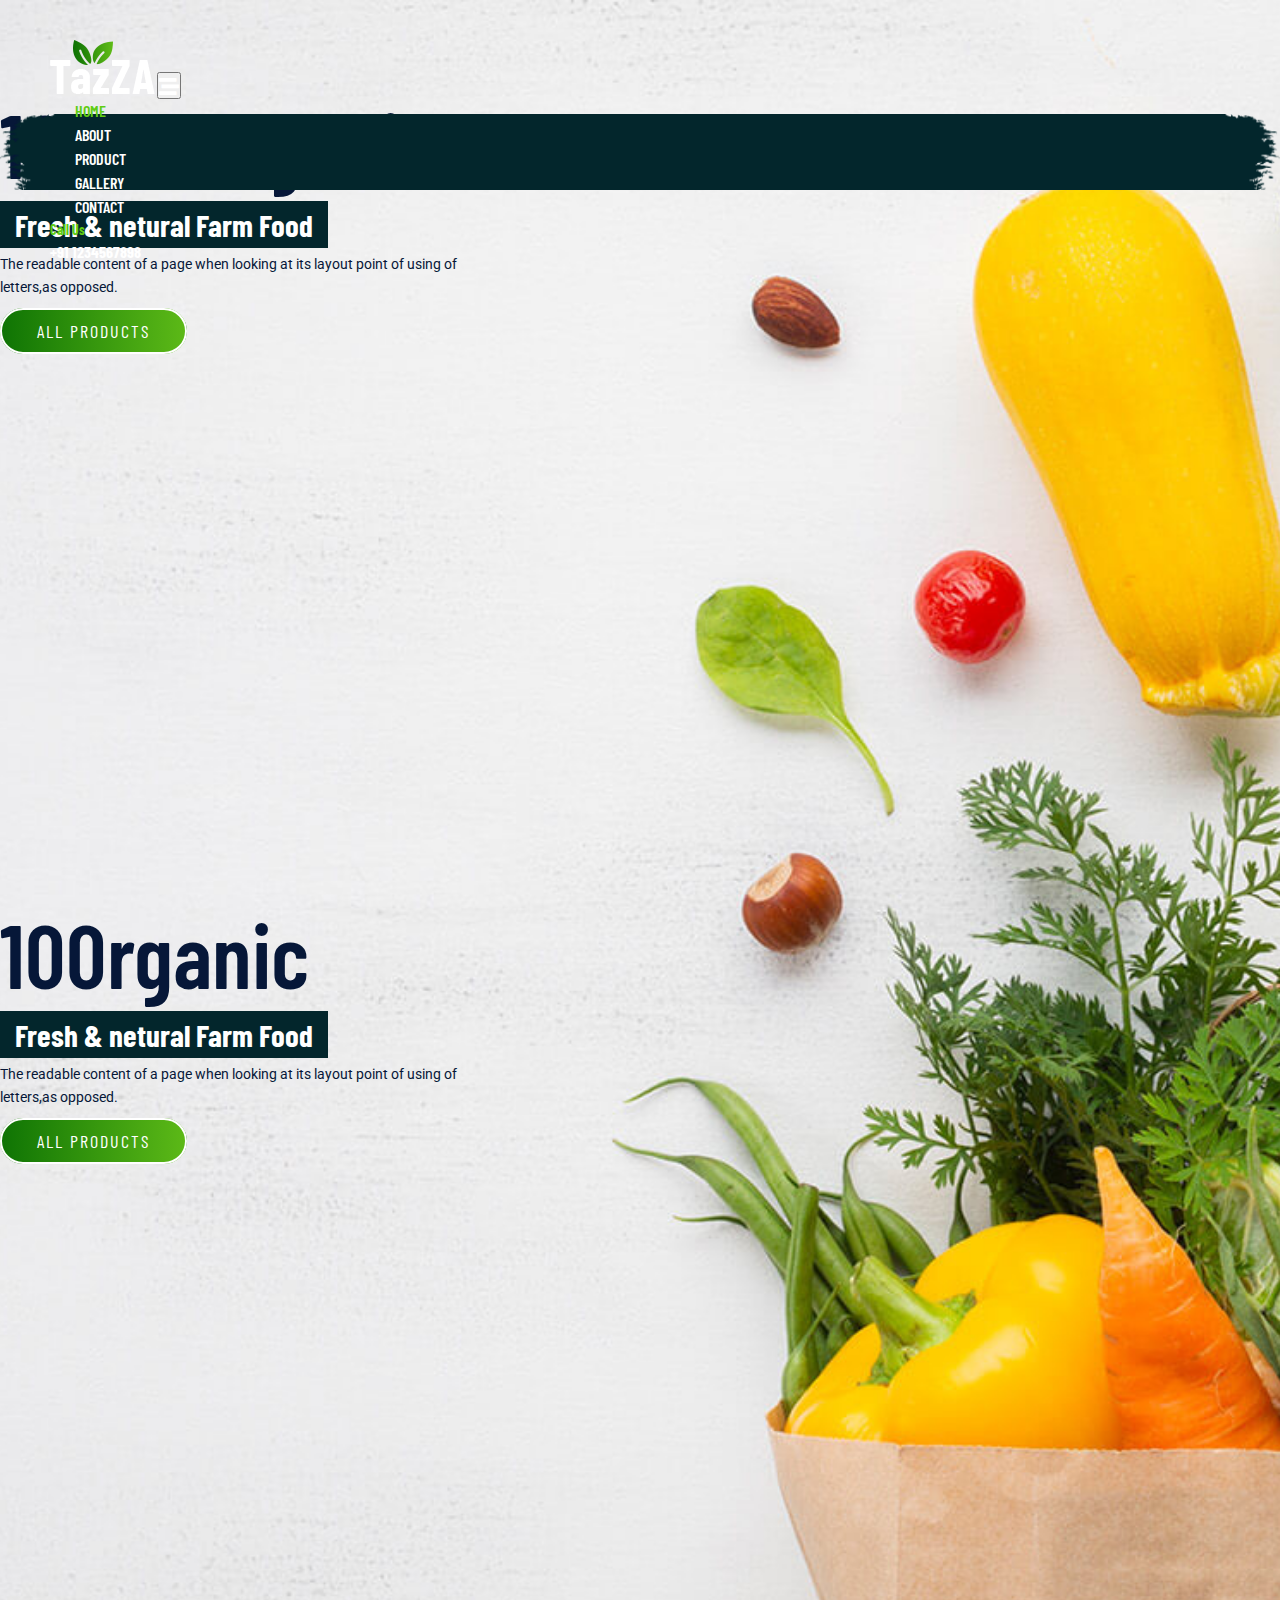
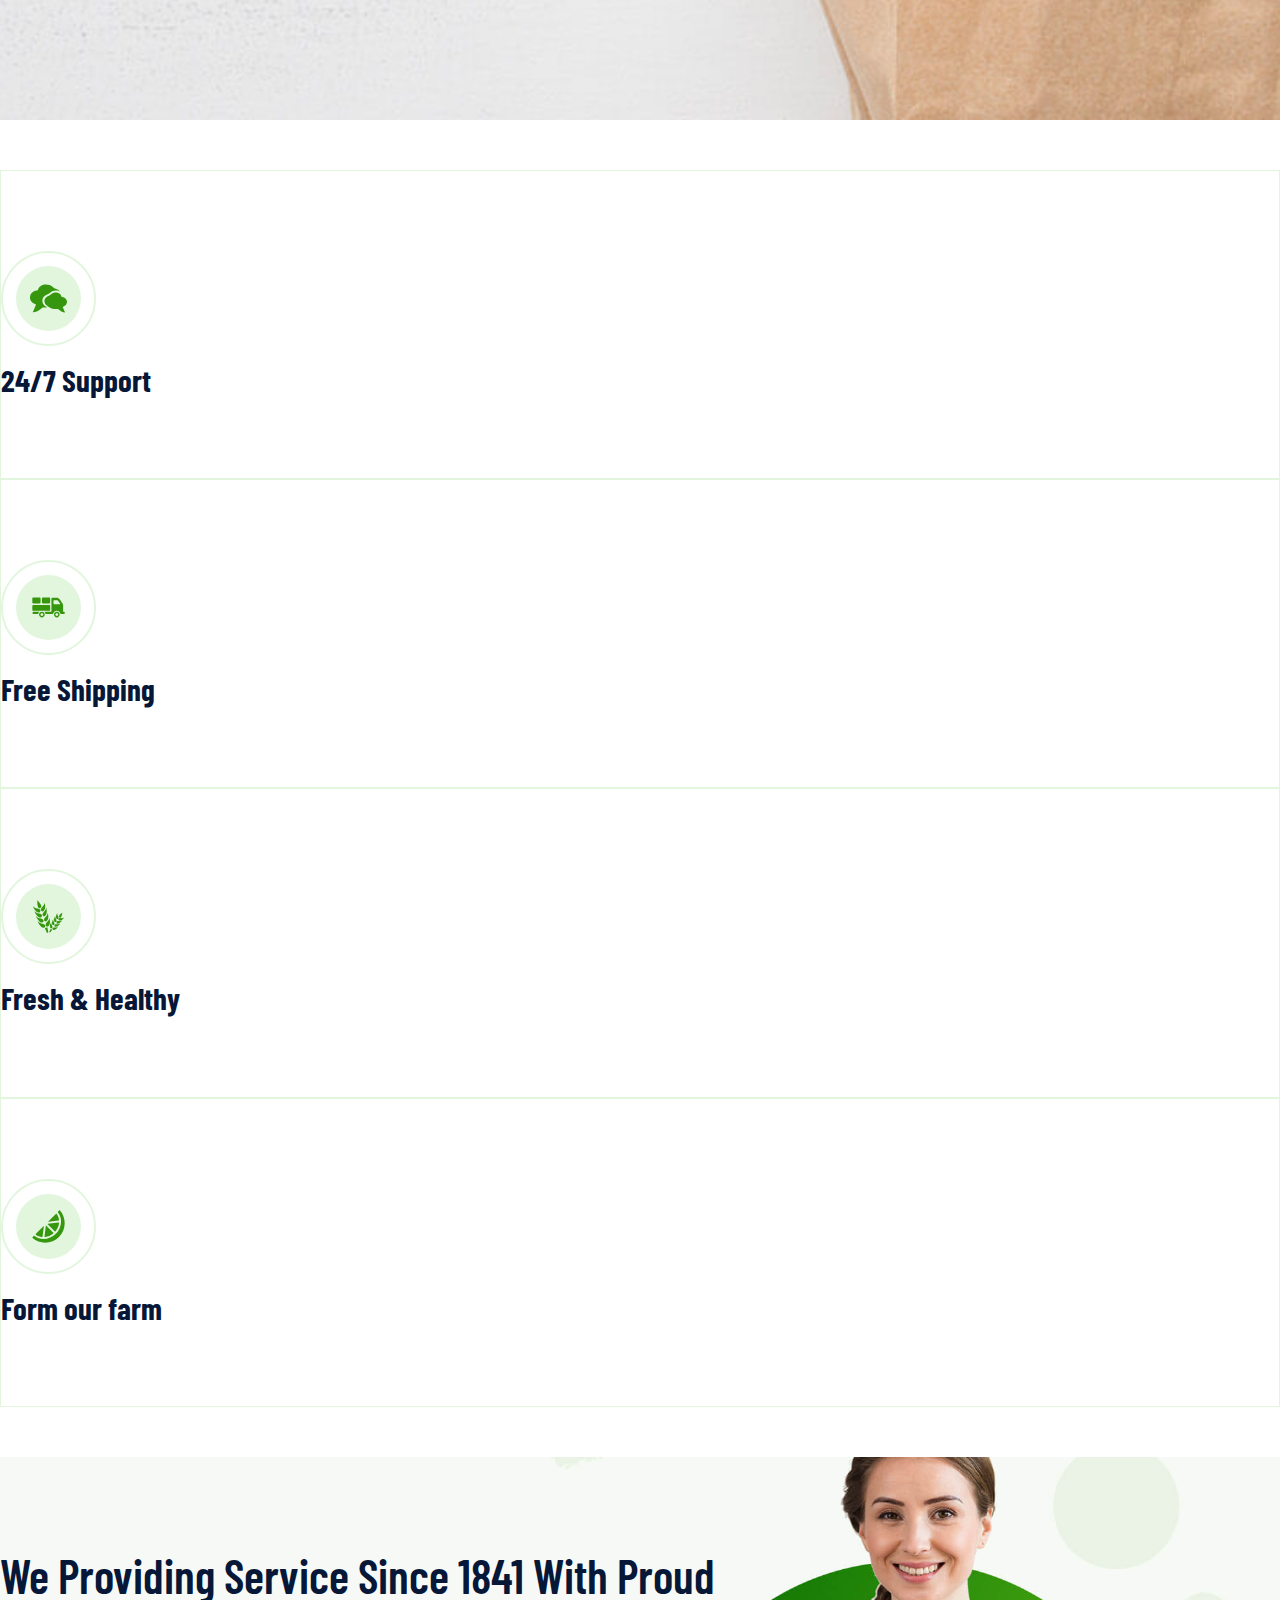
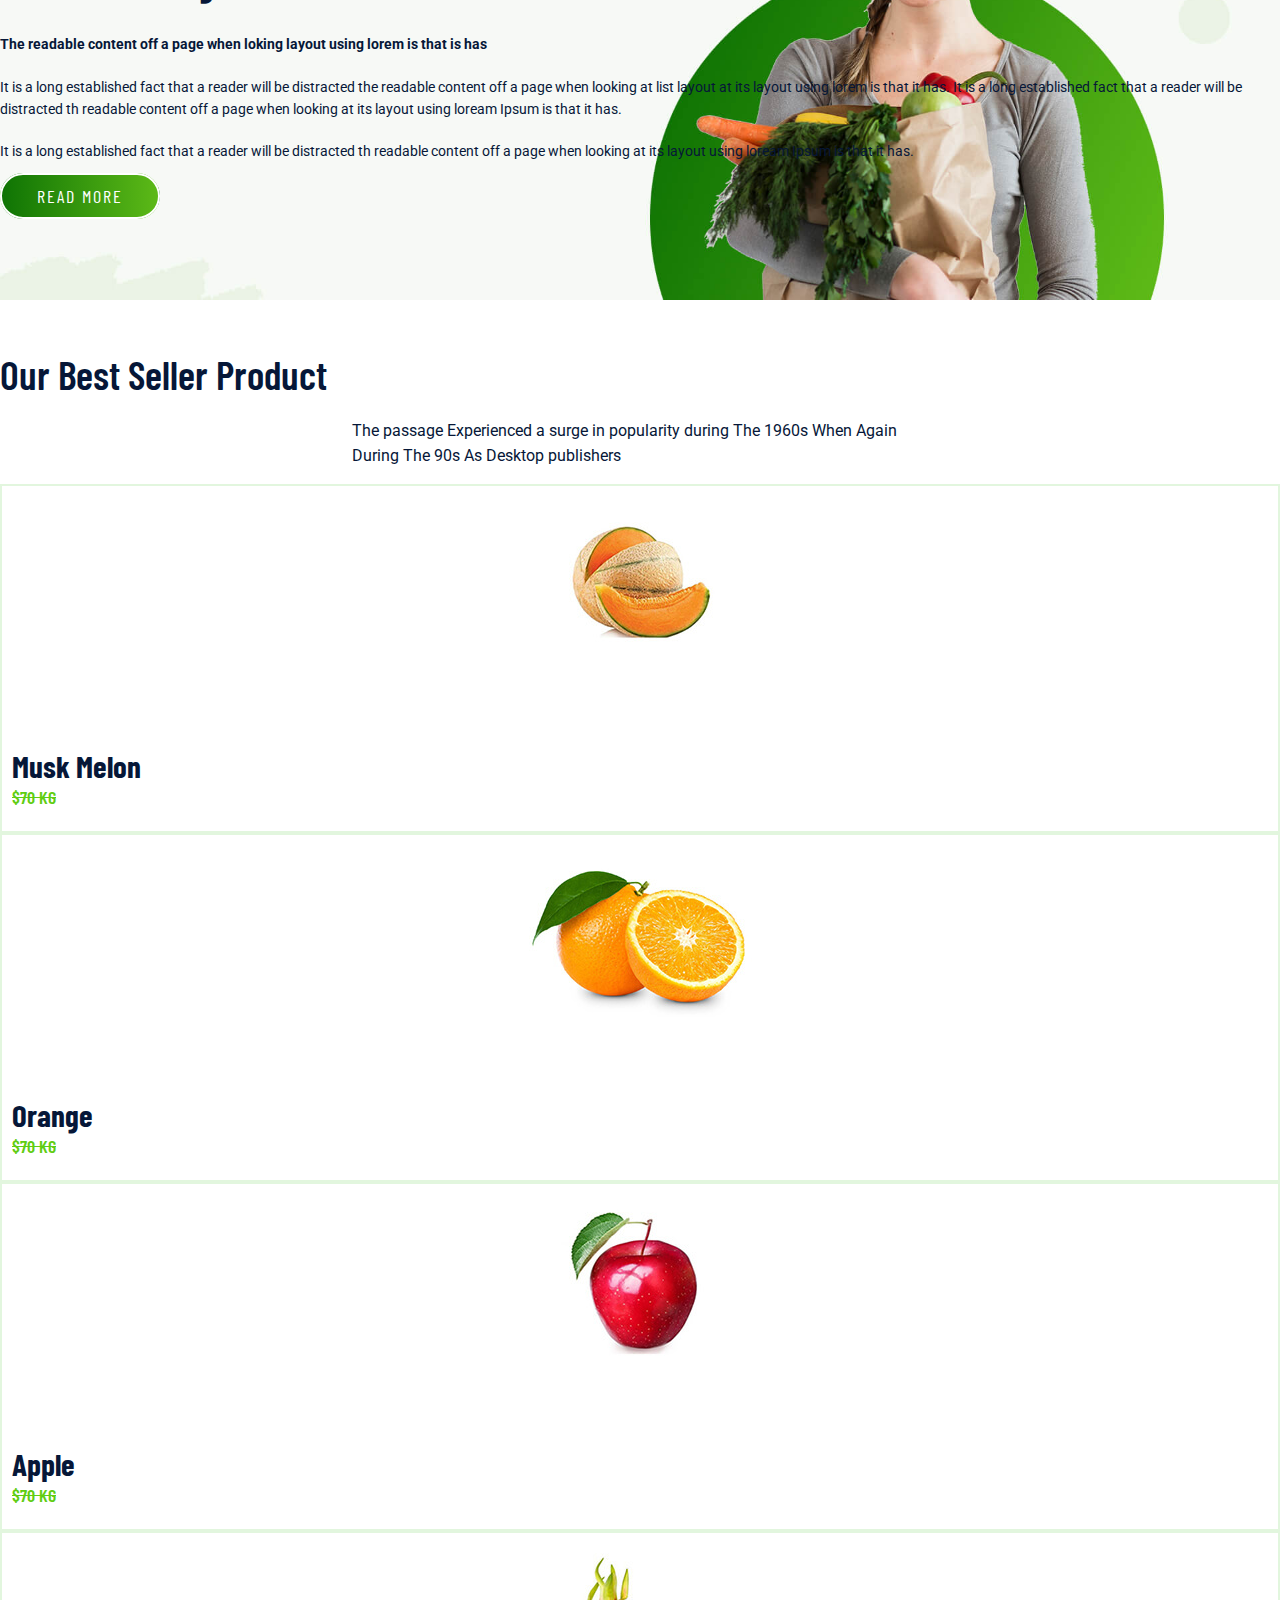
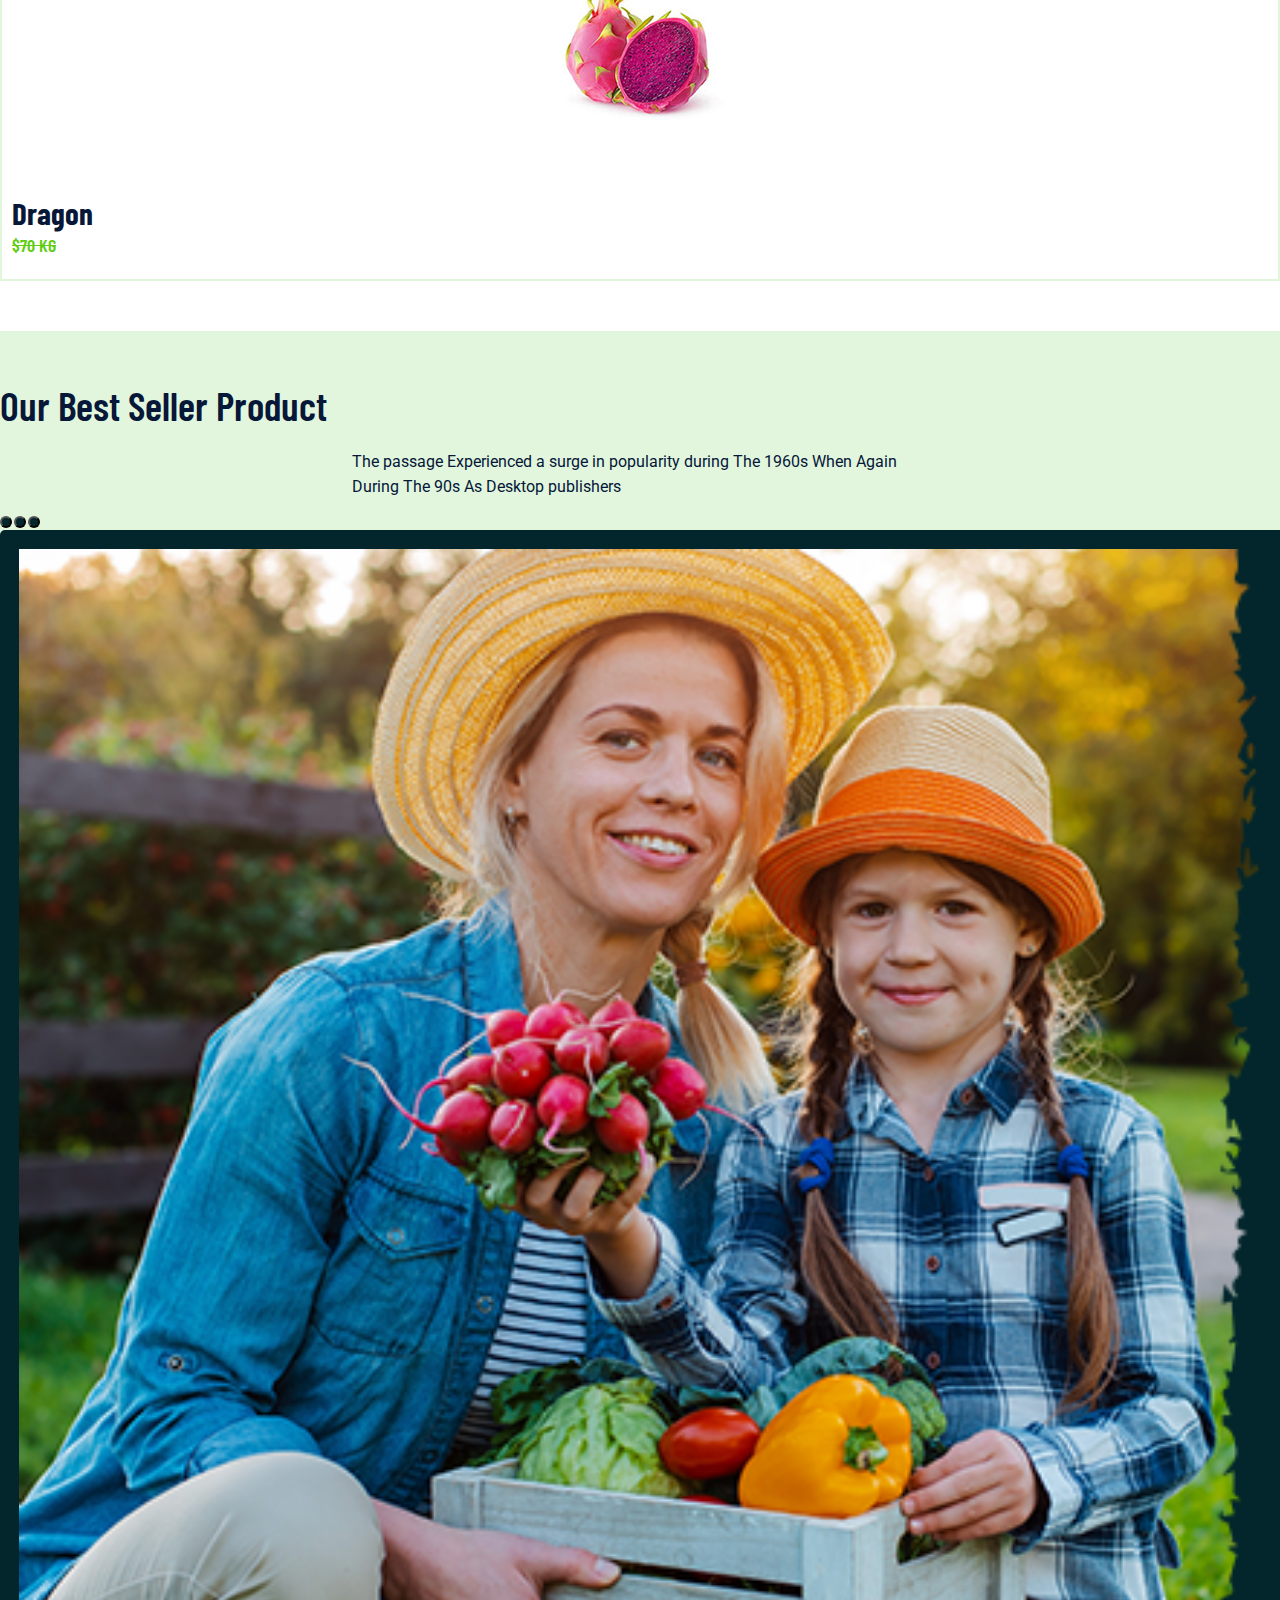
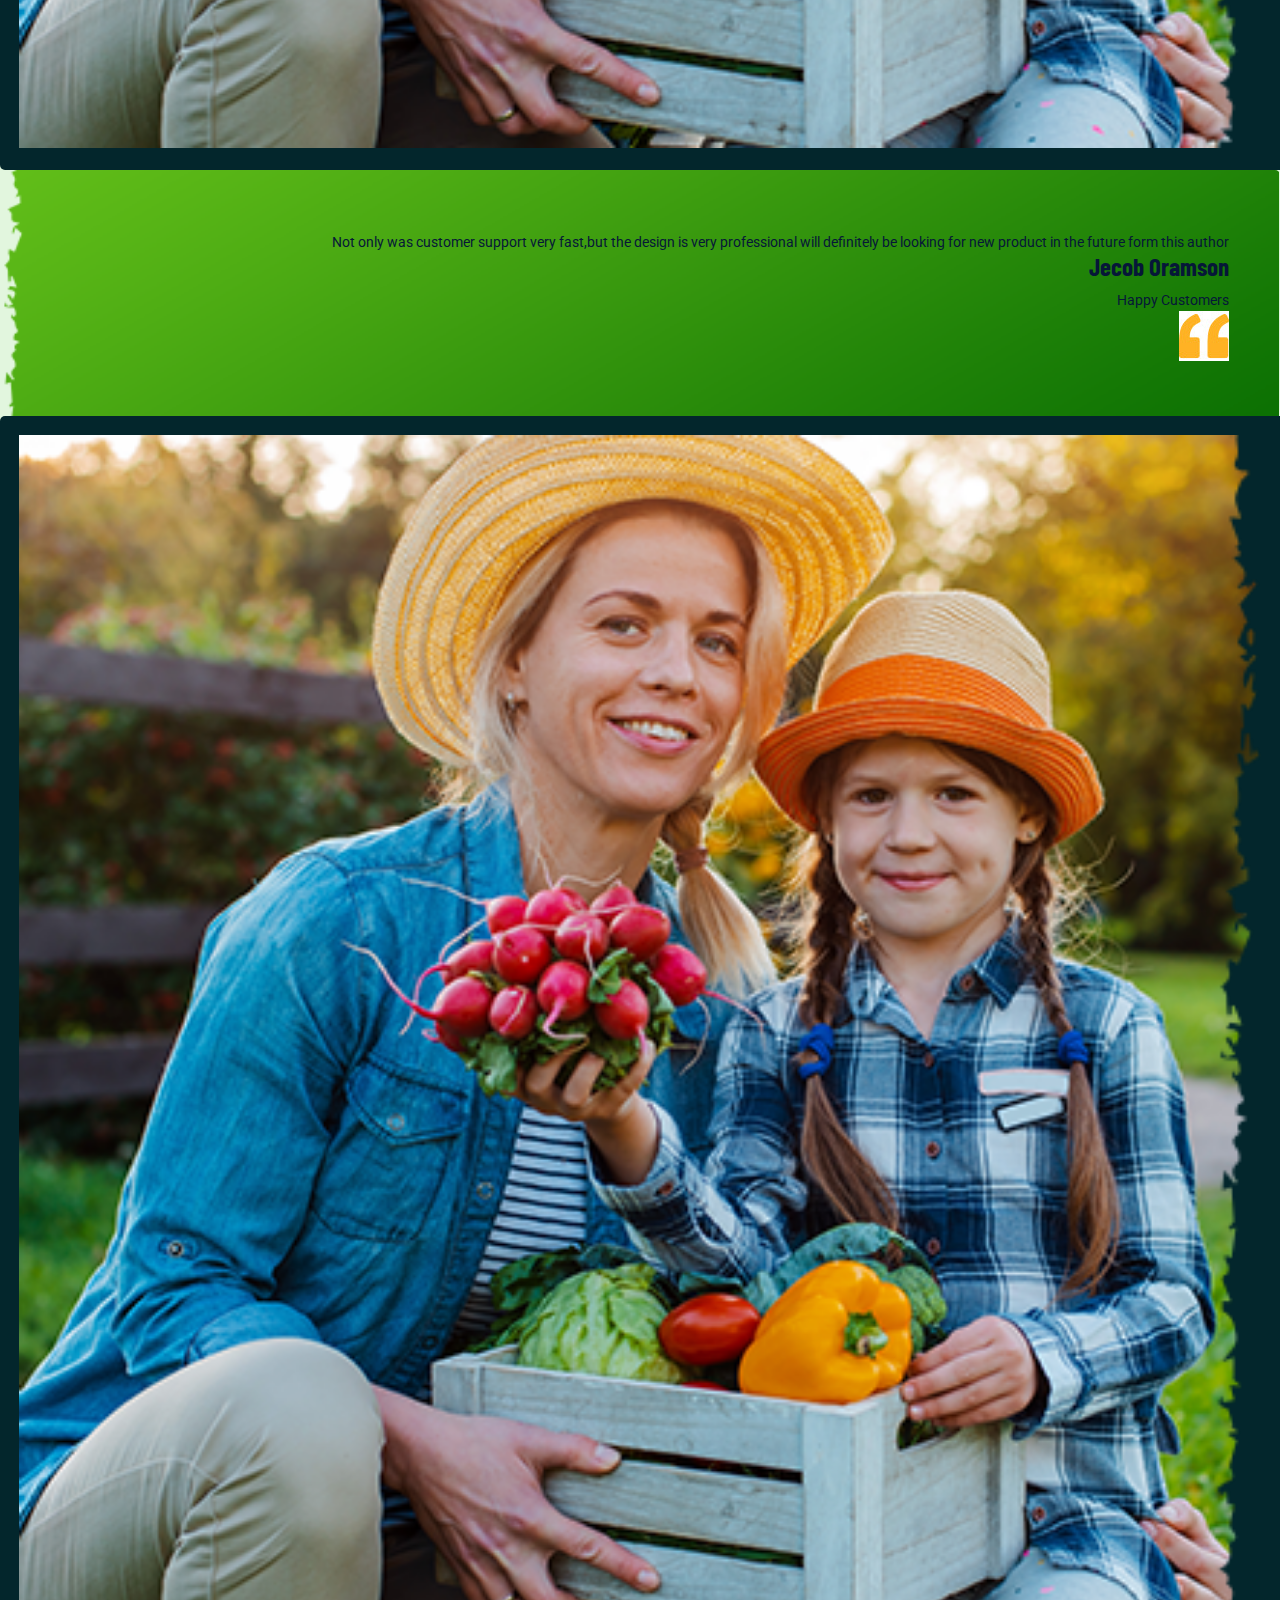
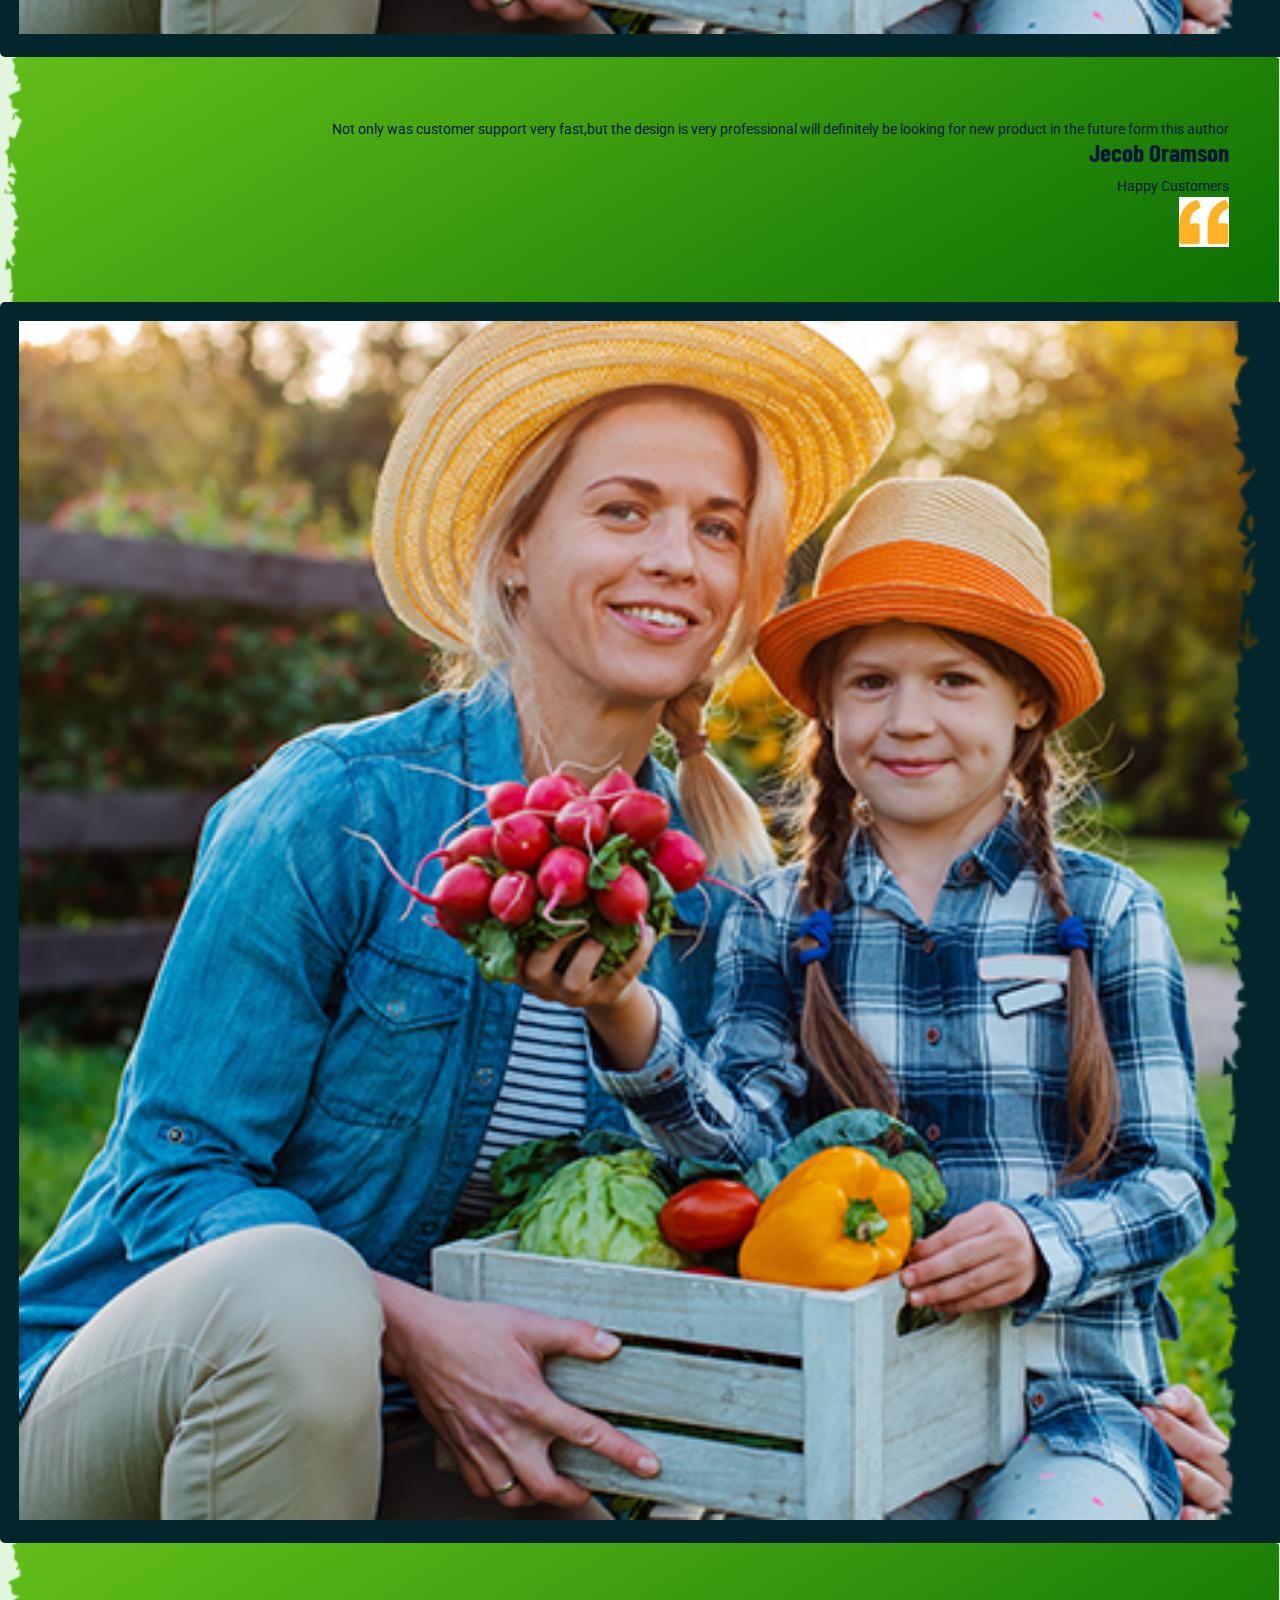
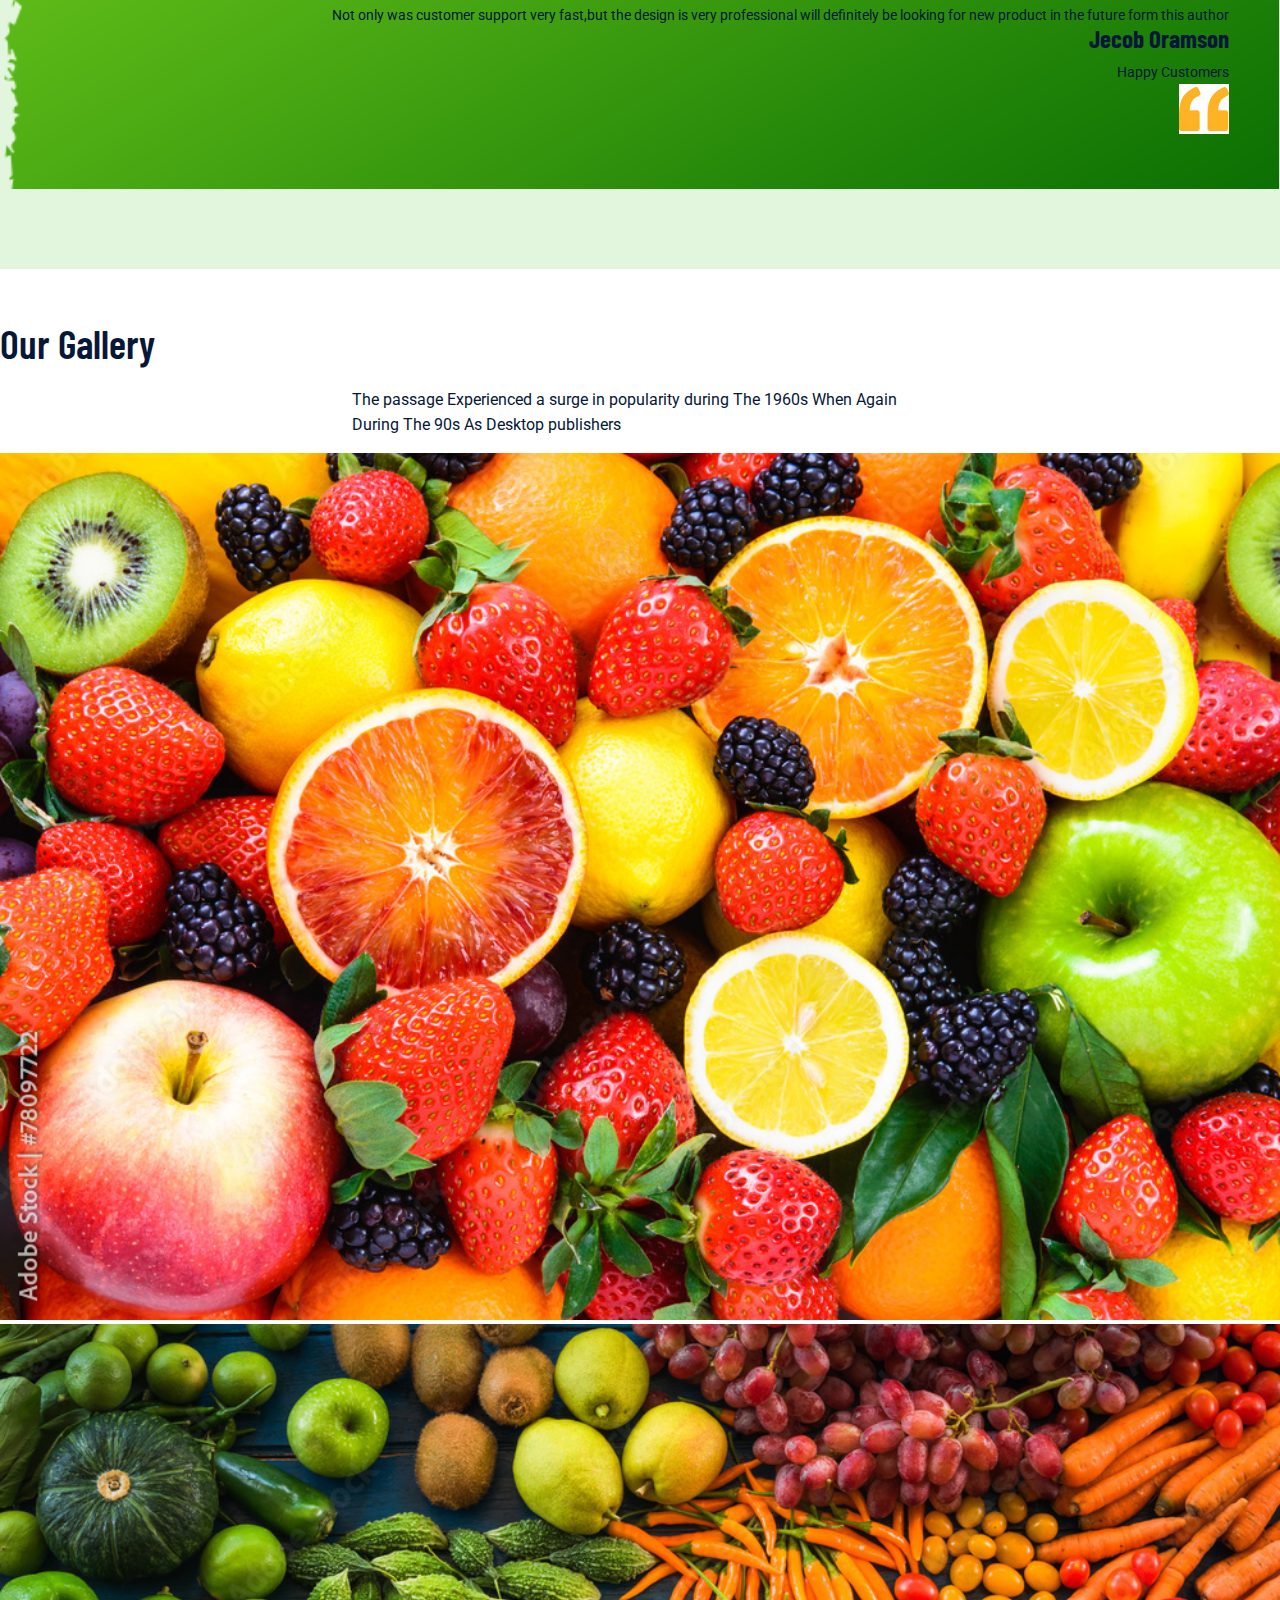
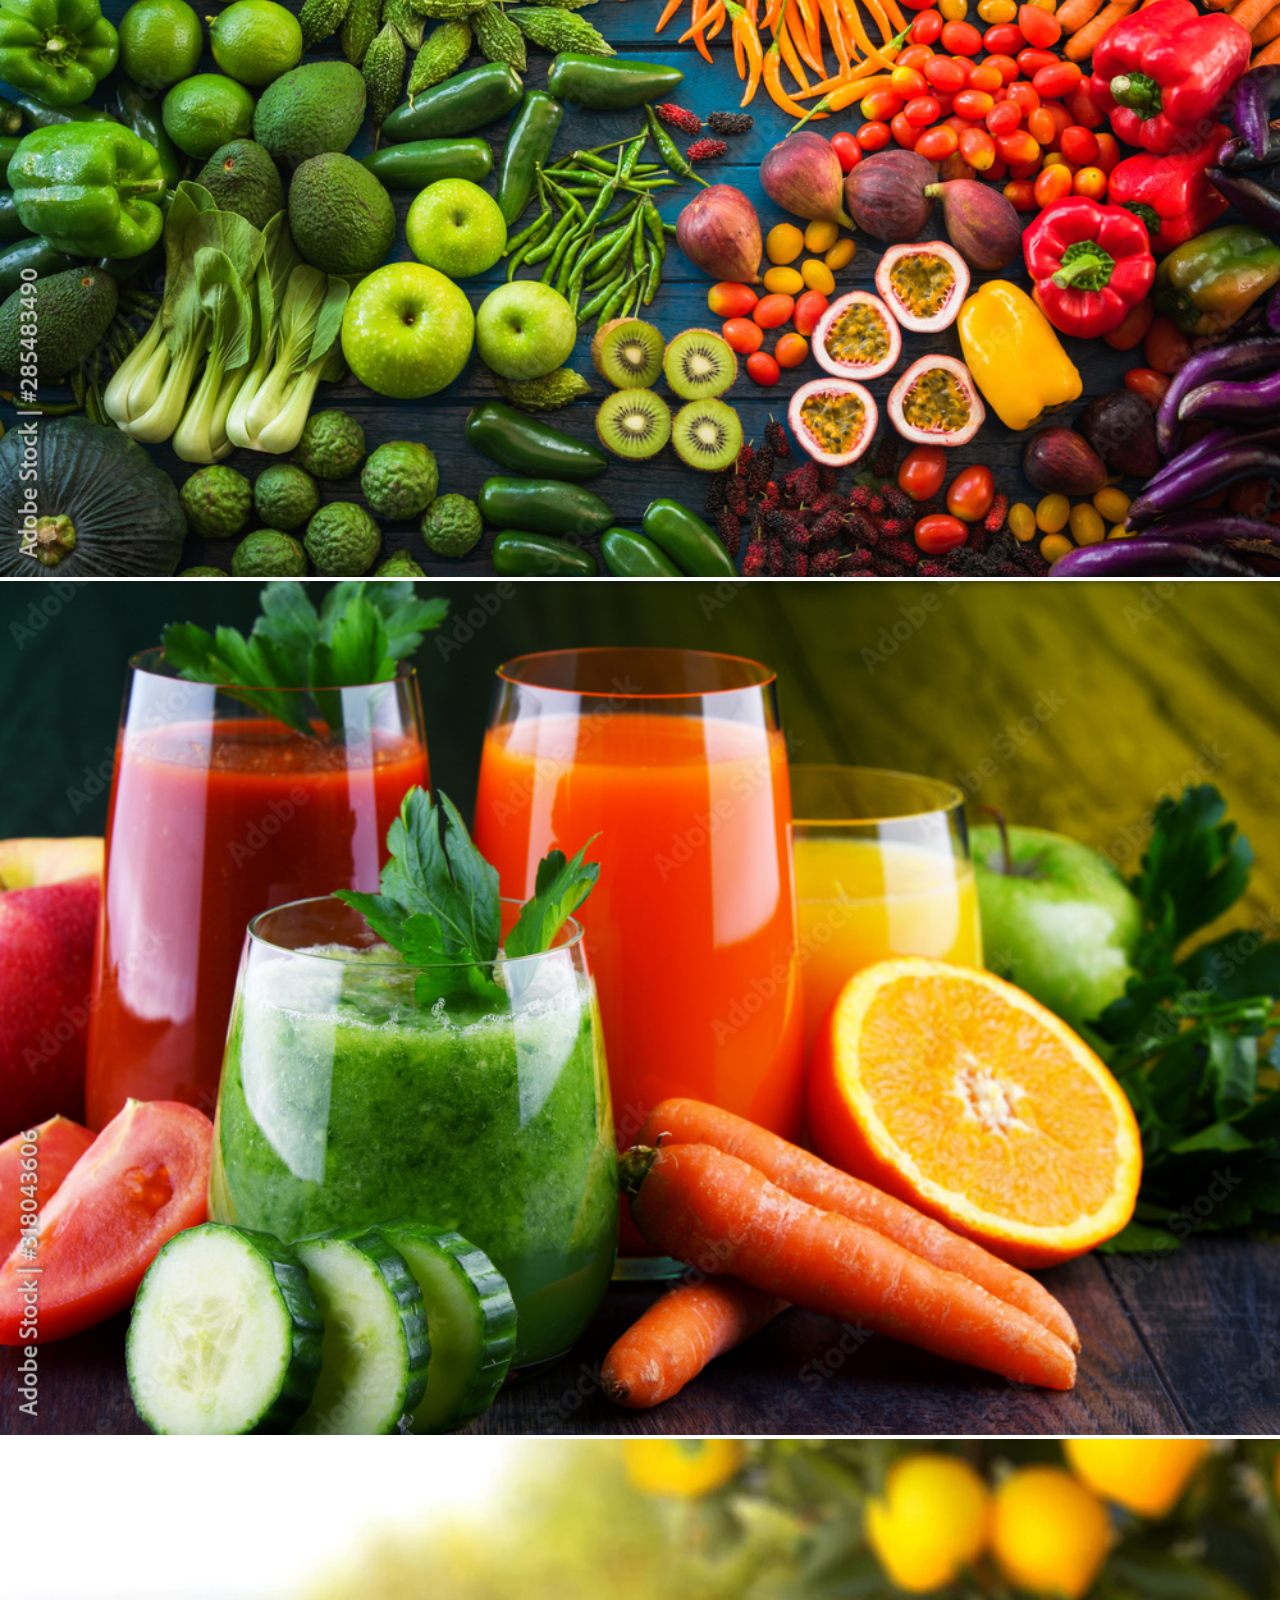
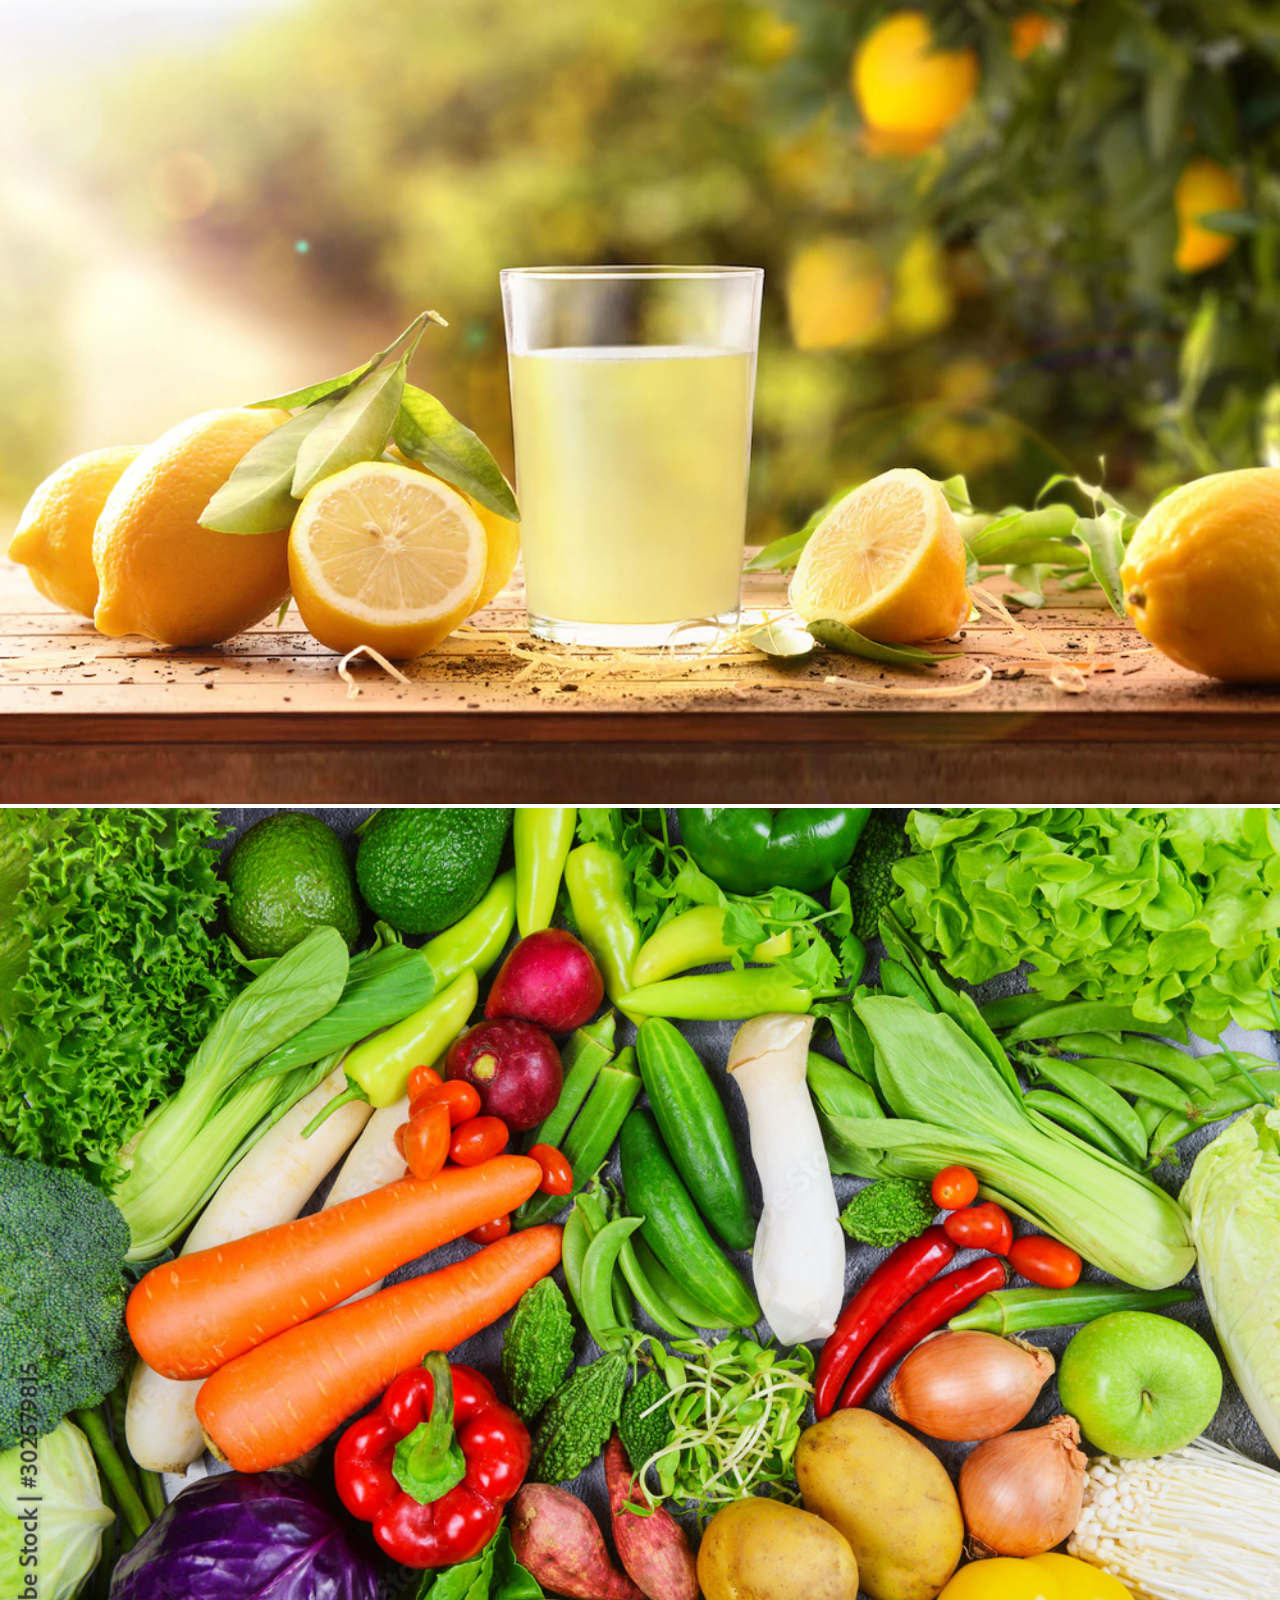
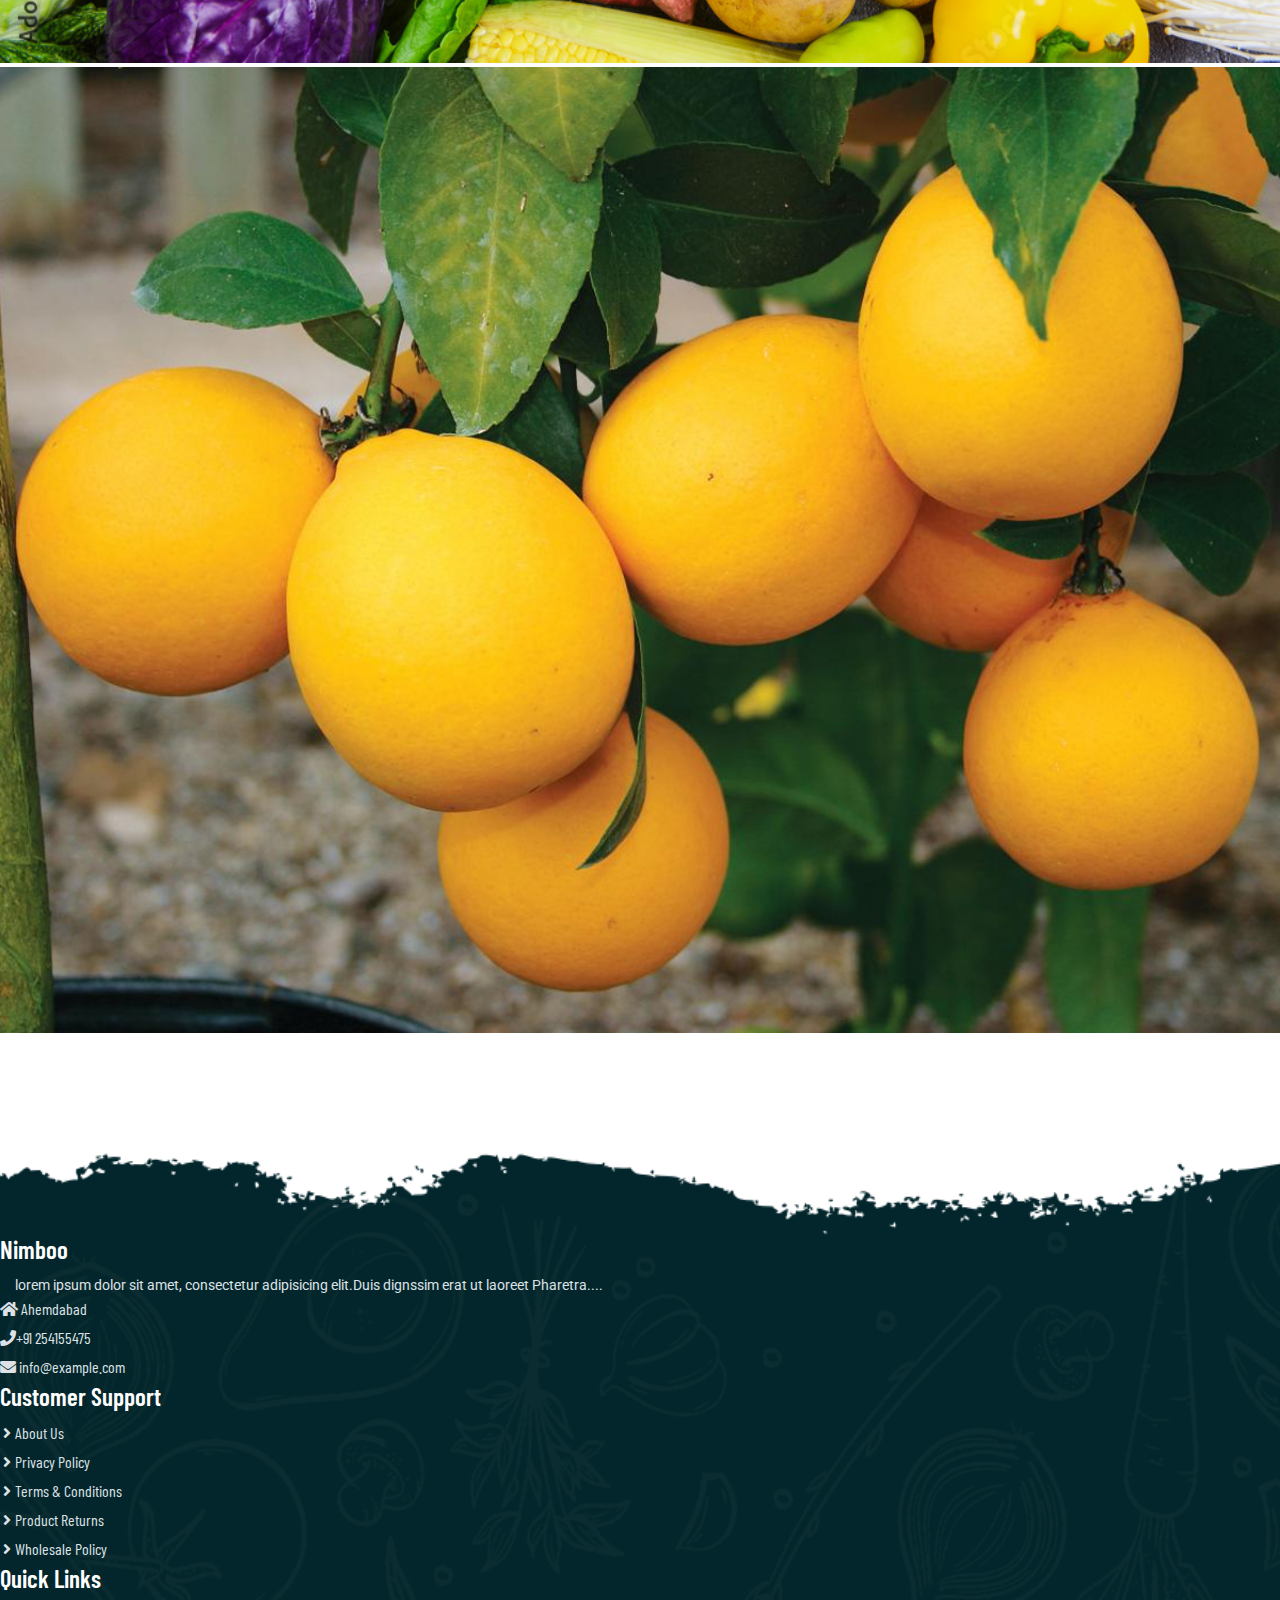
<file: organic/index.html>
<!DOCTYPE html>
<html>
<head>
	<meta charset="utf-8">
	<meta name="viewport" content="width=device-width, initial-scale=1">
	<title></title>
	<link rel="stylesheet" type="text/css" href="css/organic_style.css">
	<link rel="stylesheet" type="text/css" href="css/organic_media.css">
	<script type="text/javascript" src="js/organic_js.js"></script>
	<link href="https://cdn.jsdelivr.net/npm/bootstrap@5.1.3/dist/css/bootstrap.min.css" rel="stylesheet" integrity="sha384-1BmE4kWBq78iYhFldvKuhfTAU6auU8tT94WrHftjDbrCEXSU1oBoqyl2QvZ6jIW3" crossorigin="anonymous">
	<script src="https://cdn.jsdelivr.net/npm/bootstrap@5.1.3/dist/js/bootstrap.bundle.min.js" integrity="sha384-ka7Sk0Gln4gmtz2MlQnikT1wXgYsOg+OMhuP+IlRH9sENBO0LRn5q+8nbTov4+1p" crossorigin="anonymous"></script>
	<link rel="stylesheet" type="text/css" href="https://cdnjs.cloudflare.com/ajax/libs/font-awesome/5.15.4/css/all.min.css">
	<link rel="stylesheet" type="text/css" href="css/lightbox.css">
</head>
<body>
	<!-- nav section start -->
	<header class="full_nav">
		<div class="header">
			<div class="container">
				<nav class="navbar  navbar-expand-lg" onscroll="xyz()">
				    <a class="navbar-brand" href="#">
				    	<img src="images/logo.png">
				    </a>
				    <button class="navbar-toggler" type="button" data-bs-toggle="collapse" data-bs-target="#navbarNav" aria-controls="navbarNav" aria-expanded="false" aria-label="Toggle navigation">
				      <!-- <span class="navbar-toggler-icon"></span> -->
				      <i class="fas fa-stream navbar-toggler-icon"></i>
				    </button>
				    <div class="collapse navbar-collapse" id="navbarNav">
				      <ul class="navbar-nav mx-auto">
				        <li class="nav-item">
				          <a class="nav-link active" aria-current="page" href="index.html">Home</a>
				        </li>
				        <li class="nav-item">
				          <a class="nav-link" href="about.html">About</a>
				        </li>
				        <li class="nav-item">
				          <a class="nav-link" href="product.html">Product</a>
				        </li>
				        <li class="nav-item">
				          <a class="nav-link" href="gallery.html">Gallery</a>
				        </li>
				        <li class="nav-item">
				          <a class="nav-link" href="contact.html">contact</a>
				        </li>
				      </ul>
				      <div class="header_right">
				      	<div class="text-lg-end">
				      		<span class="">Call Us</span>
				      		<span class="phone_no">+91 1234567898</span>
				      	</div>
				      </div>
				    </div>
				</nav>
			</div>
		</div>
	</header>

	<section class="banner_section">
		<div class="container">


			<div id="carouselExampleCaptions" class="carousel slide" data-bs-ride="carousel">
			  <div class="carousel-inner">
			    <div class="carousel-item active">
			      <div class="carousel-caption">
			        <div class="banner-content">
			        	<h1>100% Organic</h1>
			        	<h3>Fresh & netural Farm Food</h3>
			        	<p>The readable content of a page when looking at its layout point of using of letters,as opposed.</p>
			        	<a href="product.html" class="btn main-btn">ALL Products</a>
			        </div>
			      </div>
			    </div> 
			    <div class="carousel-item">
			      <div class="carousel-caption">
			        <div class="banner-content">
			        	<h1>100rganic</h1>
			        	<h3>Fresh & netural Farm Food</h3>
			        	<p>The readable content of a page when looking at its layout point of using of letters,as opposed.</p>
			        	<a href="product.html" class="btn main-btn">ALL Products</a>
			        </div>
			      </div>
			    </div> 
			  </div>
			</div>
		</div>
	</section>


	<section class="feature_section">
		<div class="container">
			<div class="row">
				<div class="col-6 col-lg-3 mb-5">
					<div class="card features-box">
						<div class="text-center">
							<div class="features-icon-border">
								<div class="feature_icon">
									<img src="images/feature-icon/ui-chat.svg">
								</div>
							</div>
							<div class="feature_text">
								<h3>24/7 Support</h3>

							</div>
						</div>
					</div>
				</div>
				<div class="col-6 col-lg-3 mb-5">
					<div class="card features-box">
						<div class="text-center">
							<div class="features-icon-border">
								<div class="feature_icon">
									<img src="images/feature-icon/truck-loaded.svg">
								</div>
							</div>
							<div class="feature_text">
								<h3>Free Shipping</h3>
							</div>
						</div>
					</div>
				</div>

				<div class="col-6 col-lg-3 mb-5">
					<div class="card features-box">
						<div class="text-center">
							<div class="features-icon-border">
								<div class="feature_icon">
									<img src="images/feature-icon/wheat.svg">
								</div>
							</div>
							<div class="feature_text">
								<h3>Fresh & Healthy</h3>
							</div>
						</div>
					</div>
				</div>

				<div class="col-6 col-lg-3 mb-5">
					<div class="card features-box">
						<div class="text-center">
							<div class="features-icon-border">
								<div class="feature_icon">
									<img src="images/feature-icon/lemon.svg">
								</div>
							</div>
							<div class="feature_text">
								<h3>Form our farm</h3>
							</div>
						</div>
					</div>
				</div>

			</div>
		</div>
	</section>

	<section class="landing_about_section">
		<div class="container">
			<div class="row align-items-center">
				<div class="col-xl-5 col-lg-6 col-sm-8">
					<div class="about-content">
						<h2>We providing service since 1841 with proud</h2>
						<div class="about-details">
							<p class="fw-blod">The readable content off a page when loking layout using lorem is that is has</p>
							<p>It is a long established fact that a reader will be distracted the readable content off a page when looking at list layout at its layout using lorem is that it has. It is a long established fact that a reader will be distracted th readable content off a page when looking at its layout using loream Ipsum is that it has.</p>
							<p>It is a long established fact that a reader will be distracted th readable content off a page when looking at its layout using loream Ipsum is that it has.</p>

							<a href="about.html" class="btn main-btn">Read more</a>
						</div>
					</div>

				</div>
			</div>
		</div>
	</section>

	<section class="landing_product_section">
		<div class="container">
			<div class="row justify-content-center">
				<div class="col-12 text-center pb-5">
					<h2 class="section-title">Our Best Seller Product</h2>
					<p class="section-subtitle">The passage Experienced a surge in popularity during The 1960s When Again During The 90s As Desktop publishers</p>
				</div>
			</div>
			<div class="row mx-0">
				<div class="col-lg-3 col-sm-6 mb-5">
					<div class="card product-crad">
						<div class="product-img">
							<img src="images/products/product-1.jpg" class="img-fluid">			
						</div>
						<div class="d-flex align-items-center justify-content-between">
							<h3>Musk Melon</h3>
							<span>$70 KG</span>
						</div>
						<div class="product-detail">
							<a href="product.html" class="btn main-btn">View PRoducts</a>
						</div>
					</div>
				</div>
				<div class="col-lg-3 col-sm-6 mb-5">
					<div class="card product-crad">
						<div class="product-img">
							<img src="images/products/product-2.jpg" class="img-fluid">			
						</div>
						<div class="d-flex align-items-center justify-content-between">
							<h3>Orange</h3>
							<span>$70 KG</span>
						</div>
						<div class="product-detail">
							<a href="product.html" class="btn main-btn">View PRoducts</a>
						</div>
					</div>
				</div>
				<div class="col-lg-3 col-sm-6 mb-5">
					<div class="card product-crad">
						<div class="product-img">
							<img src="images/products/product-3.jpg" class="img-fluid">			
						</div>
						<div class="d-flex align-items-center justify-content-between">
							<h3>Apple</h3>
							<span>$70 KG</span>
						</div>
						<div class="product-detail">
							<a href="product.html" class="btn main-btn">View PRoducts</a>
						</div>
					</div>
				</div>
				<div class="col-lg-3 col-sm-6 mb-5">
					<div class="card product-crad">
						<div class="product-img">
							<img src="images/products/product-4.jpg" class="img-fluid">			
						</div>
						<div class="d-flex align-items-center justify-content-between">
							<h3>Dragon</h3>
							<span>$70 KG</span>
						</div>
						<div class="product-detail">
							<a href="product.html" class="btn main-btn">View PRoducts</a>
						</div>
					</div>
				</div>
			</div>
		</div>
	</section>


	<section class="testimonial_section">
		<div class="container">
			<div class="row pb-5">
				<div class="col-12 text-center pb-5">
					<h2 class="section-title">Our Best Seller Product</h2>
					<p class="section-subtitle">The passage Experienced a surge in popularity during The 1960s When Again During The 90s As Desktop publishers</p>
				</div>
			</div>
			<div class="row justify-content-center">
				<div class="col-xl-8 col-md-10">
					<div id="carouselExampleIndicators" class="carousel slide" data-bs-ride="carousel">
					  <div class="carousel-indicators">
					    <button type="button" data-bs-target="#carouselExampleIndicators" data-bs-slide-to="0" class="active" aria-current="true" aria-label="Slide 1"></button>
					    <button type="button" data-bs-target="#carouselExampleIndicators" data-bs-slide-to="1" aria-label="Slide 2"></button>
					    <button type="button" data-bs-target="#carouselExampleIndicators" data-bs-slide-to="2" aria-label="Slide 3"></button>
					  </div>
					  <div class="carousel-inner">

					    <div class="carousel-item active">
					      <div class="d-sm-flex row">
					      	<div class="profile-box col-sm-5">
					      		<img src="images/testimonial/testimonial-1.png" class="img-fluid">
					      	</div>
					      	<div class="card col-sm-7">
					      		<div class="desc-box">
					      			<p class="fst-italic">Not only was customer support very fast,but the design is very professional will definitely be looking for new product in the future form this author</p>
					      			<div class="my-4">
					      				<h4>Jecob Oramson</h4>
					      				<p class="m-0-text-white">Happy Customers</p>
					      			</div>
					      			<img src="images/testimonial/qoutes.jpg" class="float-end">
					      		</div>
					      	</div>
					      </div>
					    </div>

					    <div class="carousel-item">
					      <div class="d-sm-flex row">
					      	<div class="profile-box col-sm-5">
					      		<img src="images/testimonial/testimonial-1.png" class="img-fluid">
					      	</div>
					      	<div class="card col-sm-7">
					      		<div class="desc-box">
					      			<p class="fst-italic">Not only was customer support very fast,but the design is very professional will definitely be looking for new product in the future form this author</p>
					      			<div class="my-4">
					      				<h4>Jecob Oramson</h4>
					      				<p class="m-0-text-white">Happy Customers</p>
					      			</div>
					      			<img src="images/testimonial/qoutes.jpg" class="float-end">
					      		</div>
					      	</div>
					      </div>
					    </div>

					    <div class="carousel-item">
					      <div class="d-sm-flex row">
					      	<div class="profile-box col-sm-5">
					      		<img src="images/testimonial/testimonial-1.png" class="img-fluid">
					      	</div>
					      	<div class="card col-sm-7">
					      		<div class="desc-box">
					      			<p class="fst-italic">Not only was customer support very fast,but the design is very professional will definitely be looking for new product in the future form this author</p>
					      			<div class="my-4">
					      				<h4>Jecob Oramson</h4>
					      				<p class="m-0-text-white">Happy Customers</p>
					      			</div>
					      			<img src="images/testimonial/qoutes.jpg" class="float-end">
					      		</div>
					      	</div>
					      </div>
					    </div>

					  </div>
					</div>
				</div>
			</div>
		</div>
	</section>


	<section class="gallery_section">
		<div class="container">
			<div class="row">
				<div class="col-12 text-center pb-5">
					<h2 class="section-title">our Gallery</h2>
					<p class="section-subtitle">The passage Experienced a surge in popularity during The 1960s When Again During The 90s As Desktop publishers</p>
				</div>
				<div class="col-sm-6 col-lg-4 mb-4">
					<a href="images/gallery/g-1.jpg" data-lightbox="image" data-title="Lemon">
						<img src="images/gallery/g-1.jpg" class="img-fluid rounded-3">
					</a>
				</div>
				<div class="col-sm-6 col-lg-4 mb-4">
					<a href="images/gallery/g-2.jpg" data-lightbox="image" data-title="Lemon">
						<img src="images/gallery/g-2.jpg" class="img-fluid rounded-3">
					</a>
				</div>
				<div class="col-sm-6 col-lg-4 mb-4">
					<a href="images/gallery/g-3.jpg" data-lightbox="image" data-title="Lemon">
						<img src="images/gallery/g-3.jpg" class="img-fluid rounded-3">
					</a>
				</div>
				<div class="col-sm-6 col-lg-4 mb-4">
					<a href="images/gallery/g-4.jpg" data-lightbox="image" data-title="Lemon">
						<img src="images/gallery/g-4.jpg" class="img-fluid rounded-3">
					</a>
				</div>
				<div class="col-sm-6 col-lg-4 mb-4">
					<a href="images/gallery/g-5.jpg" data-lightbox="image" data-title="Lemon">
						<img src="images/gallery/g-5.jpg" class="img-fluid rounded-3">
					</a>
				</div>
				<div class="col-sm-6 col-lg-4 mb-4">
					<a href="images/gallery/g-6.jpg" data-lightbox="image" data-title="Lemon">
						<img src="images/gallery/g-6.jpg" class="img-fluid rounded-3">
					</a>
				</div>
			   </div>
			</div>
	</section>

	<section class="footer_wrapper mt-3 mb-md-0">
		<div class="container px-5 px-lg-0">
			<div class="row">
				<div class="col-lg-3 col-sm-6 mb-5 mb-lg-0">
					<h5>Nimboo</h5>
					<p class="mb-4 ps-0 company_details"> lorem ipsum dolor sit amet, consectetur adipisicing elit.Duis dignssim erat ut laoreet Pharetra....</p>
					<div class="contact-info">
						<ul class="list-unstyled">
							<li><a href="#"><i class="fa fa-home me-3"></i> Ahemdabad</a></li>
							<li><a href="#"><i class="fa fa-phone me-3"></i>+91 254155475</a></li>
							<li><a href="#"><i class="fa fa-envelope me-3"></i> info@example.com</a></li>
						</ul>
					</div>
				</div>
				<div class="col-lg-3 col-sm-6 mb-5 mb-lg-0">
					<h5>Customer Support</h5>
					<ul class="link-widget p-0">
						<li><a href="#">About Us</a></li>
						<li><a href="#">Privacy Policy</a></li>
						<li><a href="#">Terms & Conditions</a></li>
						<li><a href="#">Product Returns</a></li>
						<li><a href="#">Wholesale Policy</a></li>
				    </ul>
				</div>
				<div class="col-lg-3 col-sm-6 mb-5 mb-lg-0">
					<h5>Quick Links</h5>
					<ul class="link-widget p-0">
						<li><a href="#">About Us</a></li>
						<li><a href="#">Privacy Policy</a></li>
						<li><a href="#">Terms & Conditions</a></li>
						<li><a href="#">Product Returns</a></li>
						<li><a href="#">Wholesale Policy</a></li>
				    </ul>
				</div>
				<div class="col-lg-3 col-sm-6 mb-5 mb-lg-0">
					<h5>Newsletter</h5>
					<div class="form-group mb-4">
						<input type="email" name="" class="form-control bg-transparent" placeholder="Enter Your Email Here">
						<button type="submit" class="btn main-btn">Subscribe</button>
					</div>
					<h5>Stay Connected</h5>
					<ul class="social-network d-flex align-items-center p-0">
						<li><a href="#"><i class="fab fa-facebook"></i></a></li>
						<li><a href="#"><i class="fab fa-twitter"></i></a></li>
						<li><a href="#"><i class="fab fa-linkedin-in"></i></a></li>
						<li><a href="#"><i class="fab fa-youtube"></i></a></li>
				    </ul>
				</div>
			</div>
		</div>
		<div class="container-fluid copyright-section">
			<p>copyright<a href="#">AMIT</a>All Rights Reserved</p>
		</div>
	</section>

	<script type="text/javascript" src="js/lightbox-plus-jquery.js"></script>

</body>
</html>
</file>
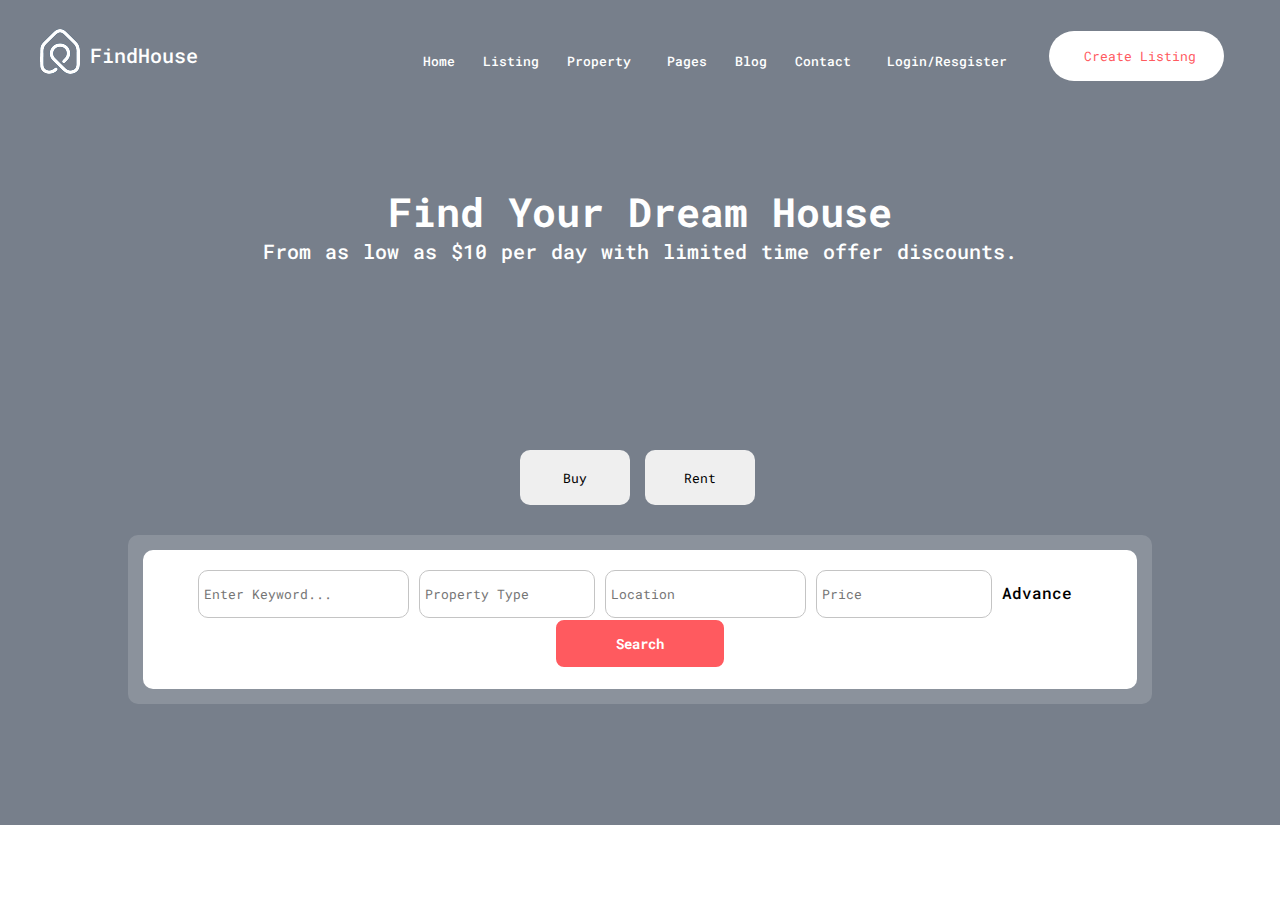
<file: real-estate/index.html>
<!DOCTYPE html>
<html lang="en">

<head>
    <meta charset="UTF-8">
    <meta http-equiv="X-UA-Compatible" content="IE=edge">
    <meta name="viewport" content="width=device-width, initial-scale=1.0">
    <title>Find-House Real Estate</title>
    <link rel="stylesheet" href="CSS/style.css">
    <link rel="stylesheet" href="CSS/media.css">
    <link rel="stylesheet" href="https://cdnjs.cloudflare.com/ajax/libs/font-awesome/6.2.1/css/all.min.css"
        integrity="sha512-MV7K8+y+gLIBoVD59lQIYicR65iaqukzvf/nwasF0nqhPay5w/9lJmVM2hMDcnK1OnMGCdVK+iQrJ7lzPJQd1w=="
        crossorigin="anonymous" referrerpolicy="no-referrer" />

</head>

<body>
    <div class="bg">
        <div class="navv">
            <div class="logo">
                <a href=""> <img src="IMGS/header-logo.png" alt="" class="logo1">
                    <img src="IMGS/header-logo2.png" alt="" class="logo2">
                    <span class="tts">FindHouse</span></a>
            </div>
            <div class="nav">

                <ul class="x">
                    <li class="lin li">Home&nbsp;<i class="fa-solid fa-chevron-down"></i>
                        <ul class="kk k1">
                            <i class="fa-solid fa-sort-up"></i>
                            <li class="k">
                                <p> <a href=""> Home&nbsp;1</a></p>
                            </li>
                            <li class="k">
                                <p> <a href=""> Home&nbsp;2</a></p>
                            </li>
                            <li class="k">
                                <p> <a href=""> Home&nbsp;3</a></p>
                            </li>
                            <li class="k">
                                <p> <a href=""> Home&nbsp;4</a></p>
                            </li>
                            <li class="k">
                                <p> <a href=""> Home&nbsp;5</a></p>
                            </li>
                            <li class="k">
                                <p> <a href=""> Home&nbsp;6</a></p>
                            </li>
                        </ul>
                    </li>
                    <li class="lin li">Listing&nbsp;<i class="fa-solid fa-chevron-down"></i>
                        <ul class="kk k1">
                            <i class="fa-solid fa-sort-up"></i>
                            <li class="k">
                                <p><a href="">List&nbsp;Grid</a></p>
                            </li>
                            <li class="k">
                                <p> <a href="">List&nbsp;Grid</a></p>
                            </li>
                            <li class="k">
                                <p> <a href="">List&nbsp;Grid</a></p>
                            </li>
                            <li class="k">
                                <p> <a href="">List&nbsp;Grid</a></p>
                            </li>

                        </ul>
                    </li>
                    <li class="lin li">Property &nbsp;<i class="fa-solid fa-chevron-down"></i>
                        <ul class="kk k1">
                            <i class="fa-solid fa-sort-up"></i>
                            <li class="k">
                                <p><a href="">Users </a></p>
                            </li>
                            <li class="k">
                                <p> <a href="">Listing</a></p>
                            </li>
                        </ul>
                    </li>
                    <li class="lin li">Pages&nbsp;<i class="fa-solid fa-chevron-down"></i></li>
                    <li class="lin li">Blog&nbsp;<i class="fa-solid fa-chevron-down"></i></li>
                    <li class="lin li">Contact&nbsp;<i class="fa-solid fa-chevron-down"></i></li>
                    <li class="lin"><i class="fa-regular fa-user"></i>&nbsp;<span class="n">Login/Resgister</span></li>
                </ul>
            </div>
            <div class="butn">
                <i class="fa-solid fa-bars"></i>
                <button class="button"><i class="fa-solid fa-plus"></i>&nbsp;<span class="no">Create Listing</span></button>
            </div>
        </div>
        <div class="txt">
            <h1>Find Your Dream House</h1>
            <p style="word-spacing: 2px;">From as low as $10 per day with limited time offer discounts.</p>
        </div>
        <div class="search">

            <div class="bu">
                <button class="buy">Buy<i class="fa-solid fa-caret-down ss"></i>
                </button>
                <button class="buy">Rent <i class="fa-solid fa-caret-down ss"></i></button>
            </div>
            <div class="m1">
                
                    <ul class="m3">
                        <li class="m4">
                            <div class="enter">
                                <input type="text" placeholder="Enter Keyword..." class="key">
                            </div>
                        </li>
                        <li class="m4">
                            <div class="enter">
                                <input type="text" placeholder="Property Type" class="key key1">
                                <span class="t1"><i class="fa-solid fa-chevron-down"></i></span>
                            </div>
                        </li>
                        <li class="m4">
                            <div class="enter">
                                <input type="text" placeholder="Location" class="key key2">
                                <span class="t1"><i class="fa-solid fa-location-dot"></i></span>
                            </div>
                        </li>
                        <li class="m4">
                            <div class="enter">
                                <input type="text" placeholder="Price" class="key key3">
                                <span class="t1"><i class="fa-solid fa-chevron-down"></i></span>
                            </div>
                        </li>
                        <li class="m4">
                            <div class="adv">
                                <p> <span> Advance</span>&nbsp;<i class="fa-solid fa-ellipsis-vertical"></i></p>
                            </div>
                        </li>
                        <li class="m4">
                            <div>
                                <button class="key4">Search</button>
                            </div>
                        </li>
                    </ul>
                
            </div>

        </div>
    </div>


</body>

</html>
</file>
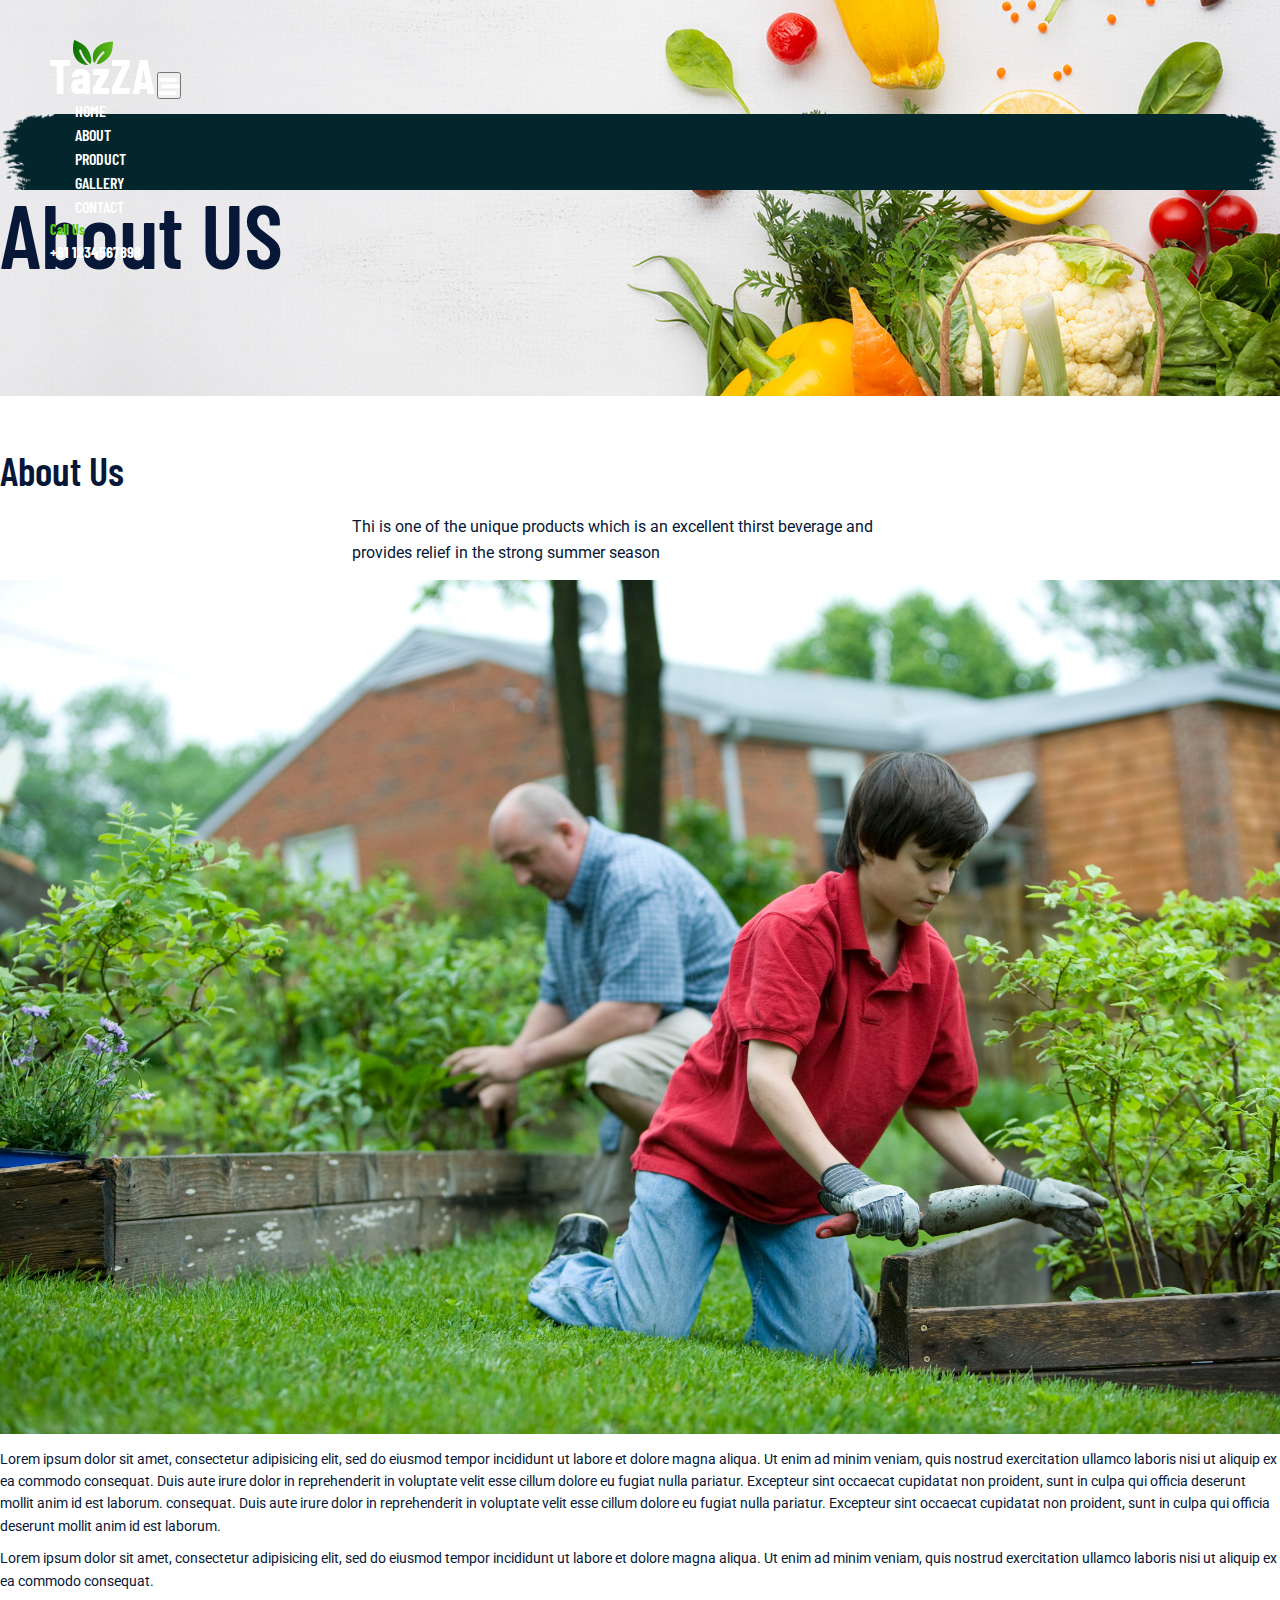
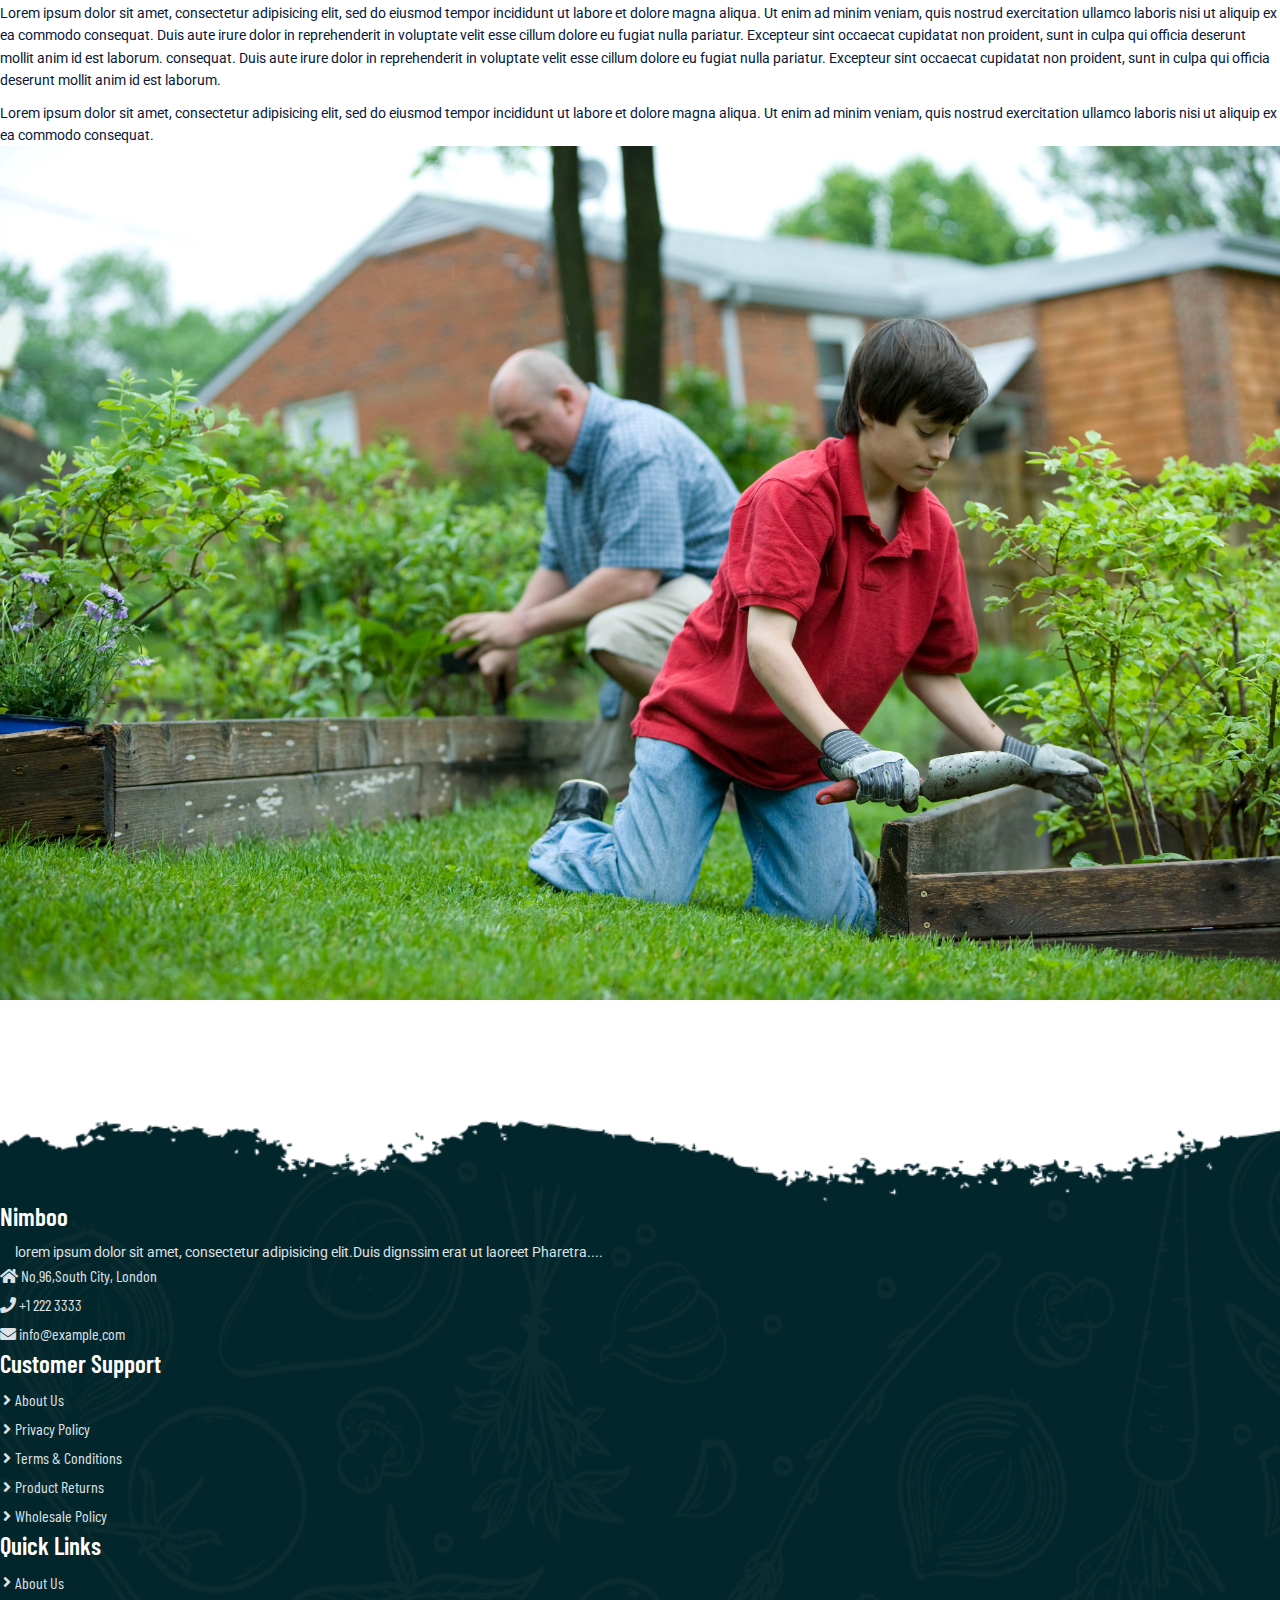
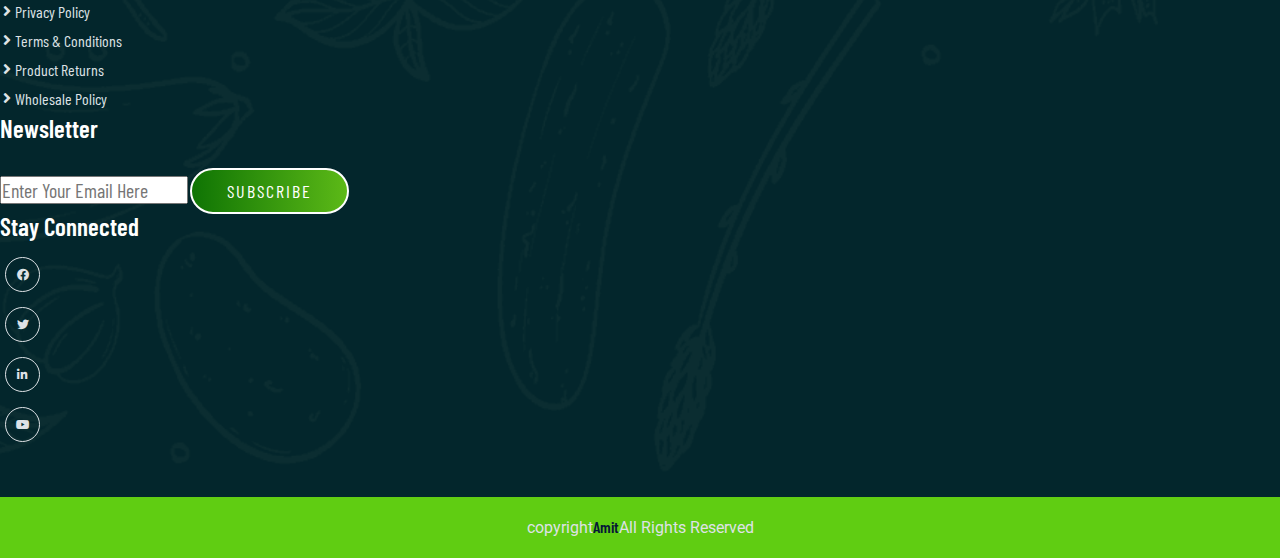
<file: organic/about.html>
<!DOCTYPE html>
<html>
<head>
	<meta charset="utf-8">
	<meta name="viewport" content="width=device-width, initial-scale=1">
	<title></title>
	<link rel="stylesheet" type="text/css" href="css/organic_style.css">
	<link rel="stylesheet" type="text/css" href="css/organic_media.css">
	<script type="text/javascript" src="js/organic_js.js"></script>
	<link href="https://cdn.jsdelivr.net/npm/bootstrap@5.1.3/dist/css/bootstrap.min.css" rel="stylesheet" integrity="sha384-1BmE4kWBq78iYhFldvKuhfTAU6auU8tT94WrHftjDbrCEXSU1oBoqyl2QvZ6jIW3" crossorigin="anonymous">
	<script src="https://cdn.jsdelivr.net/npm/bootstrap@5.1.3/dist/js/bootstrap.bundle.min.js" integrity="sha384-ka7Sk0Gln4gmtz2MlQnikT1wXgYsOg+OMhuP+IlRH9sENBO0LRn5q+8nbTov4+1p" crossorigin="anonymous"></script>
	<link rel="stylesheet" type="text/css" href="https://cdnjs.cloudflare.com/ajax/libs/font-awesome/5.15.4/css/all.min.css">
	<link rel="stylesheet" type="text/css" href="css/lightbox.css">
</head>
<body class="about">

	<header class="full_nav">
		<div class="header">
			<div class="container">
				<nav class="navbar  navbar-expand-lg" onscroll="xyz()">
				    <a class="navbar-brand" href="#">
				    	<img src="images/logo.png">
				    </a>
				    <button class="navbar-toggler" type="button" data-bs-toggle="collapse" data-bs-target="#navbarNav" aria-controls="navbarNav" aria-expanded="false" aria-label="Toggle navigation">
				      <!-- <span class="navbar-toggler-icon"></span> -->
				      <i class="fas fa-stream navbar-toggler-icon"></i>
				    </button>
				    <div class="collapse navbar-collapse" id="navbarNav">
				      <ul class="navbar-nav mx-auto">
				        <li class="nav-item">
				          <a class="nav-link" aria-current="page" href="index.html">Home</a>
				        </li>
				        <li class="nav-item active">
				          <a class="nav-link" href="about.html">About</a>
				        </li>
				        <li class="nav-item">
				          <a class="nav-link" href="product.html">Product</a>
				        </li>
				        <li class="nav-item">
				          <a class="nav-link" href="gallery.html">Gallery</a>
				        </li>
				        <li class="nav-item">
				          <a class="nav-link" href="contact.html">contact</a>
				        </li>
				      </ul>
				      <div class="header_right">
				      	<div class="text-lg-end">
				      		<span class="">Call Us</span>
				      		<span class="phone_no">+91 1234567898</span>
				      	</div>
				      </div>
				    </div>
				</nav>
			</div>
		</div>
	</header>

	<section class="banner_section">
		<div class="container">
			<div class="banner-content">
				<h1>About US</h1>
			</div>
		</div>
	</section>

	<section class="about_section">
		<div class="container">
			<div class="row justify-content-center">
				<div class="col-12 text-center pb-5">
					<h2 class="section-title">About Us</h2>
					<p class="section-subtitle">Thi is one of the unique products which is an excellent thirst beverage and provides relief in the strong summer season</p>
				</div>
			</div>
			<div class="row align-items-center py-5">
				<div class="col-lg-6 col-12 mb-4">
					<img src="images/about/about-img.jpg" alt="about" class="img-fluid">
				</div>
				<div class="col-lg-6 col-12 mb-4">
					<div class="about-content">
						<div class="about-details">
							<p>Lorem ipsum dolor sit amet, consectetur adipisicing elit, sed do eiusmod
							tempor incididunt ut labore et dolore magna aliqua. Ut enim ad minim veniam,
							quis nostrud exercitation ullamco laboris nisi ut aliquip ex ea commodo
							consequat. Duis aute irure dolor in reprehenderit in voluptate velit esse
							cillum dolore eu fugiat nulla pariatur. Excepteur sint occaecat cupidatat non
							proident, sunt in culpa qui officia deserunt mollit anim id est laborum.
							consequat. Duis aute irure dolor in reprehenderit in voluptate velit esse
							cillum dolore eu fugiat nulla pariatur. Excepteur sint occaecat cupidatat non
							proident, sunt in culpa qui officia deserunt mollit anim id est laborum.
							</p>
							<p>Lorem ipsum dolor sit amet, consectetur adipisicing elit, sed do eiusmod
							tempor incididunt ut labore et dolore magna aliqua. Ut enim ad minim veniam,
							quis nostrud exercitation ullamco laboris nisi ut aliquip ex ea commodo
							consequat.</p>
						</div>
					</div>
				</div>
			</div>
			<div class="row align-items-center py-5">
				<div class="col-lg-6 col-12 mb-4 order-2 order-lg-1">
					<div class="about-content">
						<div class="about-details">
							<p>Lorem ipsum dolor sit amet, consectetur adipisicing elit, sed do eiusmod
							tempor incididunt ut labore et dolore magna aliqua. Ut enim ad minim veniam,
							quis nostrud exercitation ullamco laboris nisi ut aliquip ex ea commodo
							consequat. Duis aute irure dolor in reprehenderit in voluptate velit esse
							cillum dolore eu fugiat nulla pariatur. Excepteur sint occaecat cupidatat non
							proident, sunt in culpa qui officia deserunt mollit anim id est laborum.
							consequat. Duis aute irure dolor in reprehenderit in voluptate velit esse
							cillum dolore eu fugiat nulla pariatur. Excepteur sint occaecat cupidatat non
							proident, sunt in culpa qui officia deserunt mollit anim id est laborum.
							</p>
							<p>Lorem ipsum dolor sit amet, consectetur adipisicing elit, sed do eiusmod
							tempor incididunt ut labore et dolore magna aliqua. Ut enim ad minim veniam,
							quis nostrud exercitation ullamco laboris nisi ut aliquip ex ea commodo
							consequat.</p>
						</div>
					</div>
				</div>
				<div class="col-lg-6 col-12 mb-4 order-1 order-lg-2 ">
					<img src="images/about/about-img.jpg" alt="about" class="img-fluid">
				</div>
			</div>
		</div>
	</section>

	<section class="footer_wrapper mt-3 mb-md-0">
		<div class="container px-5 px-lg-0">
			<div class="row">
				<div class="col-lg-3 col-sm-6 mb-5 mb-lg-0">
					<h5>Nimboo</h5>
					<p class="mb-4 ps-0 company_details"> lorem ipsum dolor sit amet, consectetur adipisicing elit.Duis dignssim erat ut laoreet Pharetra....</p>
					<div class="contact-info">
						<ul class="list-unstyled">
							<li><a href="#"><i class="fa fa-home me-3"></i> No.96,South City, London</a></li>
							<li><a href="#"><i class="fa fa-phone me-3"></i> +1 222 3333</a></li>
							<li><a href="#"><i class="fa fa-envelope me-3"></i> info@example.com</a></li>
						</ul>
					</div>
				</div>
				<div class="col-lg-3 col-sm-6 mb-5 mb-lg-0">
					<h5>Customer Support</h5>
					<ul class="link-widget p-0">
						<li><a href="#">About Us</a></li>
						<li><a href="#">Privacy Policy</a></li>
						<li><a href="#">Terms & Conditions</a></li>
						<li><a href="#">Product Returns</a></li>
						<li><a href="#">Wholesale Policy</a></li>
				    </ul>
				</div>
				<div class="col-lg-3 col-sm-6 mb-5 mb-lg-0">
					<h5>Quick Links</h5>
					<ul class="link-widget p-0">
						<li><a href="#">About Us</a></li>
						<li><a href="#">Privacy Policy</a></li>
						<li><a href="#">Terms & Conditions</a></li>
						<li><a href="#">Product Returns</a></li>
						<li><a href="#">Wholesale Policy</a></li>
				    </ul>
				</div>
				<div class="col-lg-3 col-sm-6 mb-5 mb-lg-0">
					<h5>Newsletter</h5>
					<div class="form-group mb-4">
						<input type="email" name="" class="form-control bg-transparent" placeholder="Enter Your Email Here">
						<button type="submit" class="btn main-btn">Subscribe</button>
					</div>
					<h5>Stay Connected</h5>
					<ul class="social-network d-flex align-items-center p-0">
						<li><a href="#"><i class="fab fa-facebook"></i></a></li>
						<li><a href="#"><i class="fab fa-twitter"></i></a></li>
						<li><a href="#"><i class="fab fa-linkedin-in"></i></a></li>
						<li><a href="#"><i class="fab fa-youtube"></i></a></li>
				    </ul>
				</div>
			</div>
		</div>
		<div class="container-fluid copyright-section">
			<p>copyright<a href="#">Amit</a>All Rights Reserved</p>
		</div>
	</section>


	<script type="text/javascript" src="js/lightbox-plus-jquery.js"></script>

</body>
</html>
</file>
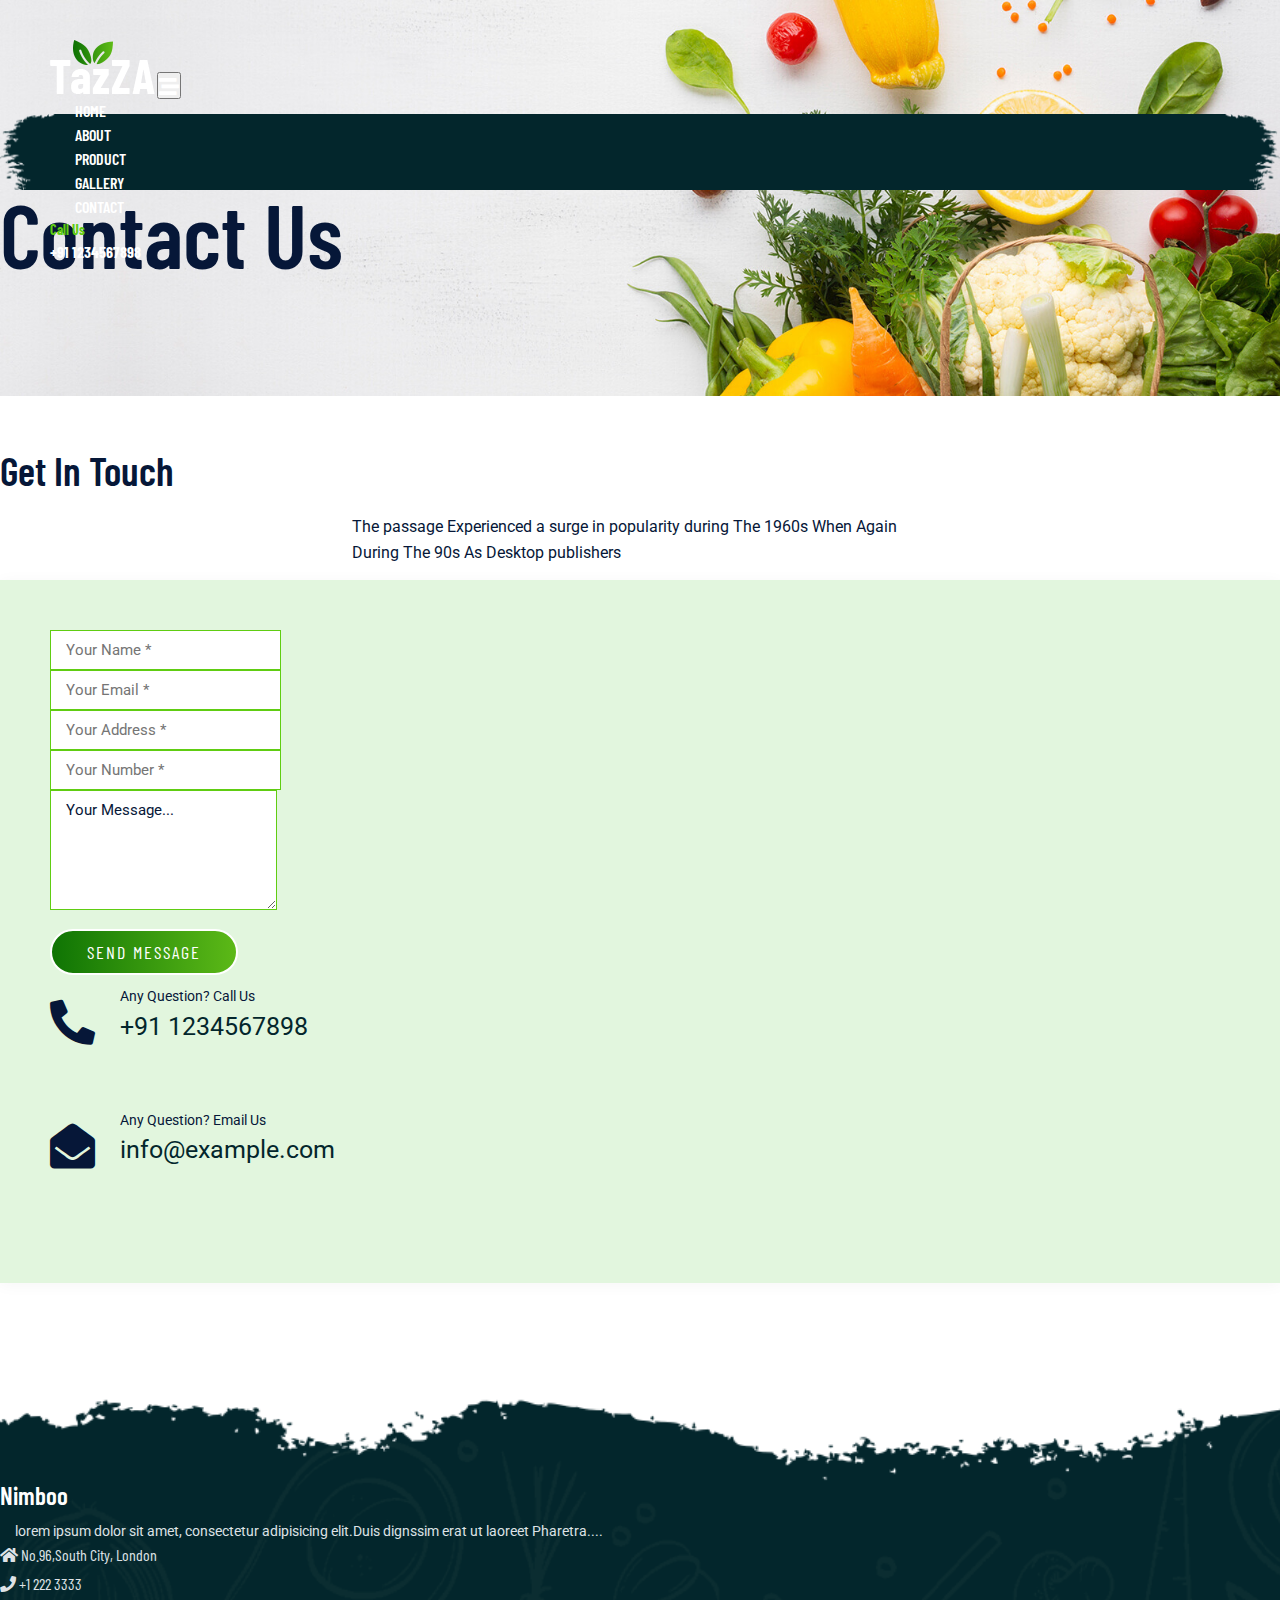
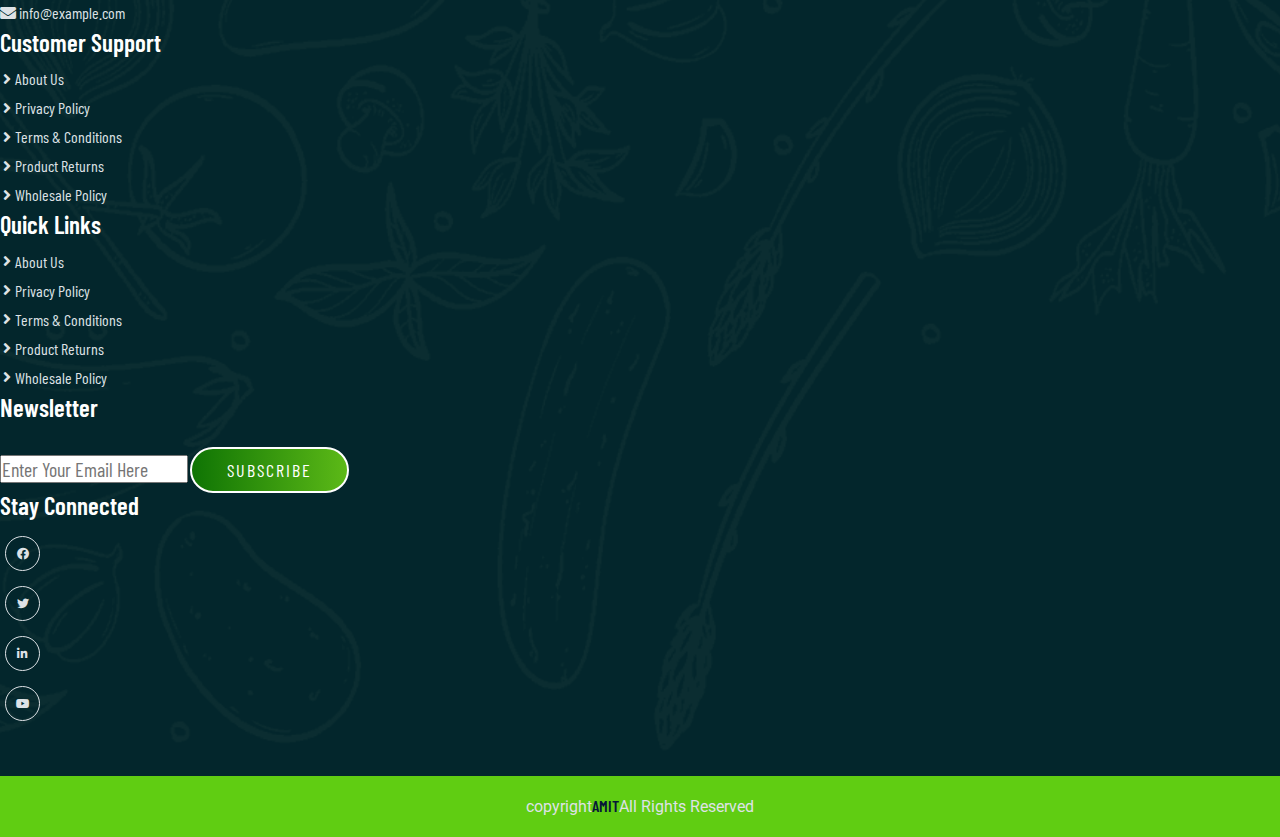
<file: organic/contact.html>
<!DOCTYPE html>
<html>
<head>
	<meta charset="utf-8">
	<meta name="viewport" content="width=device-width, initial-scale=1">
	<title></title>
	<link rel="stylesheet" type="text/css" href="css/organic_style.css">
	<link rel="stylesheet" type="text/css" href="css/organic_media.css">
	<script type="text/javascript" src="js/organic_js.js"></script>
	<link href="https://cdn.jsdelivr.net/npm/bootstrap@5.1.3/dist/css/bootstrap.min.css" rel="stylesheet" integrity="sha384-1BmE4kWBq78iYhFldvKuhfTAU6auU8tT94WrHftjDbrCEXSU1oBoqyl2QvZ6jIW3" crossorigin="anonymous">
	<script src="https://cdn.jsdelivr.net/npm/bootstrap@5.1.3/dist/js/bootstrap.bundle.min.js" integrity="sha384-ka7Sk0Gln4gmtz2MlQnikT1wXgYsOg+OMhuP+IlRH9sENBO0LRn5q+8nbTov4+1p" crossorigin="anonymous"></script>
	<link rel="stylesheet" type="text/css" href="https://cdnjs.cloudflare.com/ajax/libs/font-awesome/5.15.4/css/all.min.css">
	<link rel="stylesheet" type="text/css" href="css/lightbox.css">
</head>
<body class="contact">

	<header class="full_nav">
		<div class="header">
			<div class="container">
				<nav class="navbar  navbar-expand-lg" onscroll="xyz()">
				    <a class="navbar-brand" href="#">
				    	<img src="images/logo.png">
				    </a>
				    <button class="navbar-toggler" type="button" data-bs-toggle="collapse" data-bs-target="#navbarNav" aria-controls="navbarNav" aria-expanded="false" aria-label="Toggle navigation">
				      <!-- <span class="navbar-toggler-icon"></span> -->
				      <i class="fas fa-stream navbar-toggler-icon"></i>
				    </button>
				    <div class="collapse navbar-collapse" id="navbarNav">
				      <ul class="navbar-nav mx-auto">
				        <li class="nav-item">
				          <a class="nav-link" aria-current="page" href="index.html">Home</a>
				        </li>
				        <li class="nav-item">
				          <a class="nav-link" href="about.html">About</a>
				        </li>
				        <li class="nav-item">
				          <a class="nav-link" href="product.html">Product</a>
				        </li>
				        <li class="nav-item">
				          <a class="nav-link" href="gallery.html">Gallery</a>
				        </li>
				        <li class="nav-item active">
				          <a class="nav-link" href="contact.html">contact</a>
				        </li>
				      </ul>
				      <div class="header_right">
				      	<div class="text-lg-end">
				      		<span class="">Call Us</span>
				      		<span class="phone_no">+91 1234567898</span>
				      	</div>
				      </div>
				    </div>
				</nav>
			</div>
		</div>
	</header>

	<section class="banner_section">
		<div class="container">
			<div class="banner-content">
				<h1>Contact Us</h1>
			</div>
		</div>
	</section>

	<section class="contact_section">
		<div class="container">
			<div class="row justify-content-center">
				<div class="col-12 text-center pb-5">
					<h2 class="section-title">Get In Touch</h2>
					<p class="section-subtitle">The passage Experienced a surge in popularity during The 1960s When Again During The 90s As Desktop publishers</p>
				</div>
				<div class="col-12 contact-form">
					<div class="row">
						<div class="col-lg-7 mb-5">
							<div class="row g-3">
								<div class="col-md-6 mb-4">
									<input type="text" name="" class="form-control" placeholder="Your Name *" required>
								</div>
								<div class="col-md-6 mb-4">
									<input type="email" name="" class="form-control" placeholder="Your Email *" required>
								</div>
								<div class="col-md-6 mb-4">
									<input type="text" name="" class="form-control" placeholder="Your Address *" required>
								</div>
								<div class="col-md-6 mb-4">
									<input type="number" name="" class="form-control" placeholder="Your Number *" required>
								</div>
								<div class="col-12 mb-4">
									<textarea class="form-control">Your Message...</textarea>
								</div>
								<div class="col-12 mb-4">
									<button type="submit" class="btn main-btn">Send Message</button>
								</div>
							</div>
						</div>
						<div class="col-lg-5 mb-5">
							<div class="content-box ms-sm-5">
							<ul class="info-box clearfix">
								<li>
									<i class="fas fa-phone-alt"></i>
									<p>Any Question? Call Us</p>
									<div>
										<a href="#">+91 1234567898</a>
									</div>
								</li>
								<li>
									<i class="fas fa-envelope-open"></i>
									<p>Any Question? Email Us</p>
									<div>
										<a href="#">info@example.com</a>
									</div>
								</li>
							</ul>
						</div>
						</div>
					</div>
				</div>
			</div>
		</div>
	</section>

	<section class="footer_wrapper mt-3 mb-md-0">
		<div class="container px-5 px-lg-0">
			<div class="row">
				<div class="col-lg-3 col-sm-6 mb-5 mb-lg-0">
					<h5>Nimboo</h5>
					<p class="mb-4 ps-0 company_details"> lorem ipsum dolor sit amet, consectetur adipisicing elit.Duis dignssim erat ut laoreet Pharetra....</p>
					<div class="contact-info">
						<ul class="list-unstyled">
							<li><a href="#"><i class="fa fa-home me-3"></i> No.96,South City, London</a></li>
							<li><a href="#"><i class="fa fa-phone me-3"></i> +1 222 3333</a></li>
							<li><a href="#"><i class="fa fa-envelope me-3"></i> info@example.com</a></li>
						</ul>
					</div>
				</div>
				<div class="col-lg-3 col-sm-6 mb-5 mb-lg-0">
					<h5>Customer Support</h5>
					<ul class="link-widget p-0">
						<li><a href="#">About Us</a></li>
						<li><a href="#">Privacy Policy</a></li>
						<li><a href="#">Terms & Conditions</a></li>
						<li><a href="#">Product Returns</a></li>
						<li><a href="#">Wholesale Policy</a></li>
				    </ul>
				</div>
				<div class="col-lg-3 col-sm-6 mb-5 mb-lg-0">
					<h5>Quick Links</h5>
					<ul class="link-widget p-0">
						<li><a href="#">About Us</a></li>
						<li><a href="#">Privacy Policy</a></li>
						<li><a href="#">Terms & Conditions</a></li>
						<li><a href="#">Product Returns</a></li>
						<li><a href="#">Wholesale Policy</a></li>
				    </ul>
				</div>
				<div class="col-lg-3 col-sm-6 mb-5 mb-lg-0">
					<h5>Newsletter</h5>
					<div class="form-group mb-4">
						<input type="email" name="" class="form-control bg-transparent" placeholder="Enter Your Email Here">
						<button type="submit" class="btn main-btn">Subscribe</button>
					</div>
					<h5>Stay Connected</h5>
					<ul class="social-network d-flex align-items-center p-0">
						<li><a href="#"><i class="fab fa-facebook"></i></a></li>
						<li><a href="#"><i class="fab fa-twitter"></i></a></li>
						<li><a href="#"><i class="fab fa-linkedin-in"></i></a></li>
						<li><a href="#"><i class="fab fa-youtube"></i></a></li>
				    </ul>
				</div>
			</div>
		</div>
		<div class="container-fluid copyright-section">
			<p>copyright<a href="#">AMIT</a>All Rights Reserved</p>
		</div>
	</section>

	<script type="text/javascript" src="js/lightbox-plus-jquery.js"></script>

</body>
</html>
</file>
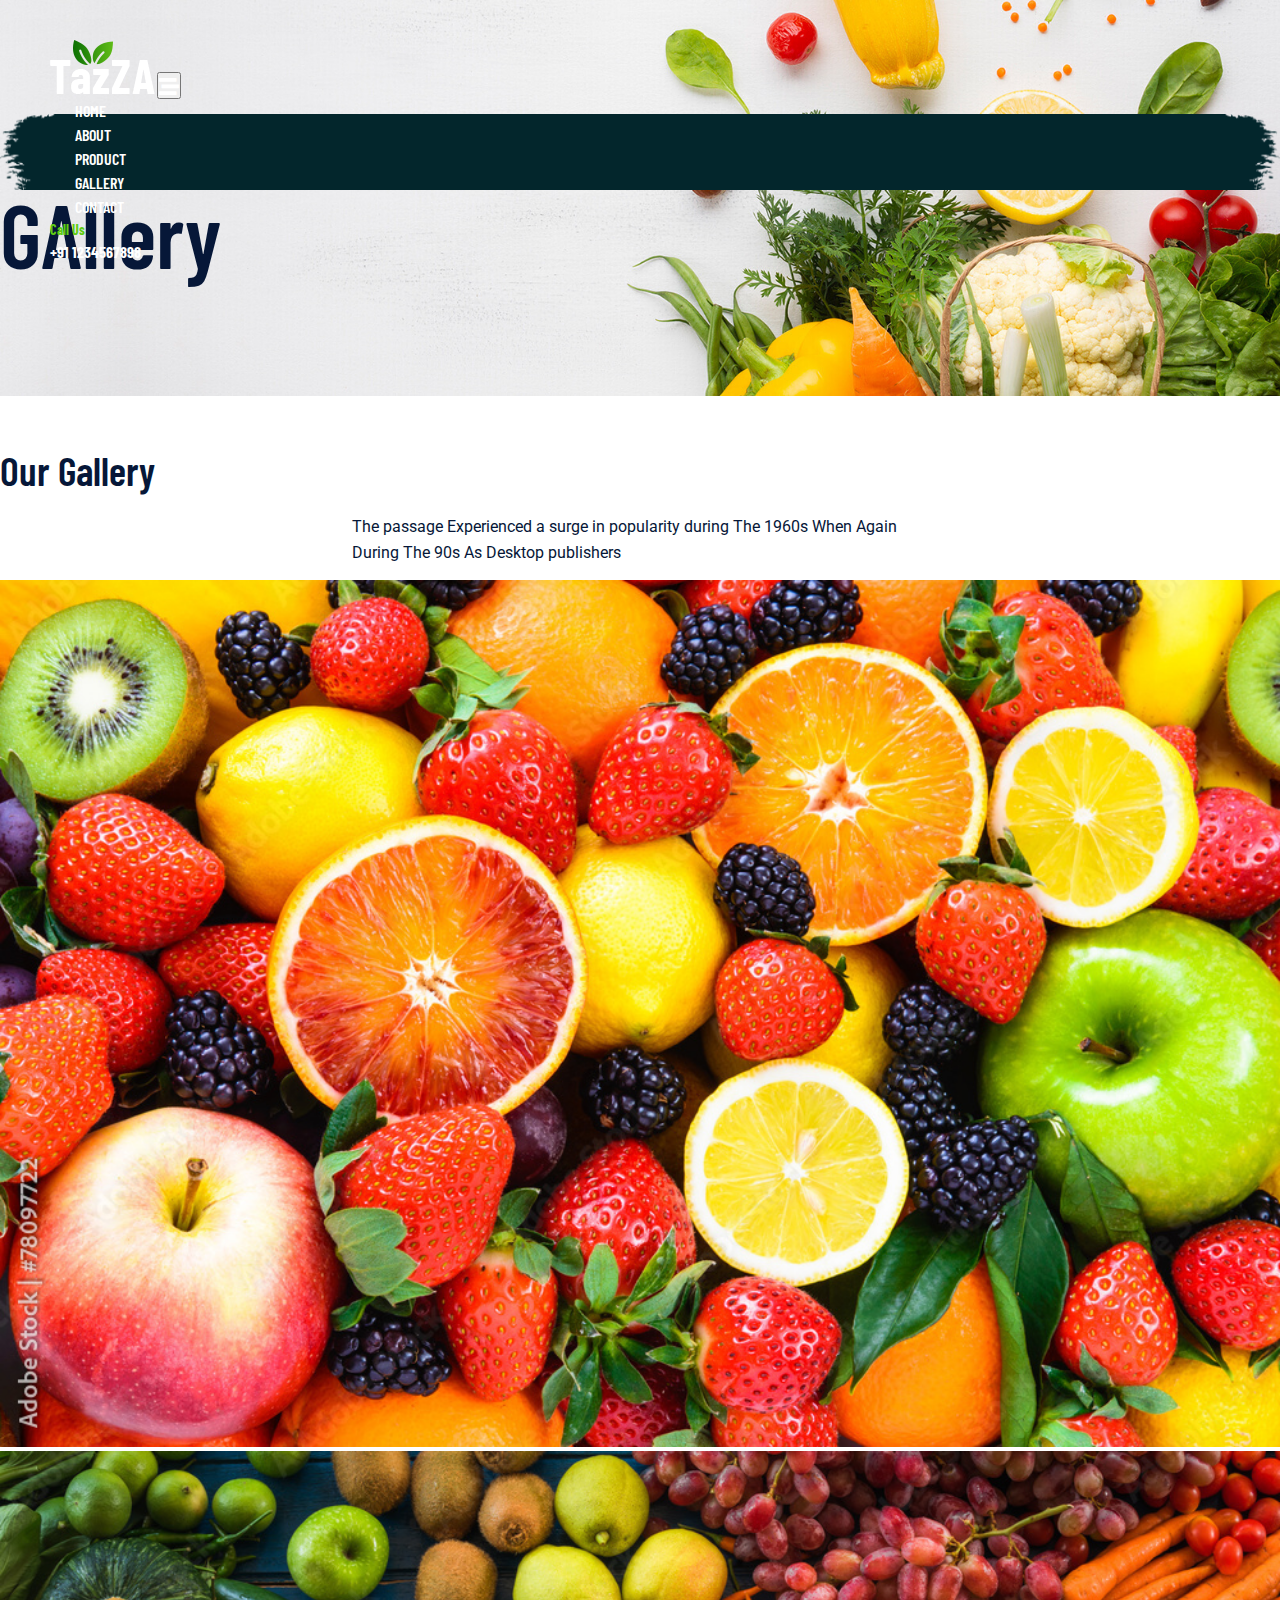
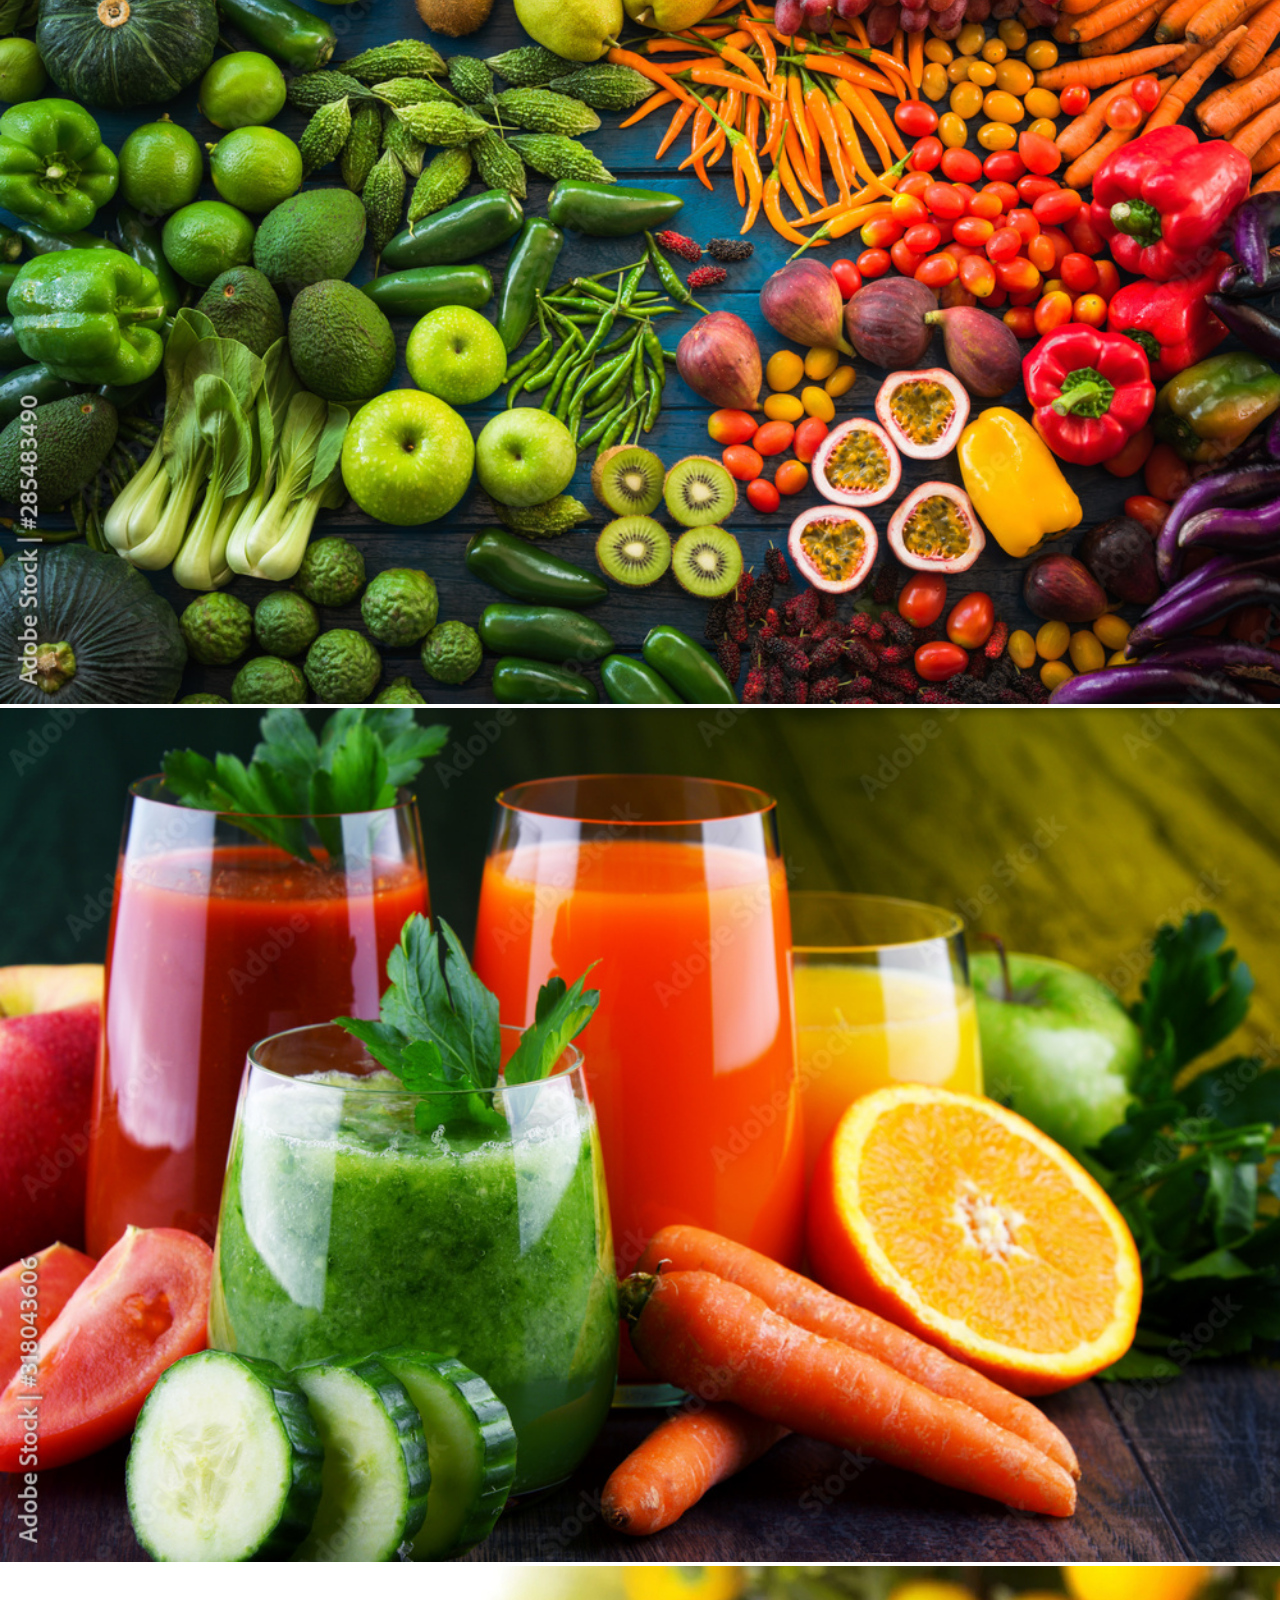
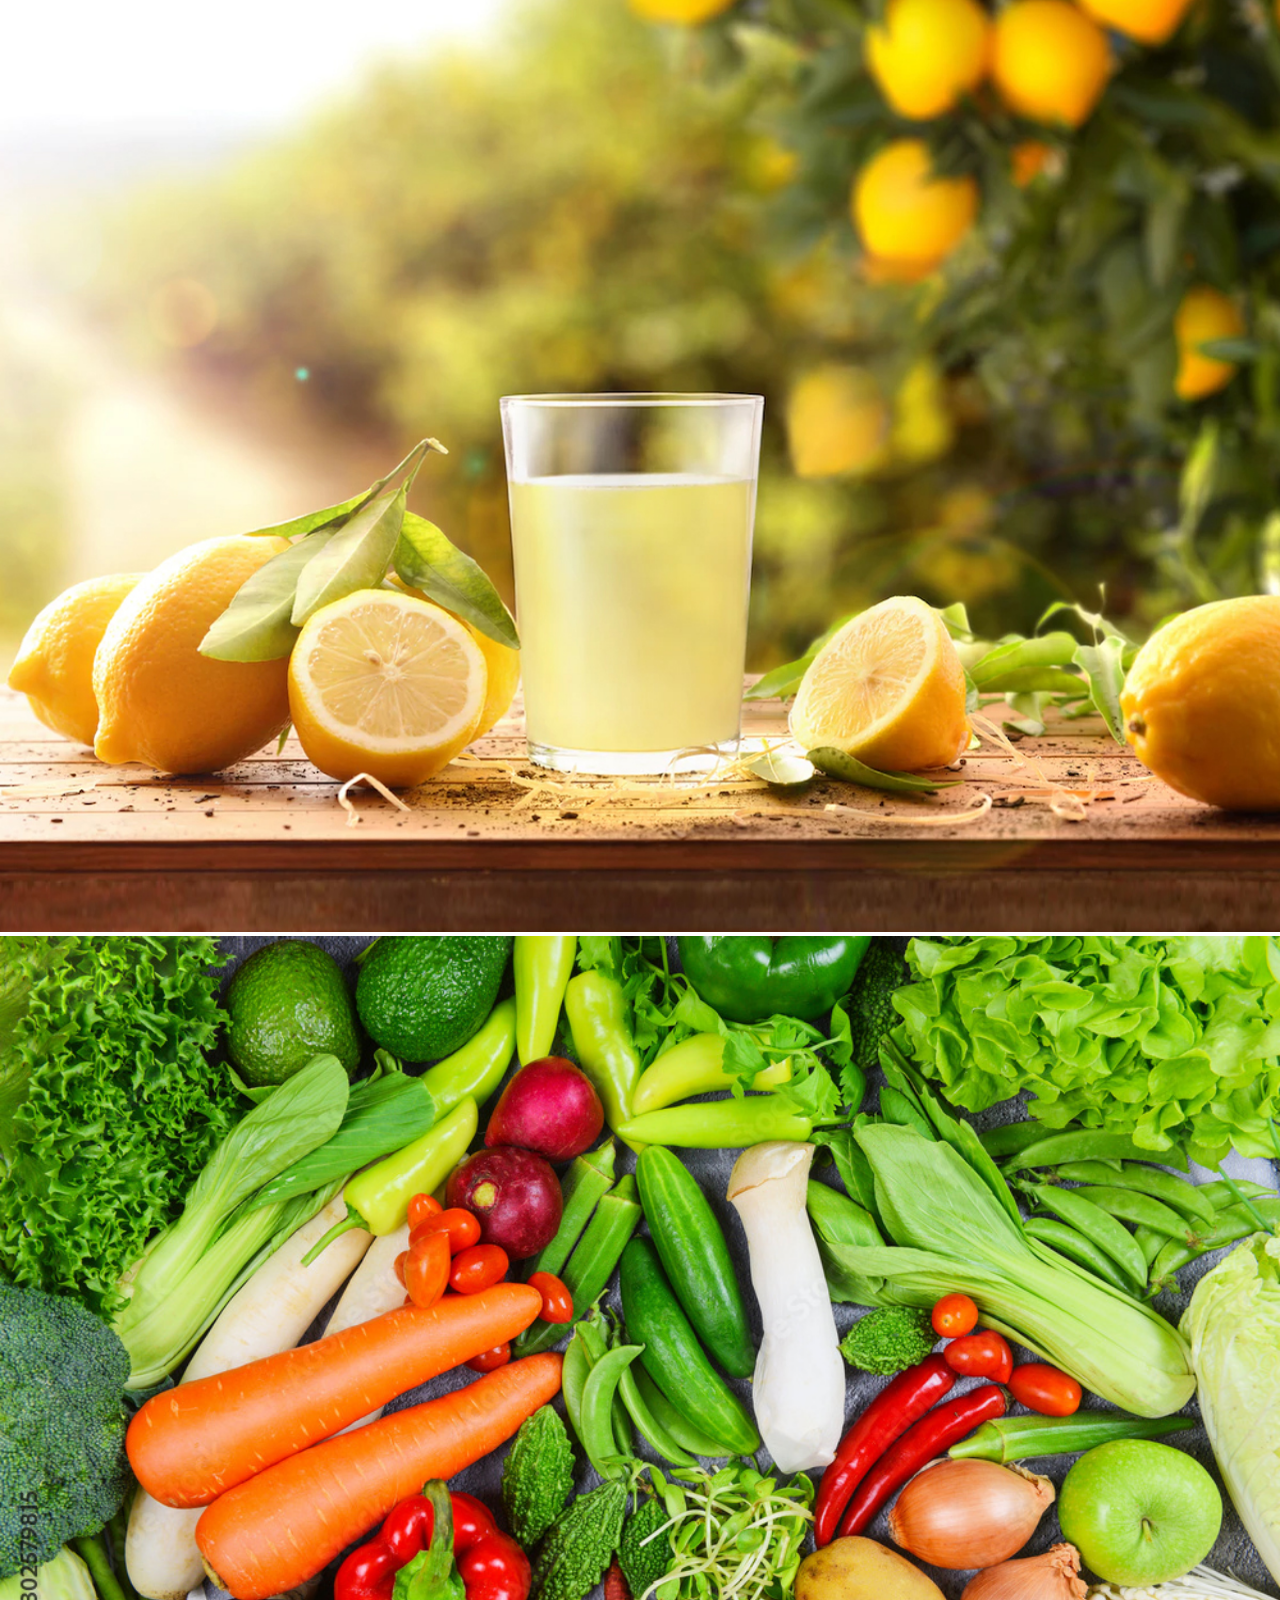
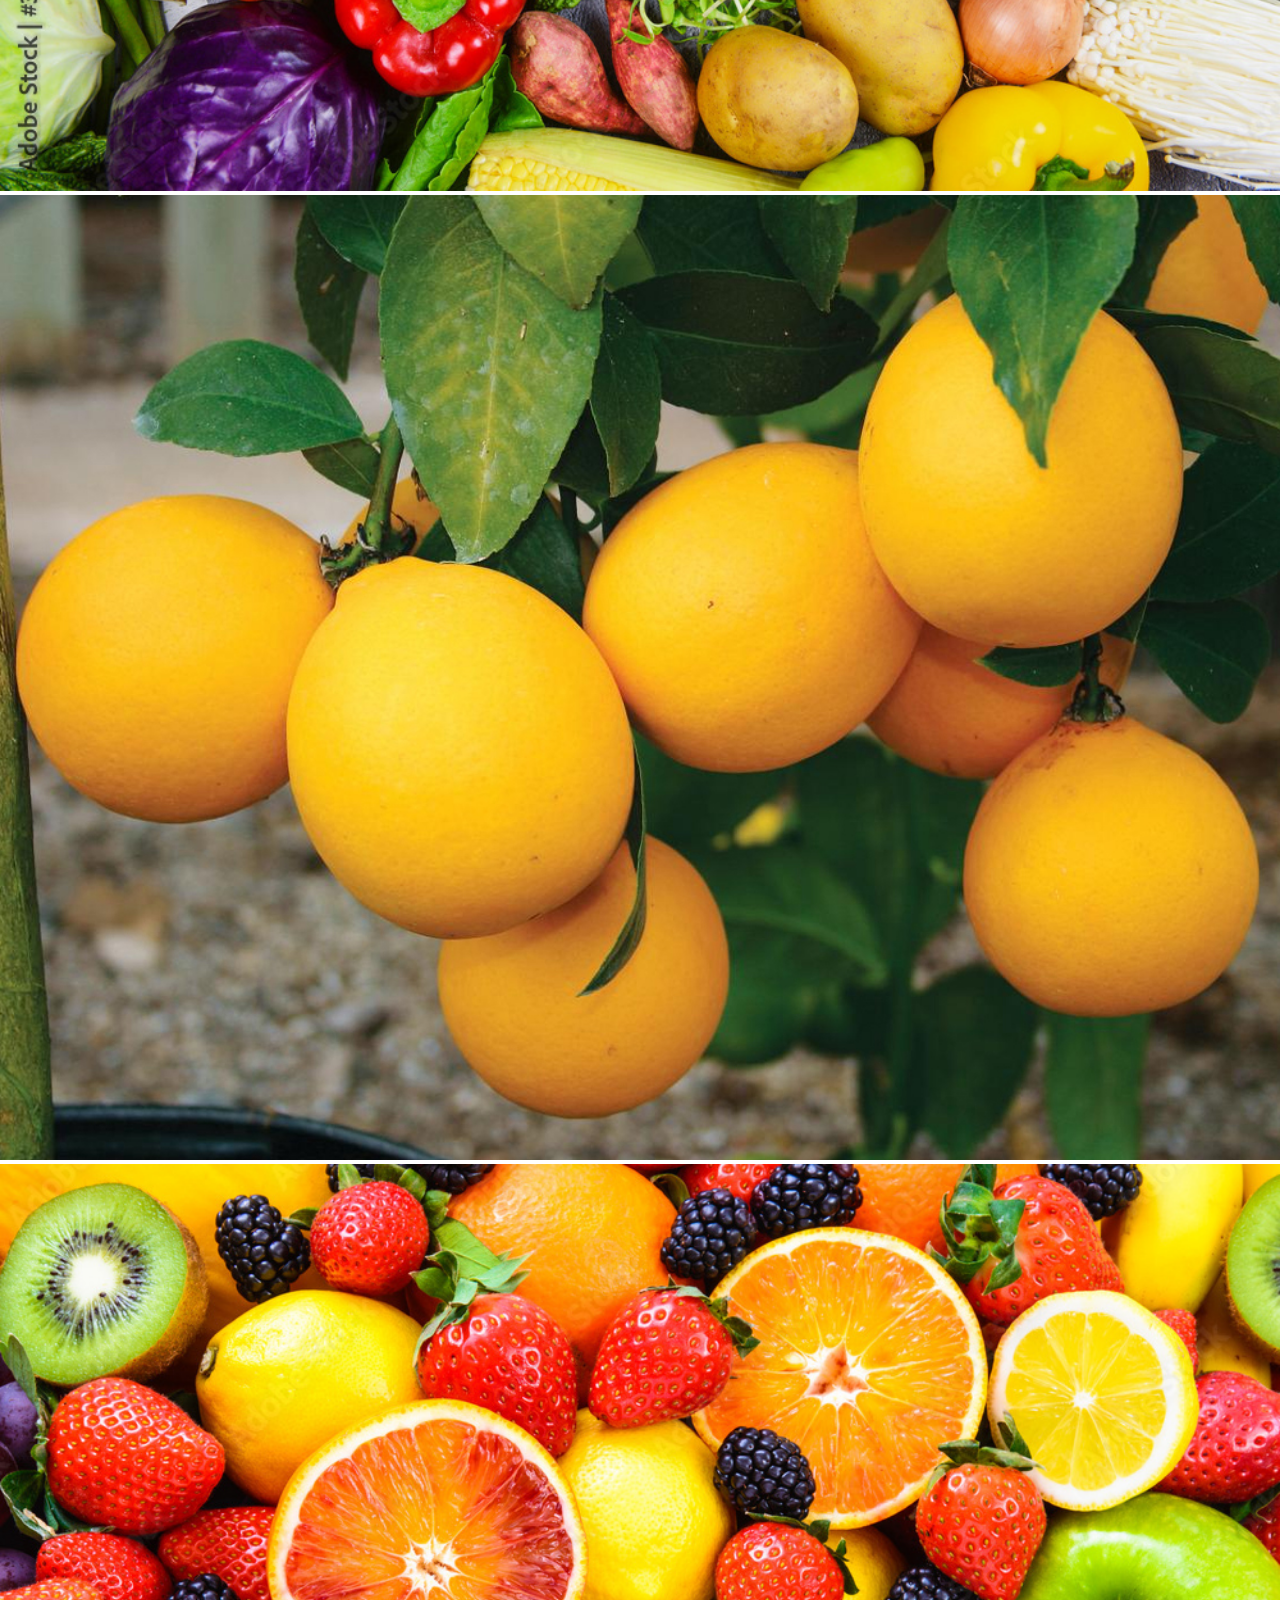
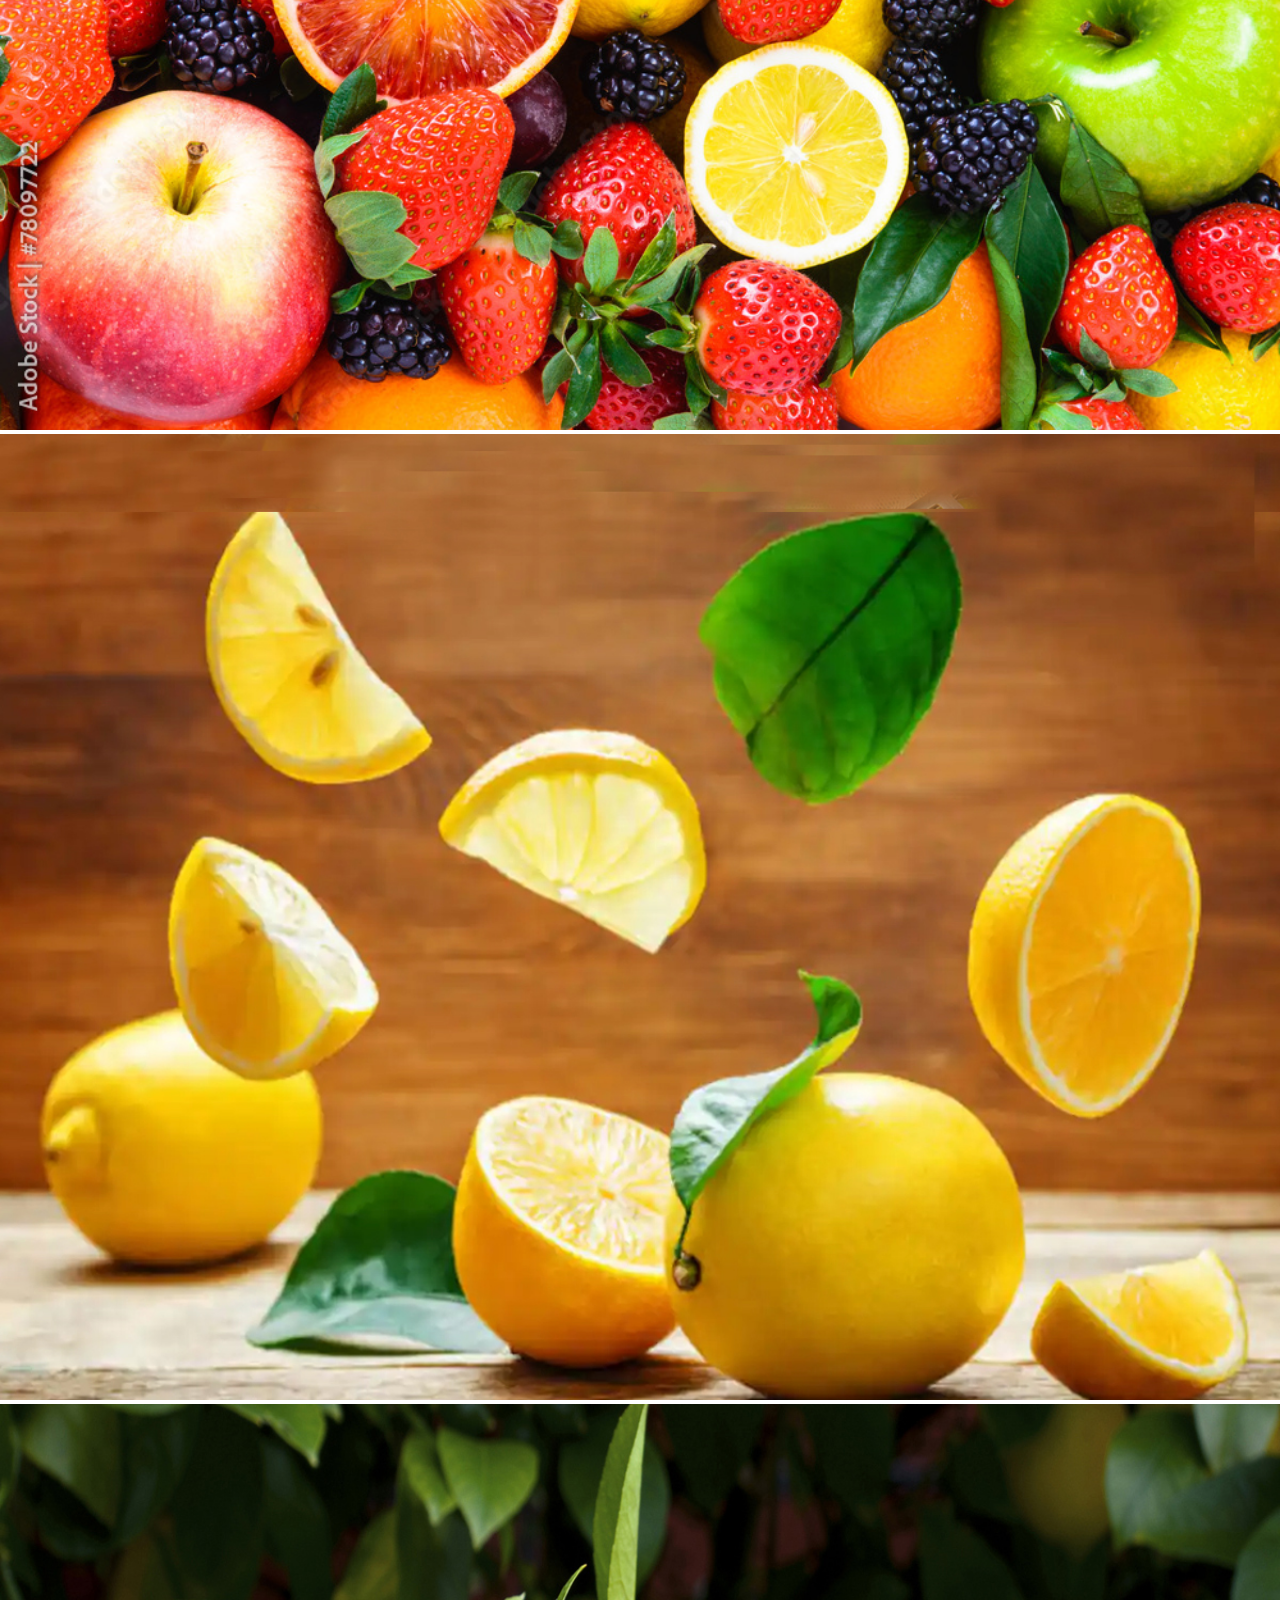
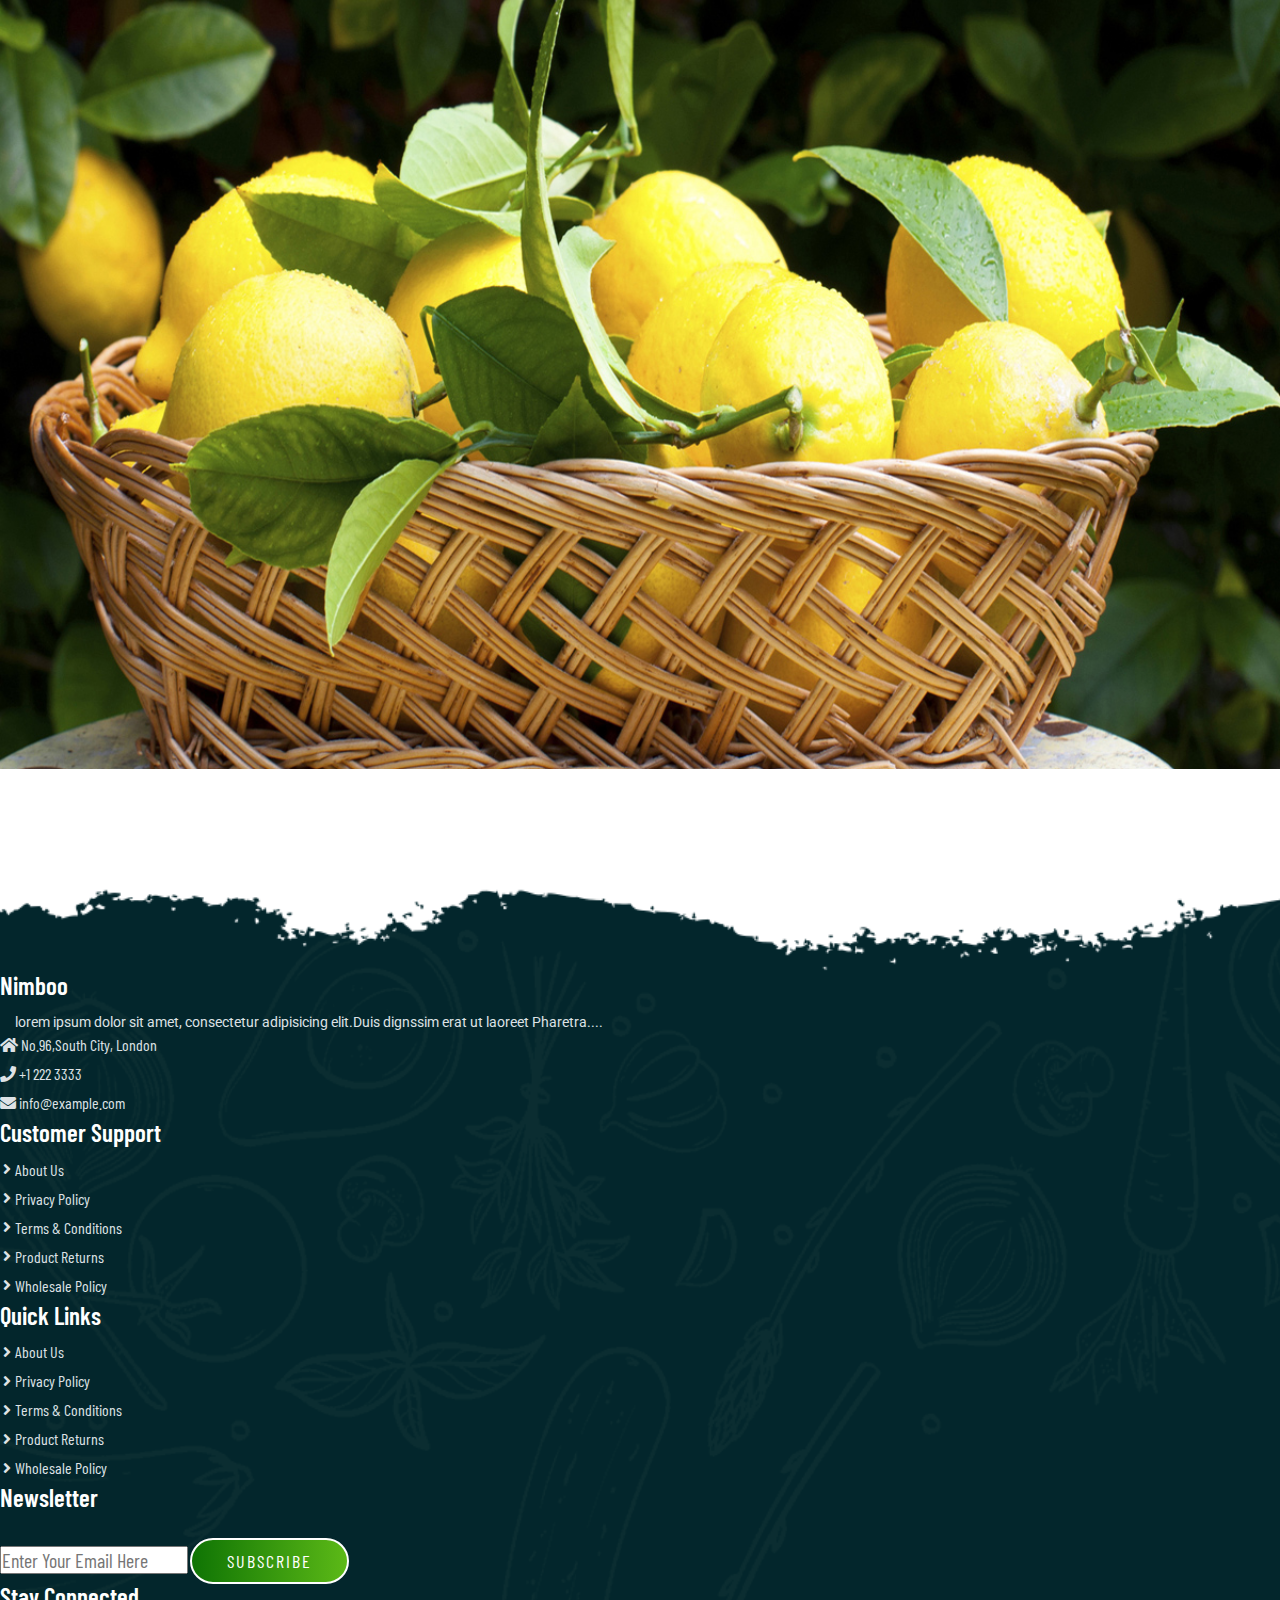
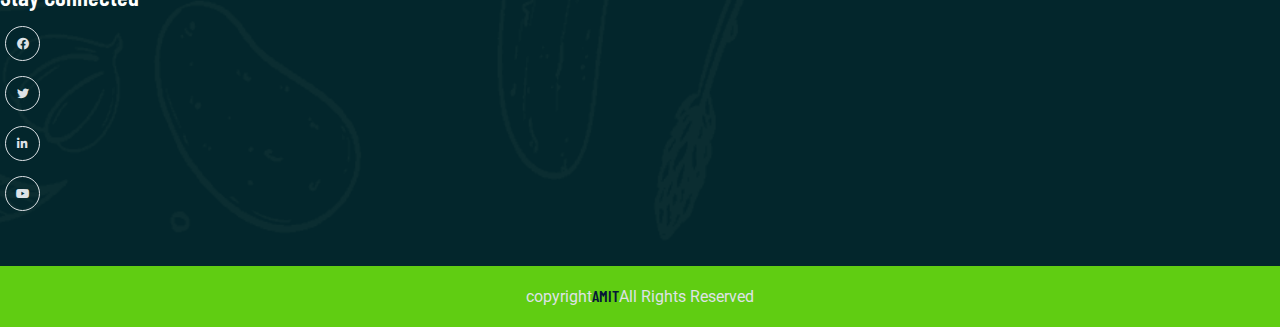
<file: organic/gallery.html>
<!DOCTYPE html>
<html>
<head>
	<meta charset="utf-8">
	<meta name="viewport" content="width=device-width, initial-scale=1">
	<title></title>
	<link rel="stylesheet" type="text/css" href="css/organic_style.css">
	<link rel="stylesheet" type="text/css" href="css/organic_media.css">
	<script type="text/javascript" src="js/organic_js.js"></script>
	<link href="https://cdn.jsdelivr.net/npm/bootstrap@5.1.3/dist/css/bootstrap.min.css" rel="stylesheet" integrity="sha384-1BmE4kWBq78iYhFldvKuhfTAU6auU8tT94WrHftjDbrCEXSU1oBoqyl2QvZ6jIW3" crossorigin="anonymous">
	<script src="https://cdn.jsdelivr.net/npm/bootstrap@5.1.3/dist/js/bootstrap.bundle.min.js" integrity="sha384-ka7Sk0Gln4gmtz2MlQnikT1wXgYsOg+OMhuP+IlRH9sENBO0LRn5q+8nbTov4+1p" crossorigin="anonymous"></script>
	<link rel="stylesheet" type="text/css" href="https://cdnjs.cloudflare.com/ajax/libs/font-awesome/5.15.4/css/all.min.css">
	<link rel="stylesheet" type="text/css" href="css/lightbox.css">
</head>
<body class="gallery">

	<header class="full_nav">
		<div class="header">
			<div class="container">
				<nav class="navbar  navbar-expand-lg" onscroll="xyz()">
				    <a class="navbar-brand" href="#">
				    	<img src="images/logo.png">
				    </a>
				    <button class="navbar-toggler" type="button" data-bs-toggle="collapse" data-bs-target="#navbarNav" aria-controls="navbarNav" aria-expanded="false" aria-label="Toggle navigation">
				      <!-- <span class="navbar-toggler-icon"></span> -->
				      <i class="fas fa-stream navbar-toggler-icon"></i>
				    </button>
				    <div class="collapse navbar-collapse" id="navbarNav">
				      <ul class="navbar-nav mx-auto">
				        <li class="nav-item">
				          <a class="nav-link" aria-current="page" href="organic.html">Home</a>
				        </li>
				        <li class="nav-item">
				          <a class="nav-link" href="about.html">About</a>
				        </li>
				        <li class="nav-item">
				          <a class="nav-link" href="product.html">Product</a>
				        </li>
				        <li class="nav-item active">
				          <a class="nav-link" href="gallery.html">Gallery</a>
				        </li>
				        <li class="nav-item">
				          <a class="nav-link" href="contact.html">contact</a>
				        </li>
				      </ul>
				      <div class="header_right">
				      	<div class="text-lg-end">
				      		<span class="">Call Us</span>
				      		<span class="phone_no">+91 1234567898</span>
				      	</div>
				      </div>
				    </div>
				</nav>
			</div>
		</div>
	</header>

	<section class="banner_section">
		<div class="container">
			<div class="banner-content">
				<h1>GAllery</h1>
			</div>
		</div>
	</section>

	<section class="gallery_section">
		<div class="container">
			<div class="row">
				<div class="col-12 text-center pb-5">
					<h2 class="section-title">our Gallery</h2>
					<p class="section-subtitle">The passage Experienced a surge in popularity during The 1960s When Again During The 90s As Desktop publishers</p>
				</div>
				<div class="col-sm-6 col-lg-4 mb-4">
					<a href="images/gallery/g-1.jpg" data-lightbox="image" data-title="Lemon">
						<img src="images/gallery/g-1.jpg" class="img-fluid rounded-3">
					</a>
				</div>
				<div class="col-sm-6 col-lg-4 mb-4">
					<a href="images/gallery/g-2.jpg" data-lightbox="image" data-title="Lemon">
						<img src="images/gallery/g-2.jpg" class="img-fluid rounded-3">
					</a>
				</div>
				<div class="col-sm-6 col-lg-4 mb-4">
					<a href="images/gallery/g-3.jpg" data-lightbox="image" data-title="Lemon">
						<img src="images/gallery/g-3.jpg" class="img-fluid rounded-3">
					</a>
				</div>
				<div class="col-sm-6 col-lg-4 mb-4">
					<a href="images/gallery/g-4.jpg" data-lightbox="image" data-title="Lemon">
						<img src="images/gallery/g-4.jpg" class="img-fluid rounded-3">
					</a>
				</div>
				<div class="col-sm-6 col-lg-4 mb-4">
					<a href="images/gallery/g-5.jpg" data-lightbox="image" data-title="Lemon">
						<img src="images/gallery/g-5.jpg" class="img-fluid rounded-3">
					</a>
				</div>
				<div class="col-sm-6 col-lg-4 mb-4">
					<a href="images/gallery/g-6.jpg" data-lightbox="image" data-title="Lemon">
						<img src="images/gallery/g-6.jpg" class="img-fluid rounded-3">
					</a>
				</div>
				<div class="col-sm-6 col-lg-4 mb-4">
					<a href="images/gallery/g-1.jpg" data-lightbox="image" data-title="Lemon">
						<img src="images/gallery/g-1.jpg" class="img-fluid rounded-3">
					</a>
				</div>
				<div class="col-sm-6 col-lg-4 mb-4">
					<a href="images/gallery/g-7.jpg" data-lightbox="image" data-title="Lemon">
						<img src="images/gallery/g-7.jpg" class="img-fluid rounded-3">
					</a>
				</div>
				<div class="col-sm-6 col-lg-4 mb-4">
					<a href="images/gallery/g-8.jpg" data-lightbox="image" data-title="Lemon">
						<img src="images/gallery/g-8.jpg" class="img-fluid rounded-3">
					</a>
				</div>
			   </div>
			</div>
	</section>

	<section class="footer_wrapper mt-3 mb-md-0">
		<div class="container px-5 px-lg-0">
			<div class="row">
				<div class="col-lg-3 col-sm-6 mb-5 mb-lg-0">
					<h5>Nimboo</h5>
					<p class="mb-4 ps-0 company_details"> lorem ipsum dolor sit amet, consectetur adipisicing elit.Duis dignssim erat ut laoreet Pharetra....</p>
					<div class="contact-info">
						<ul class="list-unstyled">
							<li><a href="#"><i class="fa fa-home me-3"></i> No.96,South City, London</a></li>
							<li><a href="#"><i class="fa fa-phone me-3"></i> +1 222 3333</a></li>
							<li><a href="#"><i class="fa fa-envelope me-3"></i> info@example.com</a></li>
						</ul>
					</div>
				</div>
				<div class="col-lg-3 col-sm-6 mb-5 mb-lg-0">
					<h5>Customer Support</h5>
					<ul class="link-widget p-0">
						<li><a href="#">About Us</a></li>
						<li><a href="#">Privacy Policy</a></li>
						<li><a href="#">Terms & Conditions</a></li>
						<li><a href="#">Product Returns</a></li>
						<li><a href="#">Wholesale Policy</a></li>
				    </ul>
				</div>
				<div class="col-lg-3 col-sm-6 mb-5 mb-lg-0">
					<h5>Quick Links</h5>
					<ul class="link-widget p-0">
						<li><a href="#">About Us</a></li>
						<li><a href="#">Privacy Policy</a></li>
						<li><a href="#">Terms & Conditions</a></li>
						<li><a href="#">Product Returns</a></li>
						<li><a href="#">Wholesale Policy</a></li>
				    </ul>
				</div>
				<div class="col-lg-3 col-sm-6 mb-5 mb-lg-0">
					<h5>Newsletter</h5>
					<div class="form-group mb-4">
						<input type="email" name="" class="form-control bg-transparent" placeholder="Enter Your Email Here">
						<button type="submit" class="btn main-btn">Subscribe</button>
					</div>
					<h5>Stay Connected</h5>
					<ul class="social-network d-flex align-items-center p-0">
						<li><a href="#"><i class="fab fa-facebook"></i></a></li>
						<li><a href="#"><i class="fab fa-twitter"></i></a></li>
						<li><a href="#"><i class="fab fa-linkedin-in"></i></a></li>
						<li><a href="#"><i class="fab fa-youtube"></i></a></li>
				    </ul>
				</div>
			</div>
		</div>
		<div class="container-fluid copyright-section">
			<p>copyright<a href="#">AMIT</a>All Rights Reserved</p>
		</div>
	</section>


	<script type="text/javascript" src="js/lightbox-plus-jquery.js"></script>

</body>
</html>
</file>
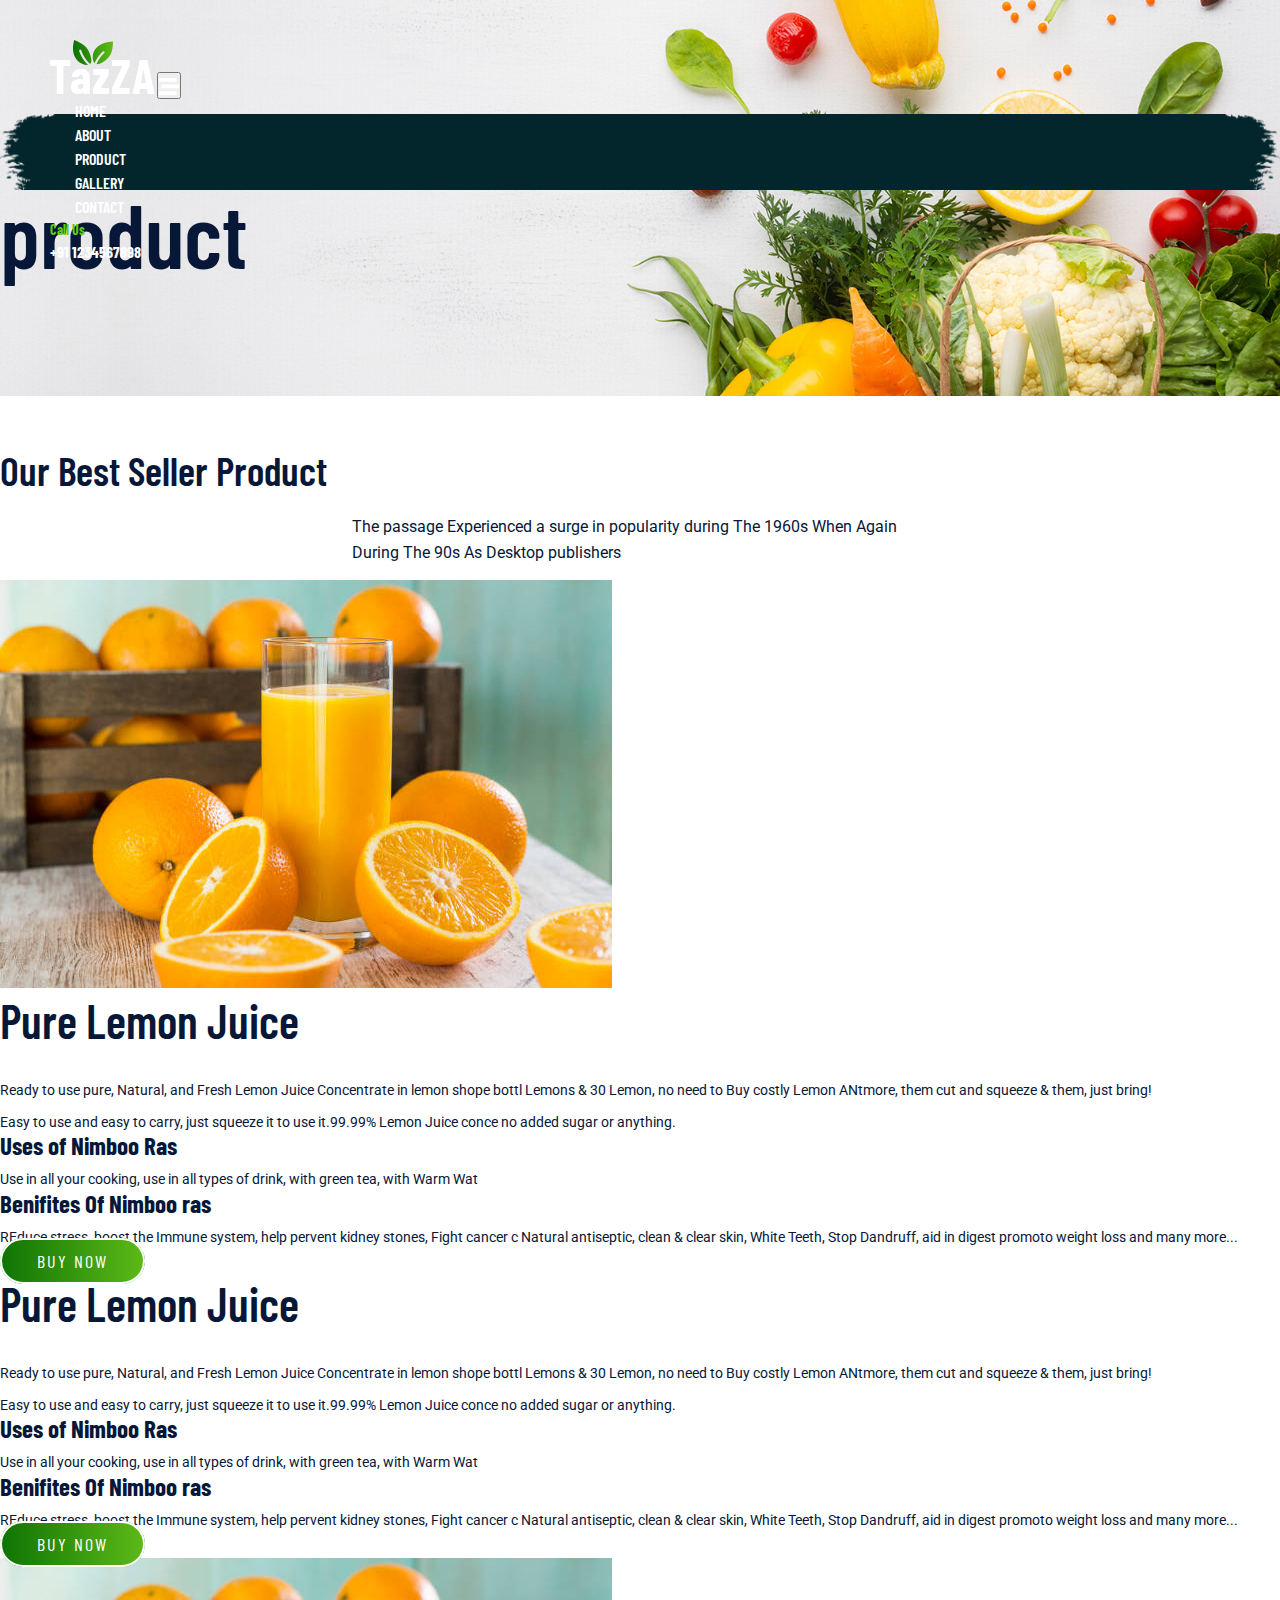
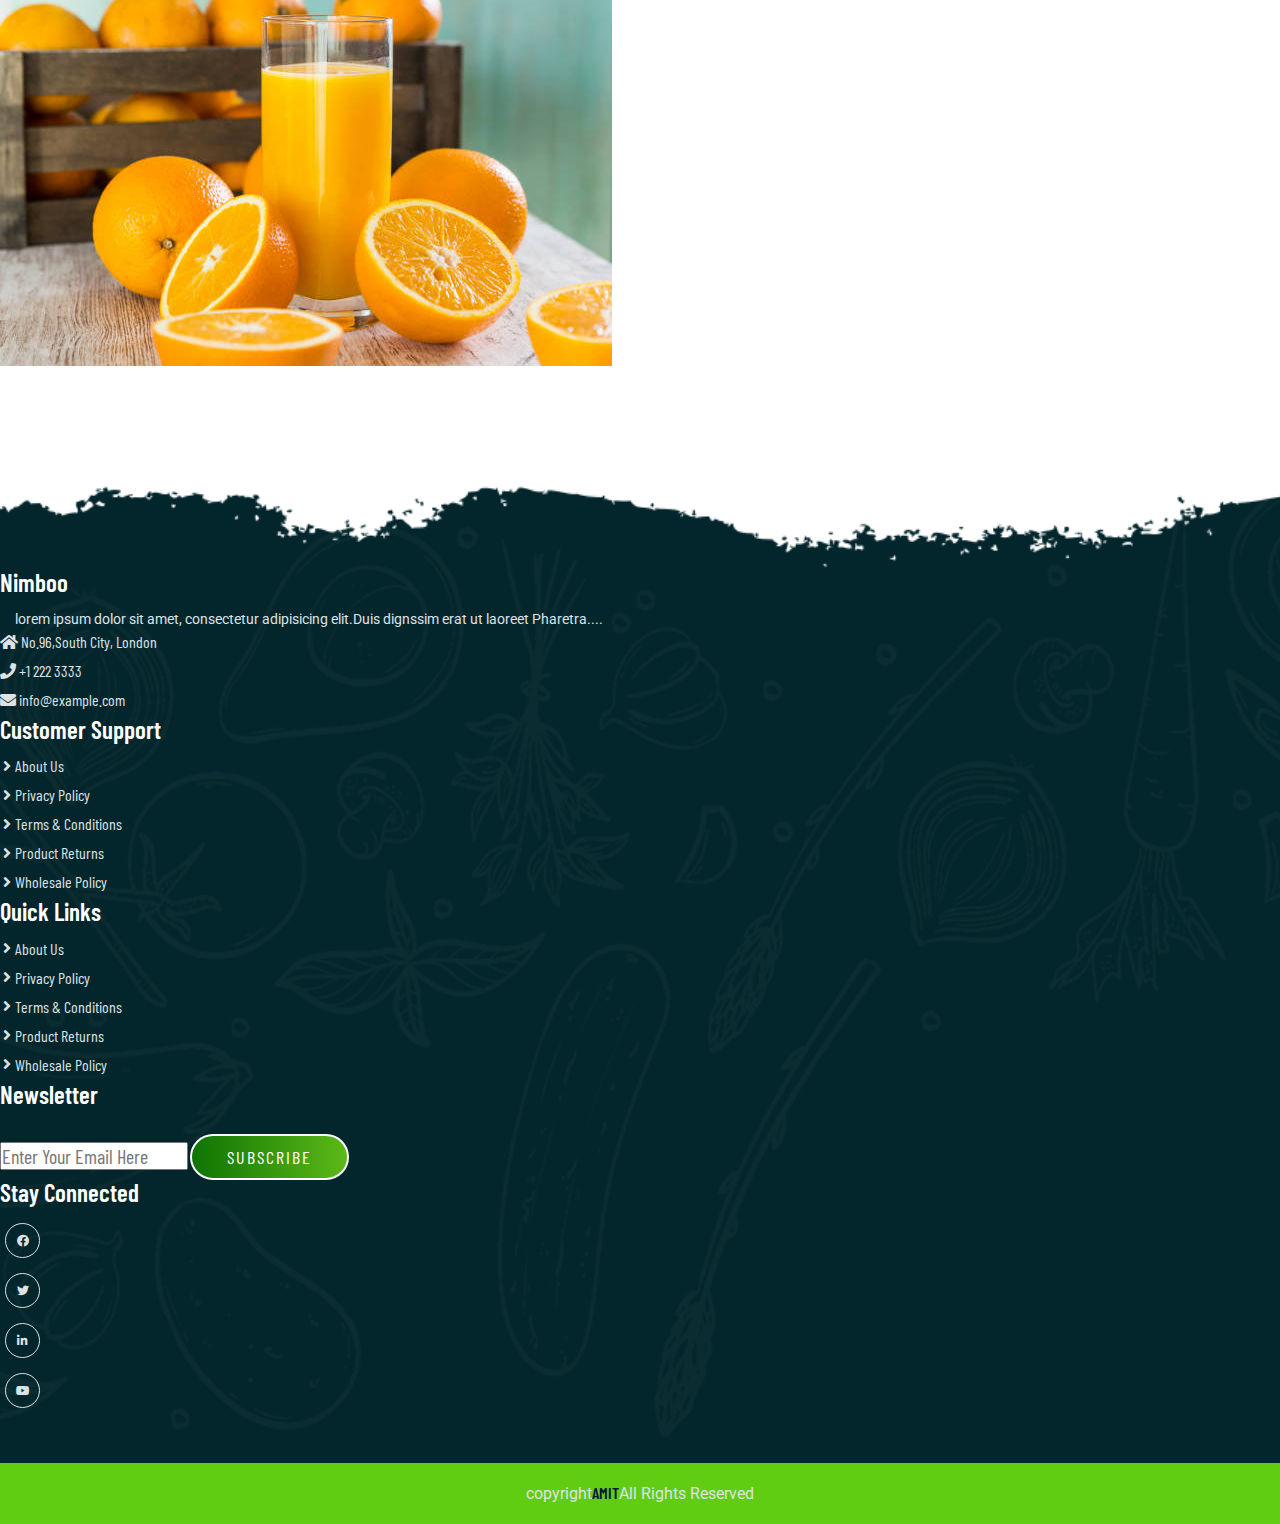
<file: organic/product.html>
<!DOCTYPE html>
<html>
<head>
	<meta charset="utf-8">
	<meta name="viewport" content="width=device-width, initial-scale=1">
	<title></title>
	<link rel="stylesheet" type="text/css" href="css/organic_style.css">
	<link rel="stylesheet" type="text/css" href="css/organic_media.css">
	<script type="text/javascript" src="js/organic_js.js"></script>
	<link href="https://cdn.jsdelivr.net/npm/bootstrap@5.1.3/dist/css/bootstrap.min.css" rel="stylesheet" integrity="sha384-1BmE4kWBq78iYhFldvKuhfTAU6auU8tT94WrHftjDbrCEXSU1oBoqyl2QvZ6jIW3" crossorigin="anonymous">
	<script src="https://cdn.jsdelivr.net/npm/bootstrap@5.1.3/dist/js/bootstrap.bundle.min.js" integrity="sha384-ka7Sk0Gln4gmtz2MlQnikT1wXgYsOg+OMhuP+IlRH9sENBO0LRn5q+8nbTov4+1p" crossorigin="anonymous"></script>
	<link rel="stylesheet" type="text/css" href="https://cdnjs.cloudflare.com/ajax/libs/font-awesome/5.15.4/css/all.min.css">
	<link rel="stylesheet" type="text/css" href="css/lightbox.css">
</head>
<body class="product">

	<header class="full_nav">
		<div class="header">
			<div class="container">
				<nav class="navbar  navbar-expand-lg" onscroll="xyz()">
				    <a class="navbar-brand" href="#">
				    	<img src="images/logo.png">
				    </a>
				    <button class="navbar-toggler" type="button" data-bs-toggle="collapse" data-bs-target="#navbarNav" aria-controls="navbarNav" aria-expanded="false" aria-label="Toggle navigation">
				      <!-- <span class="navbar-toggler-icon"></span> -->
				      <i class="fas fa-stream navbar-toggler-icon"></i>
				    </button>
				    <div class="collapse navbar-collapse" id="navbarNav">
				      <ul class="navbar-nav mx-auto">
				        <li class="nav-item">
				          <a class="nav-link" aria-current="page" href="organic.html">Home</a>
				        </li>
				        <li class="nav-item ">
				          <a class="nav-link" href="about.html">About</a>
				        </li>
				        <li class="nav-item active">
				          <a class="nav-link" href="product.html">Product</a>
				        </li>
				        <li class="nav-item">
				          <a class="nav-link" href="gallery.html">Gallery</a>
				        </li>
				        <li class="nav-item">
				          <a class="nav-link" href="contact.html">contact</a>
				        </li>
				      </ul>
				      <div class="header_right">
				      	<div class="text-lg-end">
				      		<span class="">Call Us</span>
				      		<span class="phone_no">+91 1234567898</span>
				      	</div>
				      </div>
				    </div>
				</nav>
			</div>
		</div>
	</header>

	<section class="banner_section">
		<div class="container">
			<div class="banner-content">
				<h1>product</h1>
			</div>
		</div>
	</section>

	<section class="product_section">
		<div class="container">
			<div class="row justify-content-center">
				<div class="col-12 text-center pb-5">
					<h2 class="section-title">Our Best Seller Product</h2>
					<p class="section-subtitle">The passage Experienced a surge in popularity during The 1960s When Again During The 90s As Desktop publishers</p>
				</div>
			</div>
			<div class="row align-items-center py-5">
				<div class="col-xl-5 col-lg-6 col-12 mb-5">
					<div class="card boder-0 mb-lg-5">
						<img src="images/products/fresh-fruits1.jpg">
					</div>
				</div>
				<div class="col-xl-7 col-lg-6 col-12 mb-5">
					<div class="product_content">
						<h2>Pure Lemon Juice</h2>
						<div class="product_details">
							<p>Ready to use pure, Natural, and Fresh Lemon Juice Concentrate in lemon shope bottl Lemons & 30 Lemon, no need to Buy costly Lemon ANtmore, them cut and squeeze & them, just bring!</p>
							<p>Easy to use  and easy to carry, just squeeze it to use it.99.99% Lemon Juice conce no added sugar or anything.</p>
							<h4>Uses of Nimboo Ras</h4>
							<p>Use in all your cooking, use in all types of drink, with green tea, with Warm Wat</p>
							<h4>Benifites Of Nimboo ras</h4>
							<p>REduce stress, boost the Immune system, help pervent kidney stones, Fight cancer c Natural antiseptic, clean & clear skin, White Teeth, Stop Dandruff, aid in digest promoto weight loss and many more...</p>

							<a href="#" class="btn main-btn">Buy Now</a>

						</div>
					</div>
				</div>
			</div>
			<div class="row align-items-center py-5">
				<div class="col-xl-7 col-lg-6 col-12 mb-5 order-2 order-lg-1">
					<div class="product_content">
						<h2>Pure Lemon Juice</h2>
						<div class="product_details">
							<p>Ready to use pure, Natural, and Fresh Lemon Juice Concentrate in lemon shope bottl Lemons & 30 Lemon, no need to Buy costly Lemon ANtmore, them cut and squeeze & them, just bring!</p>
							<p>Easy to use  and easy to carry, just squeeze it to use it.99.99% Lemon Juice conce no added sugar or anything.</p>
							<h4>Uses of Nimboo Ras</h4>
							<p>Use in all your cooking, use in all types of drink, with green tea, with Warm Wat</p>
							<h4>Benifites Of Nimboo ras</h4>
							<p>REduce stress, boost the Immune system, help pervent kidney stones, Fight cancer c Natural antiseptic, clean & clear skin, White Teeth, Stop Dandruff, aid in digest promoto weight loss and many more...</p>

							<a href="#" class="btn main-btn">Buy Now</a>

						</div>
					</div>
				</div>
				<div class="col-xl-5 col-lg-6 col-12 mb-5 order-1 order-lg-2">
					<div class="card boder-0 mb-lg-5">
						<img src="images/products/fresh-fruits1.jpg">
					</div>
				</div>
			</div>
		</div>
	</section>

	<section class="footer_wrapper mt-3 mb-md-0">
		<div class="container px-5 px-lg-0">
			<div class="row">
				<div class="col-lg-3 col-sm-6 mb-5 mb-lg-0">
					<h5>Nimboo</h5>
					<p class="mb-4 ps-0 company_details"> lorem ipsum dolor sit amet, consectetur adipisicing elit.Duis dignssim erat ut laoreet Pharetra....</p>
					<div class="contact-info">
						<ul class="list-unstyled">
							<li><a href="#"><i class="fa fa-home me-3"></i> No.96,South City, London</a></li>
							<li><a href="#"><i class="fa fa-phone me-3"></i> +1 222 3333</a></li>
							<li><a href="#"><i class="fa fa-envelope me-3"></i> info@example.com</a></li>
						</ul>
					</div>
				</div>
				<div class="col-lg-3 col-sm-6 mb-5 mb-lg-0">
					<h5>Customer Support</h5>
					<ul class="link-widget p-0">
						<li><a href="#">About Us</a></li>
						<li><a href="#">Privacy Policy</a></li>
						<li><a href="#">Terms & Conditions</a></li>
						<li><a href="#">Product Returns</a></li>
						<li><a href="#">Wholesale Policy</a></li>
				    </ul>
				</div>
				<div class="col-lg-3 col-sm-6 mb-5 mb-lg-0">
					<h5>Quick Links</h5>
					<ul class="link-widget p-0">
						<li><a href="#">About Us</a></li>
						<li><a href="#">Privacy Policy</a></li>
						<li><a href="#">Terms & Conditions</a></li>
						<li><a href="#">Product Returns</a></li>
						<li><a href="#">Wholesale Policy</a></li>
				    </ul>
				</div>
				<div class="col-lg-3 col-sm-6 mb-5 mb-lg-0">
					<h5>Newsletter</h5>
					<div class="form-group mb-4">
						<input type="email" name="" class="form-control bg-transparent" placeholder="Enter Your Email Here">
						<button type="submit" class="btn main-btn">Subscribe</button>
					</div>
					<h5>Stay Connected</h5>
					<ul class="social-network d-flex align-items-center p-0">
						<li><a href="#"><i class="fab fa-facebook"></i></a></li>
						<li><a href="#"><i class="fab fa-twitter"></i></a></li>
						<li><a href="#"><i class="fab fa-linkedin-in"></i></a></li>
						<li><a href="#"><i class="fab fa-youtube"></i></a></li>
				    </ul>
				</div>
			</div>
		</div>
		<div class="container-fluid copyright-section">
			<p>copyright<a href="#">AMIT</a>All Rights Reserved</p>
		</div>
	</section>

	<script type="text/javascript" src="js/lightbox-plus-jquery.js"></script>

</body>
</html>
</file>
<file: organic/css/organic_style.css>
@import url('https://fonts.googleapis.com/css2?family=Barlow+Condensed:wght@200;300;400;500;600;700;800;900&display=swap');

@import url('https://fonts.googleapis.com/css2?family=Roboto:wght@300;400;500;700;900&display=swap');

*{font-family: var(--primary-font);}
*,
*::before,
*::after{
	-webkit-box-sizing: border-box;
	-moz-box-sizing: border-box;
	box-sizing: border-box;
	margin: 0;
	padding: 0;
	text-decoration: none;
	outline: none;
}
:root{
	/*background-color*/
	--bg-white: #fff;
	--bg-dark-color: #03262c;
	/*text-color*/
	--primary-text: #061738;
	--secondary-color: #60cd12;
	--light-color: #e2f6de;
	--dark-color: #03262c;
	--text-white: #fff;
	--text-grey: #dee2e6;
	--anchor-color: #007aff;

	/*font-family*/

	--primary-font: 'Barlow condensed',sans-serif;
	--secondary-font: 'Roboto',sans-serif;

}

body,
html{
	color: var(--primary-text);
	font-size: 10px;
	font-weight: 400;
	font-family: var(--primary-font);
	scroll-behavior: smooth;
	line-height: 1.5;
}
h1,h2,h3,h4,h5,p{margin: 0;}

body h1{
	font-size: 9rem;
	line-height: 1.4;
	font-weight: 600;
	color: var(--primary-text);
}
body h2{
	font-size: 4.7rem;
	line-height: 1.2;
	font-weight: 600;
	color: var(--primary-text);
	margin-bottom: 2rem;
	text-transform: capitalize;
	display: inline-block;
}
body h3{
	font-size: 3.1rem;
	line-height: 1.2;
	font-weight: 700;
	color: var(--text-white);
} 
body h4{
	font-size: 2.5rem;
	line-height: 1;
	font-weight: 700;
	color: var(--primary-text);
}
body h5{
	font-size: 1.8rem;
	line-height: 1;
	font-weight: 600;
	color: var(--primary-text);
}
body p{
	font-size: 1.4rem;
	line-height: 1.6;
	margin-top: 1rem;
	color: var(--primary-text);
	font-family:var(--secondary-font);
}
body a{
	text-decoration: none;
}
embed,iframe,img,object{max-width: 100%;}

body ul{
	margin: 0;
	padding: 0;
	list-style: none;
}
body a,a:activ,a:focus,a:hover,button{
	text-decoration: none;
	outline: 0;
}
body li a{
	color: var(--text-white);
}
body a:hover,
body button:hover{
	-webkit-transition: all 0.3s ease-in;
	-o-transition: all 0.3s ease-in;
	-moz-transition: all 0.3s ease-in;
	transition: all 0.3s ease-in;
}
::-webkit-scrollbar{
	width: 10px;
}
::-webkit-scrollbar-track{
	background: var(--white);
}
::-webkit-scrollbar-thumb{
	background: var(--secondary-color);
}

body .main-btn{
	position: relative;
	color: var(--bg-white);
	background: linear-gradient(to right, #0f7404,#5cb917);
	z-index: 1;
	overflow: hidden;
	border: 0.2rem solid var(--bg-white);
	border-radius: 3.5rem;
	text-transform: uppercase;
	padding: 1rem 3.5rem;
	font-size: 1.8rem;
	margin-top: 1.5rem;
	letter-spacing: 0.2rem;
} 
body .main-btn:hover{
	background: var(--bg-white);
	color: var(--secondary-color);
	border: 0.2rem solid var(--secondary-color);
}
 section{
	padding: 5rem 0;
}
.section-title{
	font-size: 4rem;
	font-weight: 600;
	color: var(--primary-text);
	text-transform: capitalize;
	margin-bottom: 2rem;
}
.section-subtitle{
	color: var(--primary-text);
	font-size: 1.6rem;
	font-weight: 400;
	font-family: var(--secondary-font);
	max-width: 45%;
	margin: auto;
	margin-bottom: 1.5rem;
}
.about .banner_section,
.product .banner_section,
.gallery .banner_section,
.contact .banner_section,
.distributors .banner_section{
	background: url(../images/banner-slide/top1-banner.jpg);
	background-repeat: no-repeat;
	background-position: center;
	background-size: cover;
	padding-top: 17rem;
	padding-bottom: 10rem;
	min-height: auto;
}

/*nevigation start*/

.header{
 	position: absolute;
 	width: 100%;
 	top: 2rem;
 	left: 0;
 	z-index: 2;
}
.header .navbar{
	background: url(../images/header-bg.png);
	background-repeat: no-repeat;
	background-position: center;
	background-size: contain;
	padding: 2rem 5rem;
}
.header .navbar-brand{
	width: 7.5rem;
	margin-top: -0.1rem;
}

.header .navbar-nav .nav-link{
	color: var(--text-white);
	text-transform: uppercase;
	font-size: 1.6rem;
	font-weight: 600;
	padding: 0.5rem 2rem;
	margin: 0 0.5rem;
	font-family: var(--primary-font);
}
.header .navbar-nav .nav-link:hover,
.header .navbar-nav .nav-link.active{
	color: var(--secondary-color);
}
.header .navbar-toggler{
	color: var(--text-white);
	font-size: 2rem;
	height: 2.7rem;
	padding:0;
}
.header .navbar-toggler:focus{
	outline: none;
	box-shadow: none;
}
.header .header_right span{
	color: var(--secondary-color);
	display: block;
	font-weight: 700;
	font-size: 1.4rem;
	margin-right: 1rem;
}
.header .header_right .phone_no{
	color: var(--text-white);
	font-size: 1.6rem;
}
.header-scrolled{
	position: fixed;
	top: -0.4rem;
	left: 0;
	right: 0;
	width: 100%;
	max-width: 1320px;
	margin: auto;
	z-index: 999;
	transition: 0.3s all ease-in-out;
}

/*banner start*/

.banner_section{
	background: url(../images/banner-slide/Banner-1.jpg);
	background-repeat: no-repeat;
	background-position: center;
	background-size: cover;
	min-height: 90vh;
}
.banner_section .carousel-item{
	padding: 3rem 0;
	height: 90vh;
}
.banner_section .carousel-caption{
	top: 30%;
	bottom: 0;
	left: 3%;
	right: 0;
	text-align: left;
	width: 100%;
}
.banner_section .carousel-caption h3{
	padding: 0.5rem 1.5rem;
	background: var(--dark-color);
	display: inline;
}
.banner_section .carousel-caption p{
	max-width: 40%;
	margin-bottom: 2rem;
}



.feature_section .features-box{
	background-color: transparent;
	border: 0.15rem solid var(--light-color);
	padding: 8rem 0;
	transition: all 0.3s;
}
.feature_section .features-icon-border{
	background-color: transparent;
	border-radius: 50%;
	border: 0.2rem solid var(--light-color);
	padding: 1.3rem;
	display: inline-block;
}
.feature_section .features-box .feature_icon{
	height: 6.5rem;
	width: 6.5rem;
	background: var(--light-color);
	margin: auto;
	border-radius: 50%;
	display: flex;
	align-items: center;
	justify-content: center;
}
.feature_section .features-box .feature_icon img{
	width: 3.7rem;
}
.feature_section .features-box h3{
	margin-top: 1.5rem;
	color: var(--primary-text);
}
.feature_section .features-box:hover{
	background-color: var(--bg-dark-color);
	border-color: var(--bg-dark-color);
}
.feature_section .features-box:hover h3{
	color: var(--text-white);
}
.feature_section .features-box:hover .features-icon-border{
	border-color: var(--secondary-color);
}



.landing_about_section{
	background: url(../images/about/about-banner.jpg);
	background-size: cover;
	background-repeat: no-repeat;
	background-position: center;
	padding: 9rem 0;
}
.landing_about_section .fw-blod{
	font-weight: bold;
}
.landing_about_section p{
	color: var(--primary-text);
	margin-bottom: 2rem;
}



.landing_product_section .product-crad{
	position: relative;
	overflow: hidden;
	cursor: pointer;
	border: 0.2rem solid var(--light-color);
	padding: 2rem 1rem;
	transition: all 0.3s;
}
.landing_product_section .product-crad .product-img{
	margin-bottom: 7rem;
	text-align: center;
}
.landing_product_section .product-crad h3{
	color: var(--primary-text);
}
.landing_product_section .product-crad span{
	font-size: 1.8rem;
	font-weight: 600;
	text-transform: uppercase;
	color: var(--secondary-color);
	margin-right: 0.5rem;
	text-decoration: line-through;
	transition: all 0.3s;
}
.landing_product_section .product-crad .product-detail{
	position: absolute;
	bottom: -22rem;
	right: 0;
	left: 0;
	text-align: center;
	padding: 3.5rem 1rem;
	background: var(--dark-color);
	transition: all 0.5s ease;
}
.landing_product_section .product-crad:hover .product-detail{
	bottom: 0rem;
}



.testimonial_section{
	background-color: var(--light-color);
	padding-bottom: 8rem;
}
.testimonial_section .carousel-indicators{
	bottom: -6rem;
}
.testimonial_section .carousel-indicators button{
	background-color: var(--dark-color);
	width: 1.2rem;
	height: 1.2rem;
	border-radius: 50%;
}
.testimonial_section .card{
	background: url(../images/testimonial/testimonial-bg.png);
	background-size: cover;
	background-repeat: no-repeat;
	background-position: center;
	text-align: right;
	padding: 5rem 5rem 5rem 0;
	border-radius: 0.5rem 0.5rem 0;
	border: 0.1rem solid transparent;
}
.testimonial_section .profile-box{
	padding: 1.875rem;
	background-color: var(--dark-color);
	border-radius: 0.5rem 0 0 0.5rem ;

}
.testimonial_section .profile-box img{
	border-radius: .625rem .3.125rem;
	width: 100%;
	height: 100%;
	object-fit: cover;
}
.testimonial_section .desc-box{
	padding-left: 2.5rem;
}
.gallery_section img{
	width: 100%;
	height: 100%;
	object-fit: cover;
}


.footer_wrapper{
	background: url(../images/footer-bg/footer_bg.png);
	background-size: cover;
	background-repeat: no-repeat;
	background-position: top center;
	padding-top: 15rem;
	padding-bottom: 0rem;
}
.footer_wrapper h5{
	color: var(--text-white);
	font-size: 2.5rem;
	margin-bottom: 1.25rem;
}
.footer_wrapper ul li{
	margin-bottom: 0.5rem;
	list-style: none;
}
.footer_wrapper .company_details{
	font-size: 1.4rem;
}
.footer_wrapper .contact-info li a{
	color: var(--text-grey);
	font-size: 1.6rem;
}
.footer_wrapper .link-widget li a,
.footer_wrapper p{
	color: var(--text-grey);
	font-size: 1.6rem;
	padding-left: 1.5rem;
	position: relative;
	-webkit-transition: all 0.3s ease-out 0s;
	transition: all 0.3s ease-out 0s;
}
.footer_wrapper .link-widget li a:before{
	content: "\f105";
	font-family: "font Awesome 5 Free";
	font-weight: 900;
	position: absolute;
	left: 0.3rem;
	top: 50%;
	-webkit-transform: translateY(-50%);
	transform: translateY(-50%);
}
.footer_wrapper .link-widget li a:hover{
	margin-left: .625rem;
	color: var(--secondary-color);
}
.footer_wrapper .social-network a{
	width: 3.5rem;
	height: 3.5rem;
	line-height: 3.2rem;
	margin: .5rem;
	display: inline-block;
	border: 0.125rem solid var(--text-grey);
	color: var(--text-grey);
	text-align: center;
	font-size: 1.2rem;
	border-radius: 100%;
	-webkit-transition: all 0.3s cubic-bezier(0.645,0.045,0.355,1);
	transition: all 0.3s cubic-bezier(0.645,0.045,0.355,1);
}
.footer_wrapper .social-network a:hover{
	background-color: var(--secondary-color);
	border-color: var(--secondary-color);
	color: var(--text-white);
	box-shadow:0 0.625rem .9375rem 0 rgba(0 0 0/ 10%);
	transform: translateY(-0.1875rem);
}
.footer_wrapper .form-control{
	font-size: 2rem;
	color: var(--text-white);
}
.footer_wrapper .form-control:focus{
	outline: none;
	box-shadow: none;
	border-color: var(--secondary-color);
}
.footer_wrapper .copyright-section{
	background-color: var(--secondary-color);
	text-align: center;
	margin-top: 5rem;
}
.footer_wrapper .copyright-section p{
	margin-top: 0;
	padding: 3rem 0;
	line-height: 0;
}
.footer_wrapper .copyright-section a{
	color: var(--primary-text);
	font-weight: 600;
}



/*about page*/

.about .about-details p{
	color: var(--primary-text);
}

/*product page*/

.product .product-detials p{
	margin-bottom: 1.5rem;
}
/*contact page*/

.contact .contact-form{
	background-color: var(--light-color);
	padding: 5rem;
	box-shadow: 0 0.2rem 1.5rem rgb(0 0 0 / 4%);
}
.contact .contact-form .form-control:focus{
	outline: none;
	box-shadow: none;
}
.contact .contact-form .form-control:placeholder{
	color: var(--primary-text);
}
.contact .contact-form .form-control{
	padding: 1rem 1.5rem;
	border-radius: 0rem;
	border: 0.1rem solid var(--secondary-color);
	color: var(--primary-text);
	font-size: 1.5rem;
	font-weight: 400;
	font-family: var(--secondary-font);
}
.contact .contact-form textarea{
	min-height: 12rem;
}
.contact .contact-form .info-box li{
	position: relative;
	padding-left: 7rem;
	padding-bottom: 3.5rem;
	margin-bottom: 2.9rem;
}
.contact .contact-form .info-box li i{
	position: absolute;
	left: 0;
	top: 1.5rem;
	font-size: 4.5rem;
	line-height: 4.5rem;
	color: var(--primary-text);
}
.contact .contact-form .info-box li p{
	color: var(--primary-text);
}
.contact .contact-form .info-box li a{
	color: var(--dark-color);
	font-size: 2.5rem;
	font-weight: 400;
	margin-bottom: 0;
	font-family: var(--secondary-font);
}
.contact_section .hello a{
	color: var(--text-white);
}
.contact_section .hello a:hover{
	color: var(--secondary-color);	
}
</file>
<file: organic/css/organic_media.css>
@media(max-width: 1170px)
{
	.section-subtitle{max-width: 60%;}
	.banner_section .carousel-item{min-height: 90vh;}
}
@media(max-width: 991px)
{
	.about .banner_section,
	.product .banner_section,
	.gallery .banner_section,
	.contact .banner_section{
		padding-top: 12.5rem;
		padding-bottom: 3rem;
	}
	.header .navbar{background-size: cover;padding: 2rem;}
	.header .navbar-nav{margin-top: 2rem;}
	.header .navbar-nav .nav-link{padding: 0.2rem 1rem;margin-bottom: 2rem;}
	.header .header_right span{padding: 0.2rem 0.5ren;}
}
@media(max-width: 767px)
{
	body,html{font-size: 8px;}
	.section-subtitle{max-width: 80%;}
	.banner_section{min-height: 70vh;}
	.banner_section .carousel-item{min-height: 70vh;}
}
@media(max-width: 590px)
{
	body,html{font-size: 7px;}
}
</file>
<file: real-estate/CSS/style.css>
@import url('https://fonts.googleapis.com/css2?family=Roboto+Mono:wght@300;400;500;700&display=swap');


:root {
    --color-primary: #ff5a5f;
    --bs-blue: #0d6efd;
    --bs-indigo: #6610f2;
    --bs-purple: #6f42c1;
    --bs-pink: #d63384;
    --bs-red: #dc3545;
    --bs-orange: #fd7e14;
    --bs-yellow: #ffc107;
    --bs-green: #198754;
    --bs-teal: #20c997;
    --bs-cyan: #0dcaf0;
    --bs-black: #000;
    --bs-white: #fff;
    --bs-body-font-family: 'Roboto Mono', monospace;

}

* {
    box-sizing: border-box;
    margin: 0;
    padding: 0;
    font-family: var(--bs-body-font-family);

}

li {
    list-style: none;
}

a {
    text-decoration: none;
    color: var(--bs-white);
}


.bg {
    
    width: 100%;
    background: url(https://findhousenextjs.vercel.app/_next/static/media/1.92b21fdd.jpg);
    background-size: cover;
    background-position: 50%;
    position: relative;
    display: grid;
    grid-template-rows: 1fr 3fr 3.5fr;
    color: white;
    font-weight: 500;


}

.bg::before {
    content: "";
    height: 100%;
    width: 100%;
    position: absolute;
    top: 0;
    left: 0;
    background-color: #1d293e;
    opacity: 0.6;
    width: 100%;
}

.bg .navv {
    display: grid;
    grid-template-columns: 2fr 6fr 2fr;
    padding: 20px;
    z-index: 1;
    color: var(--bs-white);
}

.bg .navv .logo a .logo2 {
    display: none;
}


.bg .navv .logo {
    height: 70px;
    width: 100%;
    text-align: center;
    line-height: 70px;
    font-size: 20px;

}

.bg .navv .logo a {
    position: relative;
}


.bg .navv .logo img {
    position: absolute;
    top: -13px;
    left: -50px;
}

.bg .navv .nav {
    height: 70px;
    width: 100%;
    text-align: right;
    z-index: 2;
}



.bg .navv .nav .lin {
    padding: 32px 15px;
    display: inline-block;
    font-size: 13px;

}

.bg .navv .nav .x .li {
    position: relative;
}

.bg .navv .nav .x .li .kk {
    position: absolute;
    top: 80px;
    left: 0;
    background-color: var(--bs-white);
    padding: 0 15px;
    display: none;

}

.bg .navv .nav .x .li {
    position: relative;
}

.bg .navv .nav .x .li .fa-sort-up {
    position: absolute;
    top: -12px;
    left: 20px;
    color: var(--bs-white);
    font-size: 35px;
}


.bg .navv .nav .x .li .kk .k {
    background-color: var(--bs-white);
    padding: 20px 150px 20px 12px;
    border: 2;
    color: var(--bs-black);
    border-bottom: 1px solid gray;
    font-size: 14px;
}

.bg .navv .nav .x .li .kk .k a {
    color: var(--bs-black);
}

.bg .navv .nav .x .li .kk .k:hover p,
.bg .navv .nav .x .li .kk .k:hover a {
    transform: translateX(14px);
    color: var(--color-primary);
}

.bg .navv .nav .x .li:hover .kk {
    display: block;
}




.bg .navv .butn .fa-bars {
    display: none;
}

.bg .navv .butn {
    height: 70px;
    width: 100%;
    text-align: center;
    line-height: 70px;
    z-index: 1;
}

.bg .navv .butn:hover button {
    border: 2px solid var(--color-primary);
}


.button {
    height: 50px;
    width: 175px;
    border-radius: 50px;
    background-color: var(--bs-white);
    color: var(--color-primary);
    border: none;
}

.bg .txt {
    z-index: 1;
    color: var(--bs-white);
    font-size: 24px;
    text-align: center;
    padding-top: 130px;
    
}

.bg .search {
    z-index: 1;
    text-align: center;
    padding-top: 10px;
    position: relative;
   
}

.bg .search .buy {
    position: relative;
}

.bg .search .bu .buy .ss {
    position: absolute;
    top: 79%;
    left: 40%;
    font-size: 30px;
    color: var(--color-primary);
    display: none;
}

.bg .search .bu .buy {
    height: 55px;
    width: 110px;
    border: none;
    border-radius: 10px;
    margin-right: 5px;
}

.bg .search .buy:hover .ss {
    display: block;
}

.bg .search .buy:hover {
    background-color: var(--color-primary);
    color: var(--bs-white);
}

.search .bu .bt {
    position: relative;
}

.search .m1 {
    background-color: hsla(0, 0%, 100%, .15);
     margin: 30px auto;
    border-radius: 10px;
    padding: 15px 15px;
    width: 80%;
}


.search .m1 .m3 {

    background-color: var(--bs-white);
    border-radius: 10px;
    padding: 20px 0;
   
}


.search .m1 .m3 .m4 {
    display: inline-block;
    color: #000;

}
.search .m1 .m3 .m4 .txt{
    position: relative; 
}
 .search .m1 .m3 .m4 .enter {
    position: relative;
 } 

.search .m1 .m3 .m4 .enter .key {
    padding: 14px 35px 14px 5px;
    border-radius: 10px;
    border: 1px solid rgb(196, 196, 196);
    outline: none;
}

.search .m1 .m3 .m4 .enter .key1 {
    padding: 14px 0px 14px 5px;
}

.search .m1 .m3 .m4 .enter .key2 {
    padding: 14px 25px 14px 5px;
}

.search .m1 .m3 .m4 .enter .key3 {
    padding: 14px 0px 14px 5px;
}

.search .m1 .m3 .m4 .enter .t1 {
    position: absolute;
    top: 16px;
    left: 78%;
    font-size: 12px;
}

.search .m1 .m3 .m4 .key4 {
    padding: 14px 60px;
    border-radius: 10px;
    font-size: 14px;
    font-weight: 700;
    color: var(--bs-white);
    background-color: var(--color-primary);
    border: none;
    transition: .3s;
    border: 2px solid var(--bs-white);
}

.search .m1 .m3 .m4 .key4:hover {
    background-color: var(--bs-white);
    border: 2px solid var(--color-primary);
    color: var(--color-primary);
}
</file>
<file: real-estate/CSS/media.css>
@media (max-width:576px) {
    .search .m1 .m3 .m4 .enter .key{
        padding: 14px 30px 14px 5px;
    
    }
    .search .m1 .m3 .m4 {
        display: block;
    }
    .search .m1 .m3 .m4 .key4{
        padding: 14px 70px;
    }
    .search .m1 .m3 .m4 .enter .t1{
        left: 70%;
    }
    .bg .txt{
        font-size: 15px !important;
        padding-bottom: 50px;
    
    }
  
    .bg {
       grid-template-rows: 0fr 0fr 0fr;
    }
}


@media (max-width:786px) {
 
  
    
     
    
}

@media (max-width:992px) {
  
}
@media (max-width:1200px) {
    .bg .navv .butn .button{
        display: none;
    }
    .bg .navv{
        height: 70px;
        background-color:var(--bs-white);
        z-index: 1;
        grid-template-columns: 1fr 1fr 1fr;
        position: relative;
        color: black;
    }
    .bg .navv .logo{
      
         position: absolute;
         width: 80%;
         top: 0;
         left: 10%;
         
         
        
    }
    .bg .navv .nav{
      
        position: absolute;
        width: 10%;
        top: 0;
        right: 0%;
       
       
   }
   .bg .navv .butn{
      
    position: absolute;
    width: 10%;
    top: 0;
    left: 0%;
   
   
}
.bg .navv .butn .fa-bars {
    display: block;
    line-height: 72px;
    text-align: left;
    padding-left: 15px;
}
.button{
    display: none;
}
    .bg .navv .logo a{color: black;}
    
    .bg .navv .nav .x .li{display: none; padding: 0;}
    .bg .navv .nav .x .lin .n {display: none;}
    .bg .navv .nav .x .lin .fa-user{ font-size: 23px;}
    .bg .navv .nav .x .lin{padding-top:20px;}
    .bg .navv .logo a .logo2{
        display:block;
    }
    .bg .navv .logo a .logo1{
        display: none;
    }
  
}

@media (max-width:1400px) {
    .bg .navv .nav .lin {
        padding: 32px 5px;
    }
    .bg .txt {
        font-size: 20px;
        padding-top: 75px;
    }
   
  

}
</file>
